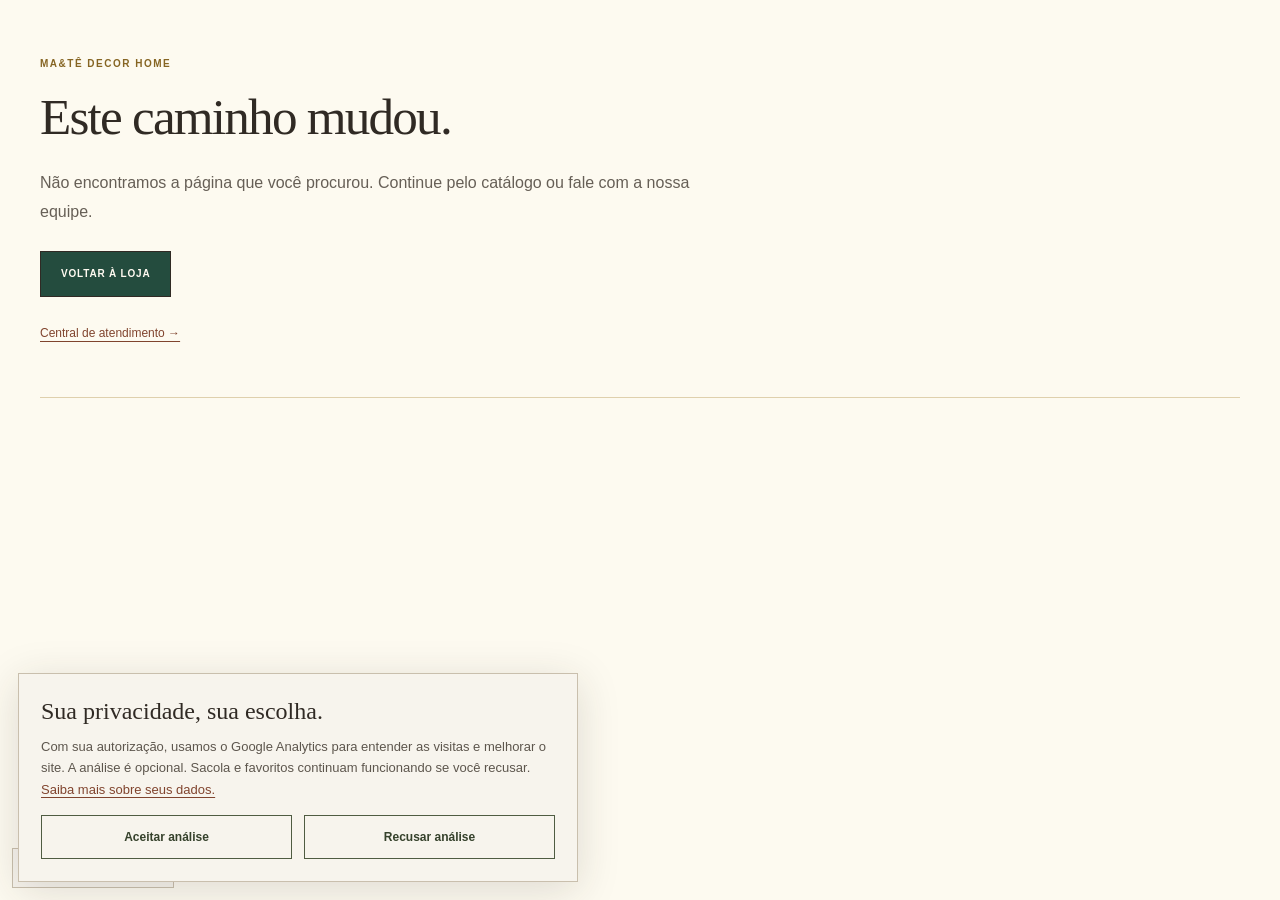
<file: index.html>
<!DOCTYPE html>
<html lang="pt-BR">
  <head>
    <meta charset="UTF-8" /><meta data-maite-security http-equiv="Content-Security-Policy" content="default-src 'none'; base-uri 'none'; object-src 'none'; script-src 'self' https://www.googletagmanager.com 'sha256-iSr/itVgN2VJolRhP+VGfr6XA/EVnQy/4GSOBbuICT0='; style-src 'self' 'unsafe-inline' https://fonts.googleapis.com; font-src 'self' https://fonts.gstatic.com; img-src 'self' data: https:; connect-src 'self' https://rqnrah-hd.myshopify.com https://*.google-analytics.com https://*.analytics.google.com https://www.googletagmanager.com; frame-src 'none'; form-action 'self'; upgrade-insecure-requests"><meta data-maite-security name="referrer" content="strict-origin-when-cross-origin">
    <meta name="viewport" content="width=device-width, initial-scale=1.0" />
    <meta name="theme-color" content="#244c3e" />
    <link rel="canonical" href="https://maitedecor.com.br/" />
    <link rel="preconnect" href="https://fonts.googleapis.com" />
    <link rel="preconnect" href="https://fonts.gstatic.com" crossorigin />
    <title>MA&amp;TÊ DECOR HOME | Peças para a casa</title>
    <meta name="description" content="Descubra peças decorativas para compor sua casa. Consulte disponibilidade, preços e opções de entrega para o seu CEP." />
    <meta property="og:title" content="MA&amp;TÊ DECOR HOME | Peças para a casa" />
    <meta property="og:description" content="Peças decorativas para compor ambientes com personalidade. Consulte disponibilidade, preços e opções de entrega." />
    <meta property="og:site_name" content="MA&amp;TÊ DECOR HOME" />
    <meta property="og:type" content="website" />
    <meta property="og:url" content="https://maitedecor.com.br/" />
    <meta property="og:locale" content="pt_BR" />
    <meta property="og:image" content="https://maitedecor.com.br/og-maite.jpg" />
    <meta property="og:image:width" content="1200" />
    <meta property="og:image:height" content="630" />
    <meta property="og:image:alt" content="Ambiente de decoração em tons naturais da MA&amp;TÊ" />
    <meta name="twitter:card" content="summary_large_image" />
    <meta name="twitter:title" content="MA&amp;TÊ DECOR HOME | Peças para a casa" />
    <meta name="twitter:description" content="Peças decorativas para compor ambientes com personalidade. Consulte disponibilidade, preços e opções de entrega." />
    <meta name="twitter:image" content="https://maitedecor.com.br/og-maite.jpg" />
    <link rel="icon" type="image/png" href="./maite-monogram.png" />
    <script type="application/ld+json">
      {
        "@context": "https://schema.org",
        "@type": "WebSite",
        "name": "MA&TÊ DECOR HOME",
        "url": "https://maitedecor.com.br/",
        "inLanguage": "pt-BR",
        "description": "Peças decorativas para compor ambientes com personalidade."
      }
    </script>
    <script type="module" crossorigin src="/assets/index-BuE-H9vJ.js"></script>
    <link rel="stylesheet" crossorigin href="/assets/index-BylXJQKy.css">
  </head>
  <body>
    <div id="root">
      <main>
        <h1>MA&amp;TÊ DECOR HOME</h1>
        <p>Carregando a loja...</p>
      </main>
    </div>
    <noscript><p style="padding:24px;font-family:Arial,sans-serif">Ative o JavaScript para explorar o catálogo e a sacola. Você também pode consultar nossas <a href="/politicas/">políticas de compra</a> ou escrever para <a href="mailto:contato.maitedecor@gmail.com">contato.maitedecor@gmail.com</a>.</p></noscript>
  <script defer src="/analytics.js"></script></body>
</html>
</file>
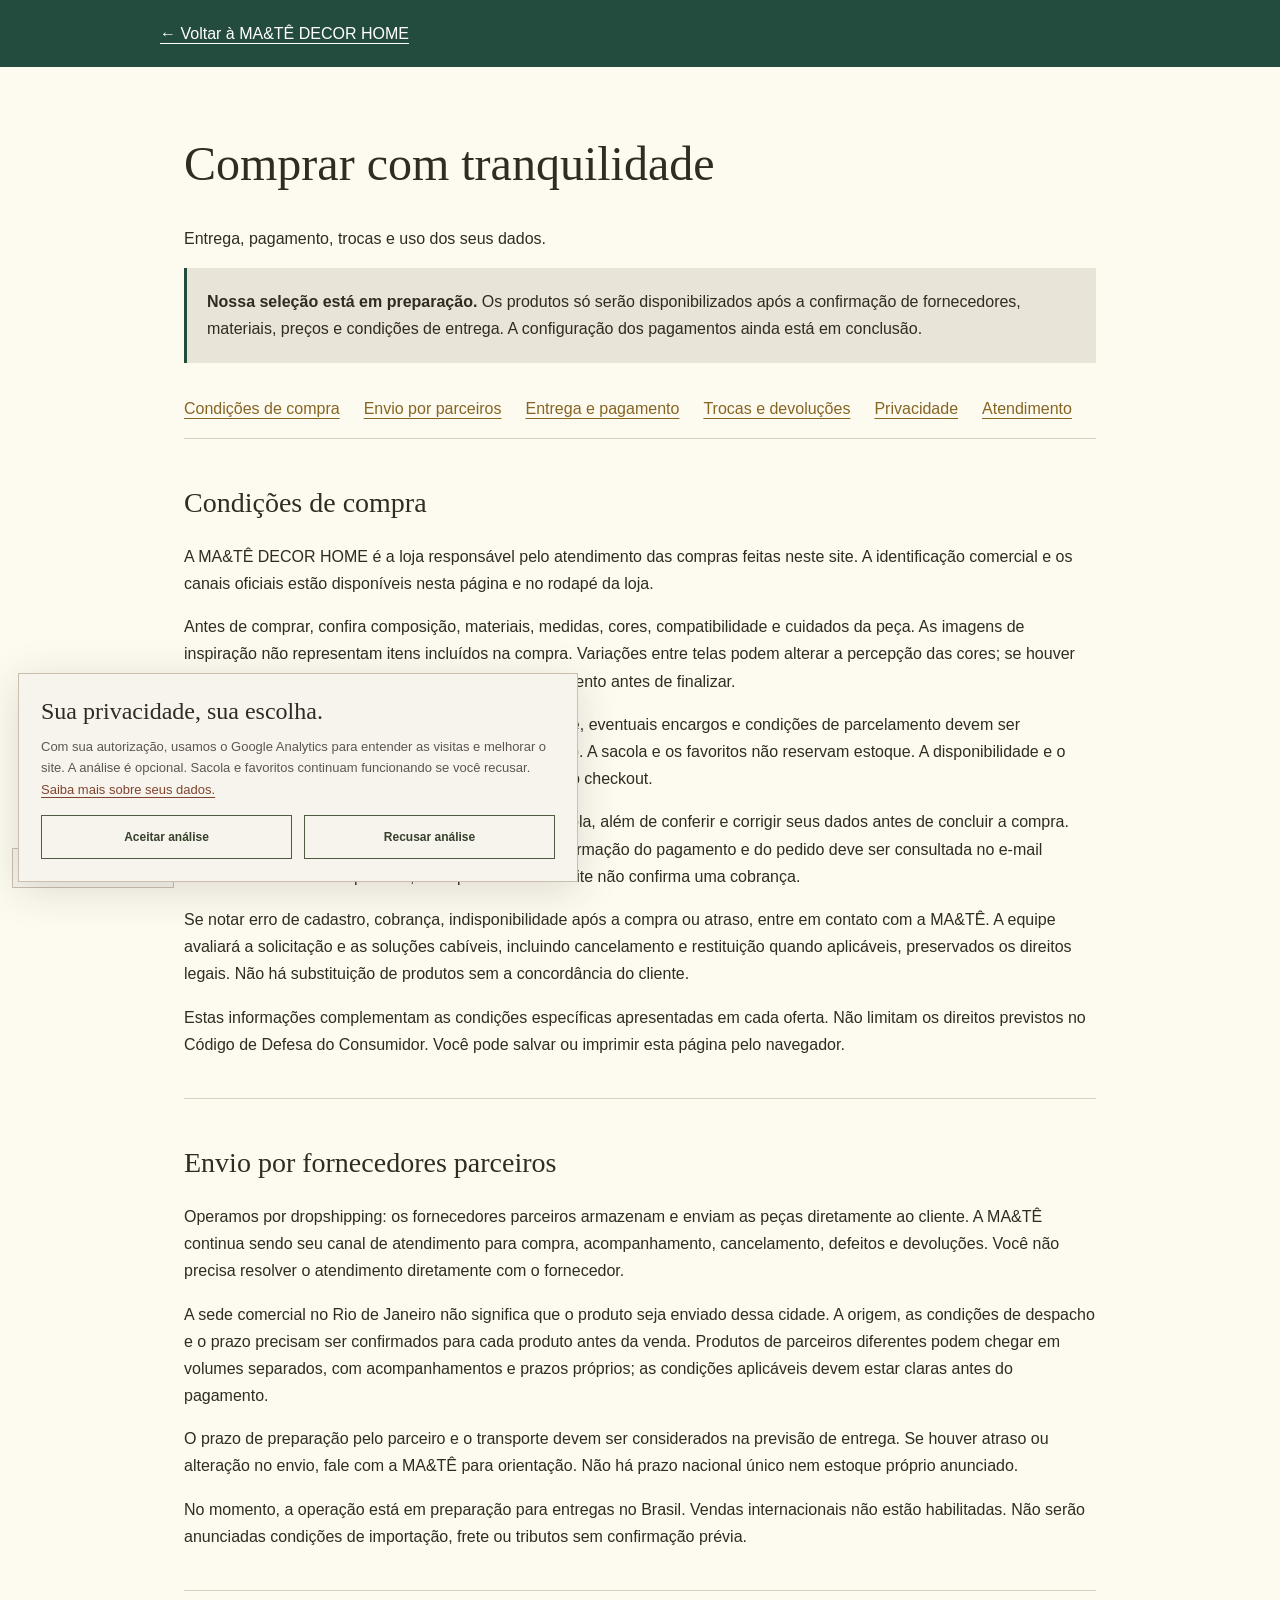
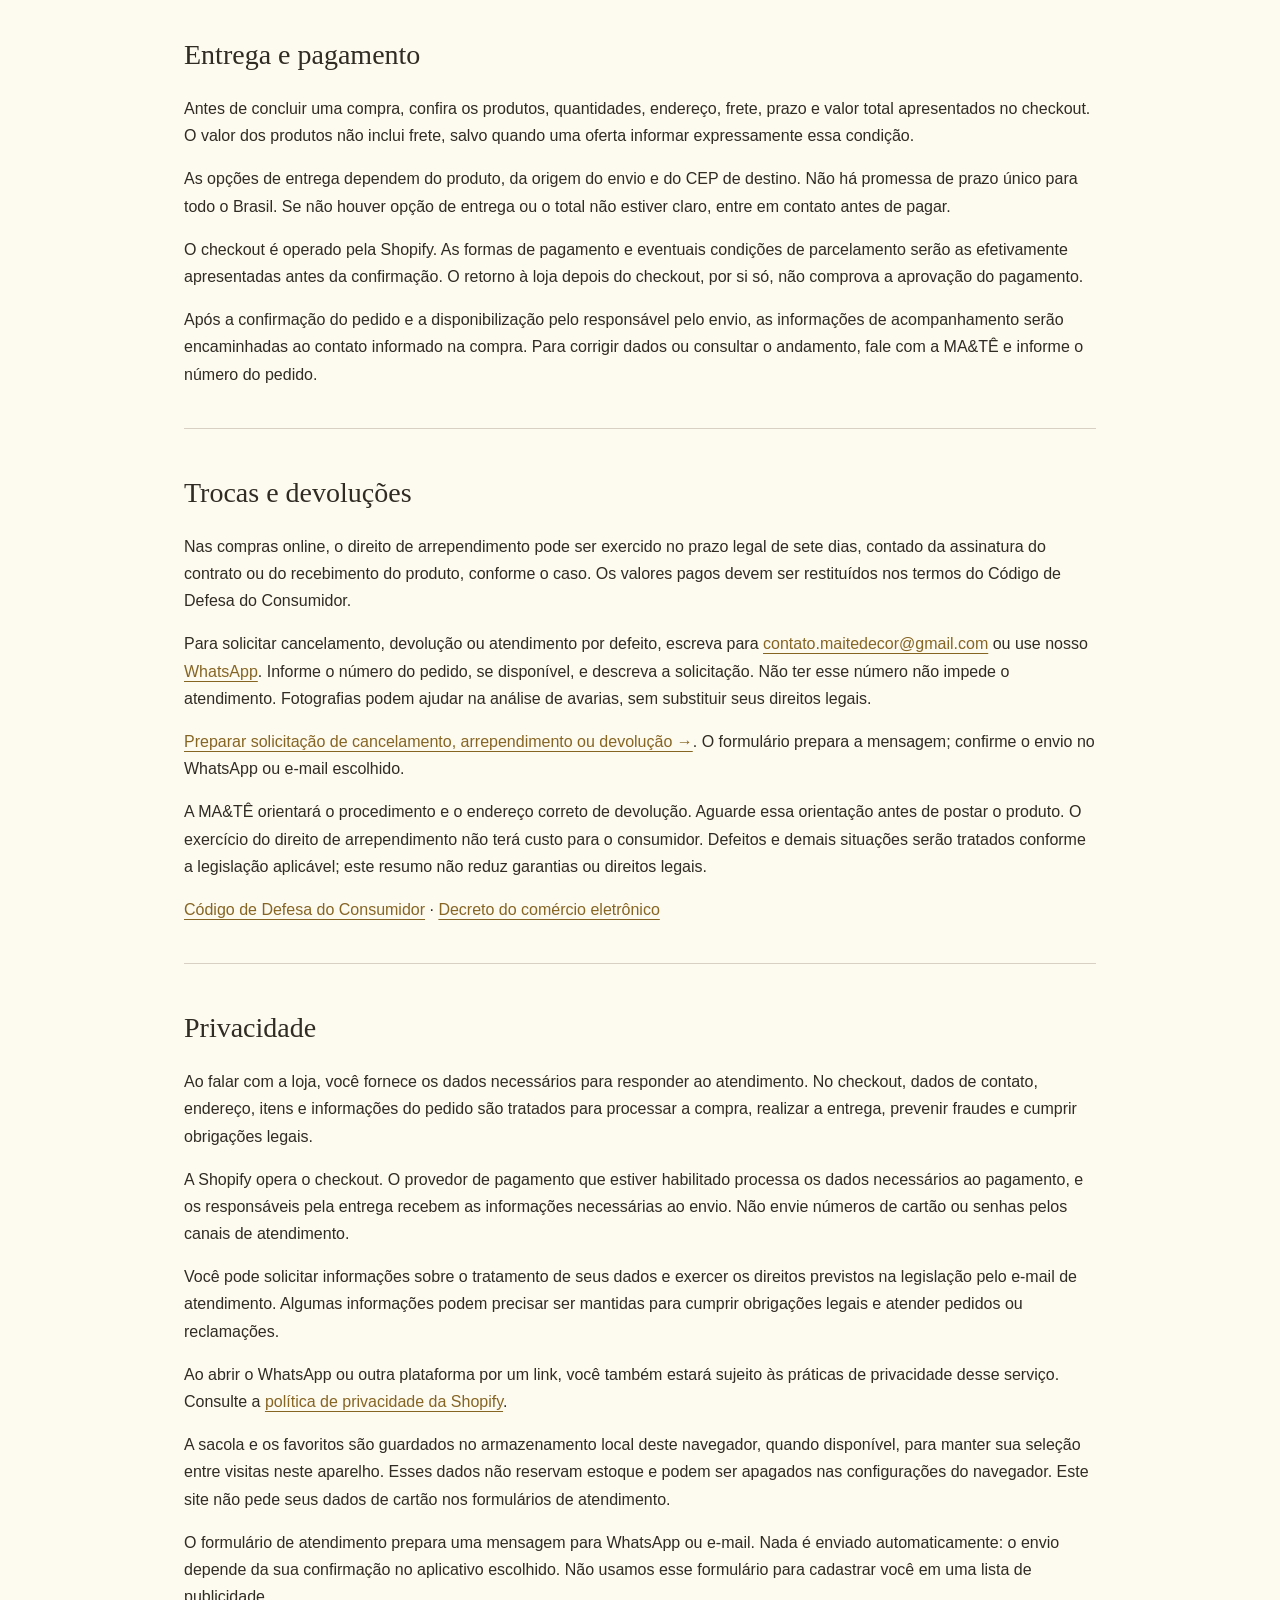
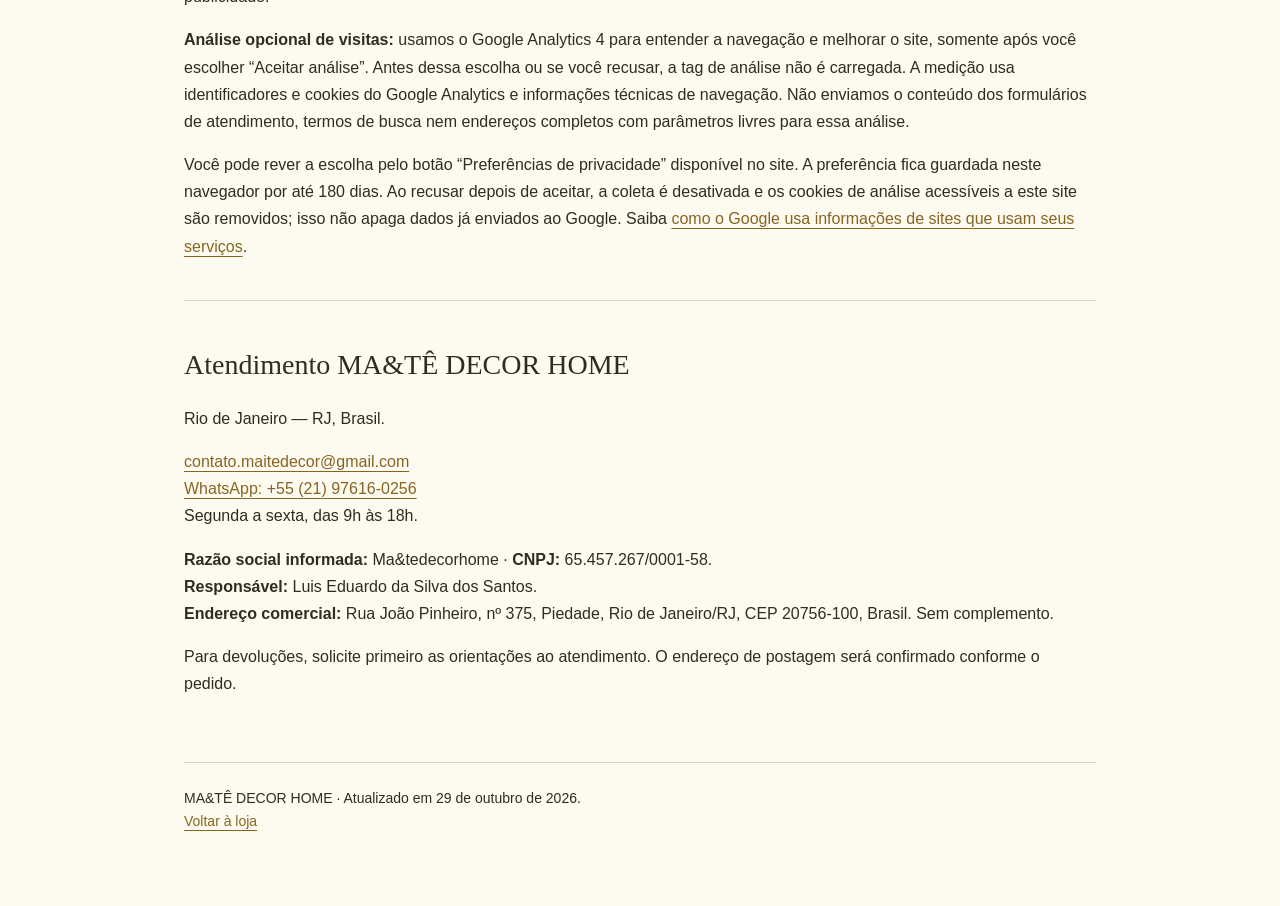
<file: politicas/index.html>
<!doctype html>
<html lang="pt-BR">
<head>
  <meta charset="utf-8"><meta data-maite-security http-equiv="Content-Security-Policy" content="default-src 'none'; base-uri 'none'; object-src 'none'; script-src 'self' https://www.googletagmanager.com ; style-src 'self' 'unsafe-inline' https://fonts.googleapis.com; font-src 'self' https://fonts.gstatic.com; img-src 'self' data: https:; connect-src 'self' https://rqnrah-hd.myshopify.com https://*.google-analytics.com https://*.analytics.google.com https://www.googletagmanager.com; frame-src 'none'; form-action 'self'; upgrade-insecure-requests"><meta data-maite-security name="referrer" content="strict-origin-when-cross-origin"><meta name="viewport" content="width=device-width, initial-scale=1">
  <link rel="icon" type="image/png" href="/maite-monogram.png"><meta name="theme-color" content="#244c3e"><title>Entrega, trocas e privacidade | MA&TÊ DECOR HOME</title>
  <meta name="description" content="Informações de compra, entrega, devolução, privacidade e atendimento da MA&TÊ DECOR HOME.">
  <link rel="canonical" href="https://maitedecor.com.br/politicas/">
  <style>
    :root{color-scheme:light}*{box-sizing:border-box}body{margin:0;background:#fdfaf0;color:#302b23;font:16px/1.7 Arial,sans-serif}header{background:#244c3e;color:#fff;padding:20px max(24px,calc((100% - 960px)/2))}header a{color:inherit}main{max-width:960px;margin:auto;padding:36px 24px 72px}h1,h2{font-family:Georgia,serif;font-weight:400;line-height:1.2}h1{font-size:clamp(32px,6vw,48px)}h2{font-size:28px}a{color:#866523;text-underline-offset:4px}a:focus-visible{outline:3px solid #866523;outline-offset:4px}nav{display:flex;flex-wrap:wrap;gap:12px 24px;padding:16px 0}section{border-top:1px solid #d7d0c3;padding:24px 0;scroll-margin-top:24px}.notice{background:#e9e4d8;padding:20px;border-left:3px solid #244c3e}footer{border-top:1px solid #d7d0c3;margin-top:24px;padding-top:24px;font-size:14px}@media(max-width:480px){main{padding:24px 20px 48px}nav{display:grid;gap:10px}}
  </style>
</head>
<body>
  <header><a href="/">← Voltar à MA&TÊ DECOR HOME</a></header>
  <main>
    <h1>Comprar com tranquilidade</h1>
    <p>Entrega, pagamento, trocas e uso dos seus dados.</p>
    <p class="notice"><strong>Nossa seleção está em preparação.</strong> Os produtos só serão disponibilizados após a confirmação de fornecedores, materiais, preços e condições de entrega. A configuração dos pagamentos ainda está em conclusão.</p>
    <nav aria-label="Seções das políticas"><a href="#condicoes">Condições de compra</a><a href="#dropshipping">Envio por parceiros</a><a href="#entrega">Entrega e pagamento</a><a href="#trocas">Trocas e devoluções</a><a href="#privacidade">Privacidade</a><a href="#atendimento">Atendimento</a></nav>
    <section id="condicoes">
      <h2>Condições de compra</h2>
      <p>A MA&amp;TÊ DECOR HOME é a loja responsável pelo atendimento das compras feitas neste site. A identificação comercial e os canais oficiais estão disponíveis nesta página e no rodapé da loja.</p>
      <p>Antes de comprar, confira composição, materiais, medidas, cores, compatibilidade e cuidados da peça. As imagens de inspiração não representam itens incluídos na compra. Variações entre telas podem alterar a percepção das cores; se houver dúvida sobre alguma característica, consulte o atendimento antes de finalizar.</p>
      <p>Os preços são apresentados em reais. Descontos, frete, eventuais encargos e condições de parcelamento devem ser conferidos no resumo do checkout antes do pagamento. A sacola e os favoritos não reservam estoque. A disponibilidade e o preço são consultados novamente antes da abertura do checkout.</p>
      <p>Você pode revisar quantidades e remover itens da sacola, além de conferir e corrigir seus dados antes de concluir a compra. Não é obrigatório criar uma conta para comprar. A confirmação do pagamento e do pedido deve ser consultada no e-mail informado e na área de pedidos; o simples retorno ao site não confirma uma cobrança.</p>
      <p>Se notar erro de cadastro, cobrança, indisponibilidade após a compra ou atraso, entre em contato com a MA&amp;TÊ. A equipe avaliará a solicitação e as soluções cabíveis, incluindo cancelamento e restituição quando aplicáveis, preservados os direitos legais. Não há substituição de produtos sem a concordância do cliente.</p>
      <p>Estas informações complementam as condições específicas apresentadas em cada oferta. Não limitam os direitos previstos no Código de Defesa do Consumidor. Você pode salvar ou imprimir esta página pelo navegador.</p>
    </section>
    <section id="dropshipping">
      <h2>Envio por fornecedores parceiros</h2>
      <p>Operamos por dropshipping: os fornecedores parceiros armazenam e enviam as peças diretamente ao cliente. A MA&amp;TÊ continua sendo seu canal de atendimento para compra, acompanhamento, cancelamento, defeitos e devoluções. Você não precisa resolver o atendimento diretamente com o fornecedor.</p>
      <p>A sede comercial no Rio de Janeiro não significa que o produto seja enviado dessa cidade. A origem, as condições de despacho e o prazo precisam ser confirmados para cada produto antes da venda. Produtos de parceiros diferentes podem chegar em volumes separados, com acompanhamentos e prazos próprios; as condições aplicáveis devem estar claras antes do pagamento.</p>
      <p>O prazo de preparação pelo parceiro e o transporte devem ser considerados na previsão de entrega. Se houver atraso ou alteração no envio, fale com a MA&amp;TÊ para orientação. Não há prazo nacional único nem estoque próprio anunciado.</p>
      <p>No momento, a operação está em preparação para entregas no Brasil. Vendas internacionais não estão habilitadas. Não serão anunciadas condições de importação, frete ou tributos sem confirmação prévia.</p>
    </section>
    <section id="entrega">
      <h2>Entrega e pagamento</h2>
      <p>Antes de concluir uma compra, confira os produtos, quantidades, endereço, frete, prazo e valor total apresentados no checkout. O valor dos produtos não inclui frete, salvo quando uma oferta informar expressamente essa condição.</p>
      <p>As opções de entrega dependem do produto, da origem do envio e do CEP de destino. Não há promessa de prazo único para todo o Brasil. Se não houver opção de entrega ou o total não estiver claro, entre em contato antes de pagar.</p>
      <p>O checkout é operado pela Shopify. As formas de pagamento e eventuais condições de parcelamento serão as efetivamente apresentadas antes da confirmação. O retorno à loja depois do checkout, por si só, não comprova a aprovação do pagamento.</p>
      <p>Após a confirmação do pedido e a disponibilização pelo responsável pelo envio, as informações de acompanhamento serão encaminhadas ao contato informado na compra. Para corrigir dados ou consultar o andamento, fale com a MA&TÊ e informe o número do pedido.</p>
    </section>
    <section id="trocas">
      <h2>Trocas e devoluções</h2>
      <p>Nas compras online, o direito de arrependimento pode ser exercido no prazo legal de sete dias, contado da assinatura do contrato ou do recebimento do produto, conforme o caso. Os valores pagos devem ser restituídos nos termos do Código de Defesa do Consumidor.</p>
      <p>Para solicitar cancelamento, devolução ou atendimento por defeito, escreva para <a href="mailto:contato.maitedecor@gmail.com">contato.maitedecor@gmail.com</a> ou use nosso <a href="https://wa.me/5521976160256">WhatsApp</a>. Informe o número do pedido, se disponível, e descreva a solicitação. Não ter esse número não impede o atendimento. Fotografias podem ajudar na análise de avarias, sem substituir seus direitos legais.</p>
      <p><a href="/?pagina=atendimento">Preparar solicitação de cancelamento, arrependimento ou devolução →</a>. O formulário prepara a mensagem; confirme o envio no WhatsApp ou e-mail escolhido.</p>
      <p>A MA&TÊ orientará o procedimento e o endereço correto de devolução. Aguarde essa orientação antes de postar o produto. O exercício do direito de arrependimento não terá custo para o consumidor. Defeitos e demais situações serão tratados conforme a legislação aplicável; este resumo não reduz garantias ou direitos legais.</p>
      <p><a href="https://www.planalto.gov.br/ccivil_03/leis/l8078compilado.htm">Código de Defesa do Consumidor</a> · <a href="https://www.planalto.gov.br/ccivil_03/_ato2011-2014/2013/decreto/d7962.htm">Decreto do comércio eletrônico</a></p>
    </section>
    <section id="privacidade">
      <h2>Privacidade</h2>
      <p>Ao falar com a loja, você fornece os dados necessários para responder ao atendimento. No checkout, dados de contato, endereço, itens e informações do pedido são tratados para processar a compra, realizar a entrega, prevenir fraudes e cumprir obrigações legais.</p>
      <p>A Shopify opera o checkout. O provedor de pagamento que estiver habilitado processa os dados necessários ao pagamento, e os responsáveis pela entrega recebem as informações necessárias ao envio. Não envie números de cartão ou senhas pelos canais de atendimento.</p>
      <p>Você pode solicitar informações sobre o tratamento de seus dados e exercer os direitos previstos na legislação pelo e-mail de atendimento. Algumas informações podem precisar ser mantidas para cumprir obrigações legais e atender pedidos ou reclamações.</p>
      <p>Ao abrir o WhatsApp ou outra plataforma por um link, você também estará sujeito às práticas de privacidade desse serviço. Consulte a <a href="https://www.shopify.com/br/legal/privacidade">política de privacidade da Shopify</a>.</p>
      <p>A sacola e os favoritos são guardados no armazenamento local deste navegador, quando disponível, para manter sua seleção entre visitas neste aparelho. Esses dados não reservam estoque e podem ser apagados nas configurações do navegador. Este site não pede seus dados de cartão nos formulários de atendimento.</p>
      <p>O formulário de atendimento prepara uma mensagem para WhatsApp ou e-mail. Nada é enviado automaticamente: o envio depende da sua confirmação no aplicativo escolhido. Não usamos esse formulário para cadastrar você em uma lista de publicidade.</p>
      <p><strong>Análise opcional de visitas:</strong> usamos o Google Analytics 4 para entender a navegação e melhorar o site, somente após você escolher “Aceitar análise”. Antes dessa escolha ou se você recusar, a tag de análise não é carregada. A medição usa identificadores e cookies do Google Analytics e informações técnicas de navegação. Não enviamos o conteúdo dos formulários de atendimento, termos de busca nem endereços completos com parâmetros livres para essa análise.</p>
      <p>Você pode rever a escolha pelo botão “Preferências de privacidade” disponível no site. A preferência fica guardada neste navegador por até 180 dias. Ao recusar depois de aceitar, a coleta é desativada e os cookies de análise acessíveis a este site são removidos; isso não apaga dados já enviados ao Google. Saiba <a href="https://policies.google.com/technologies/partner-sites?hl=pt-BR">como o Google usa informações de sites que usam seus serviços</a>.</p>
    </section>
    <section id="atendimento">
      <h2>Atendimento MA&TÊ DECOR HOME</h2><p>Rio de Janeiro — RJ, Brasil.</p>
      <p><a href="mailto:contato.maitedecor@gmail.com">contato.maitedecor@gmail.com</a><br><a href="https://wa.me/5521976160256">WhatsApp: +55 (21) 97616-0256</a><br>Segunda a sexta, das 9h às 18h.</p>
      <p><strong>Razão social informada:</strong> Ma&amp;tedecorhome · <strong>CNPJ:</strong> 65.457.267/0001-58.<br><strong>Responsável:</strong> Luis Eduardo da Silva dos Santos.<br><strong>Endereço comercial:</strong> Rua João Pinheiro, nº 375, Piedade, Rio de Janeiro/RJ, CEP 20756-100, Brasil. Sem complemento.</p>
      <p>Para devoluções, solicite primeiro as orientações ao atendimento. O endereço de postagem será confirmado conforme o pedido.</p>
    </section>
    <footer>MA&TÊ DECOR HOME · Atualizado em 29 de outubro de 2026.<br><a href="/">Voltar à loja</a></footer>
  </main>
<script defer src="/analytics.js"></script></body>
</html>
</file>
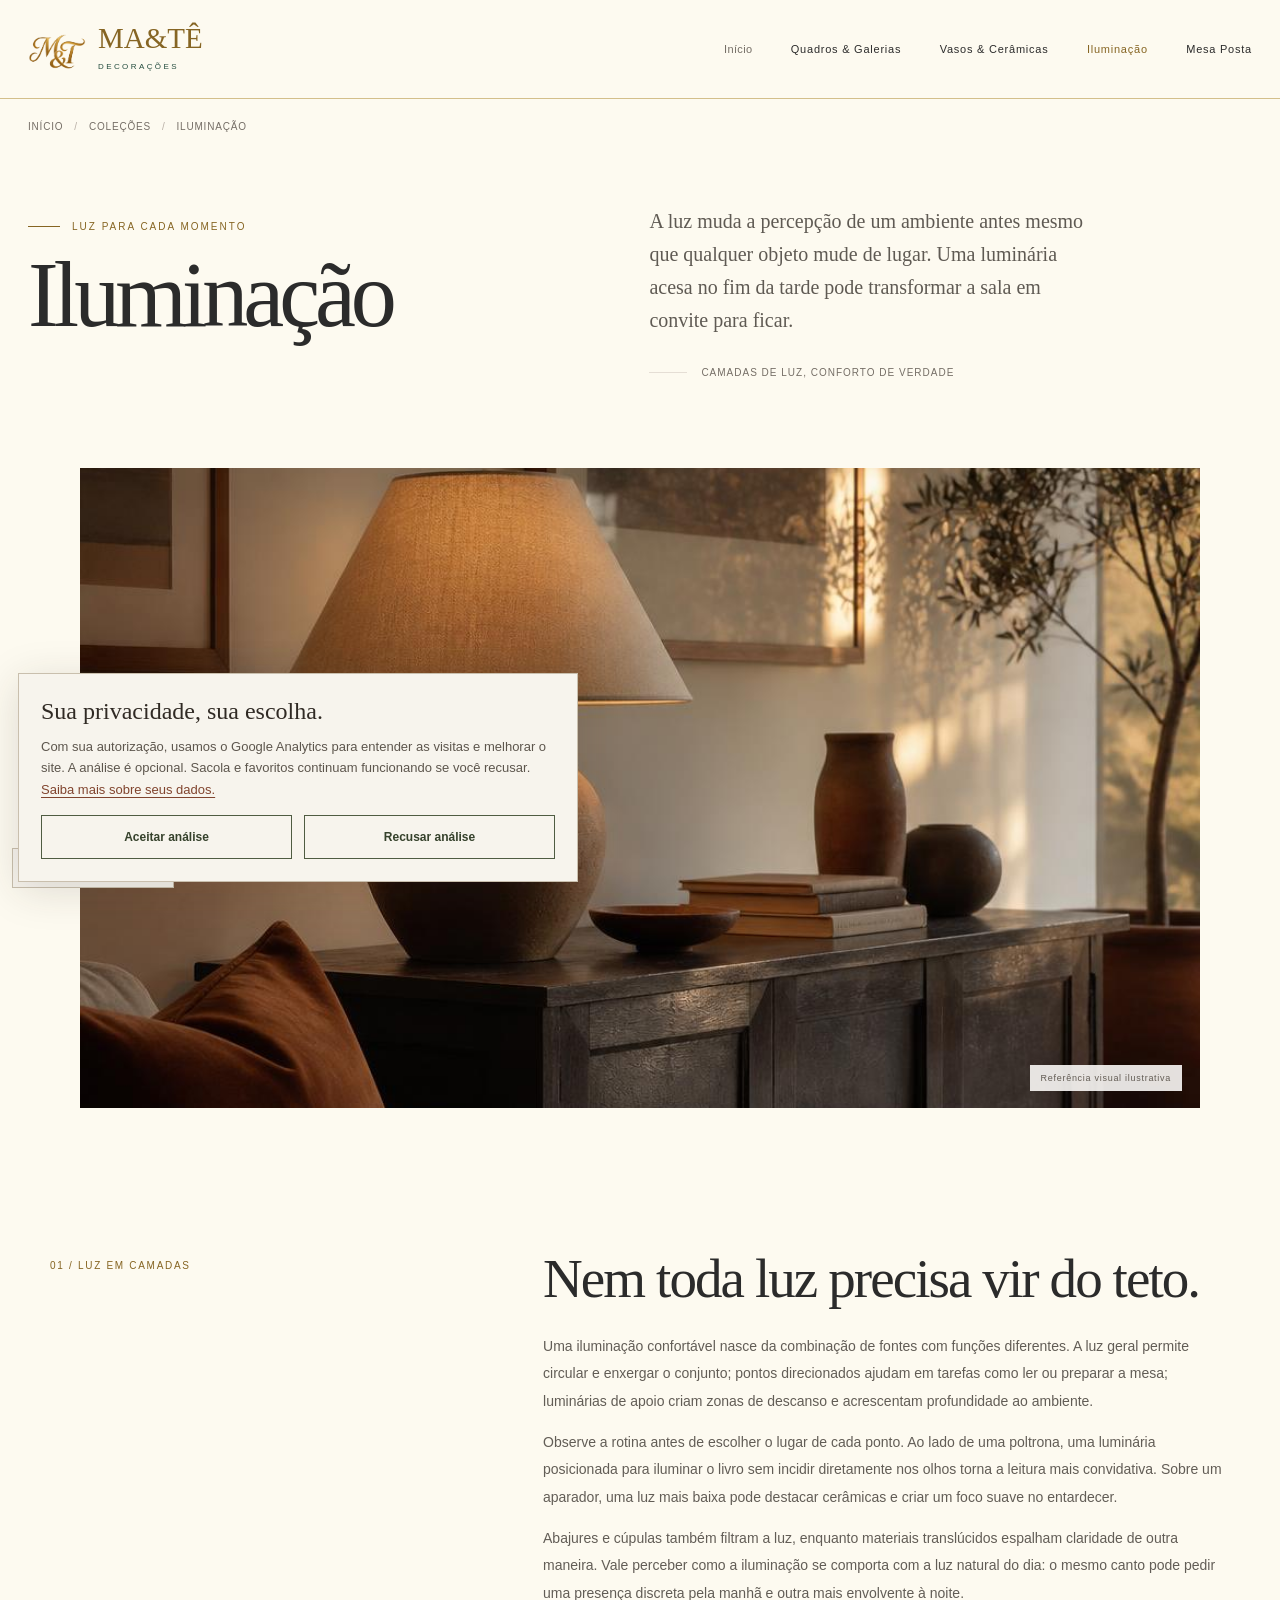
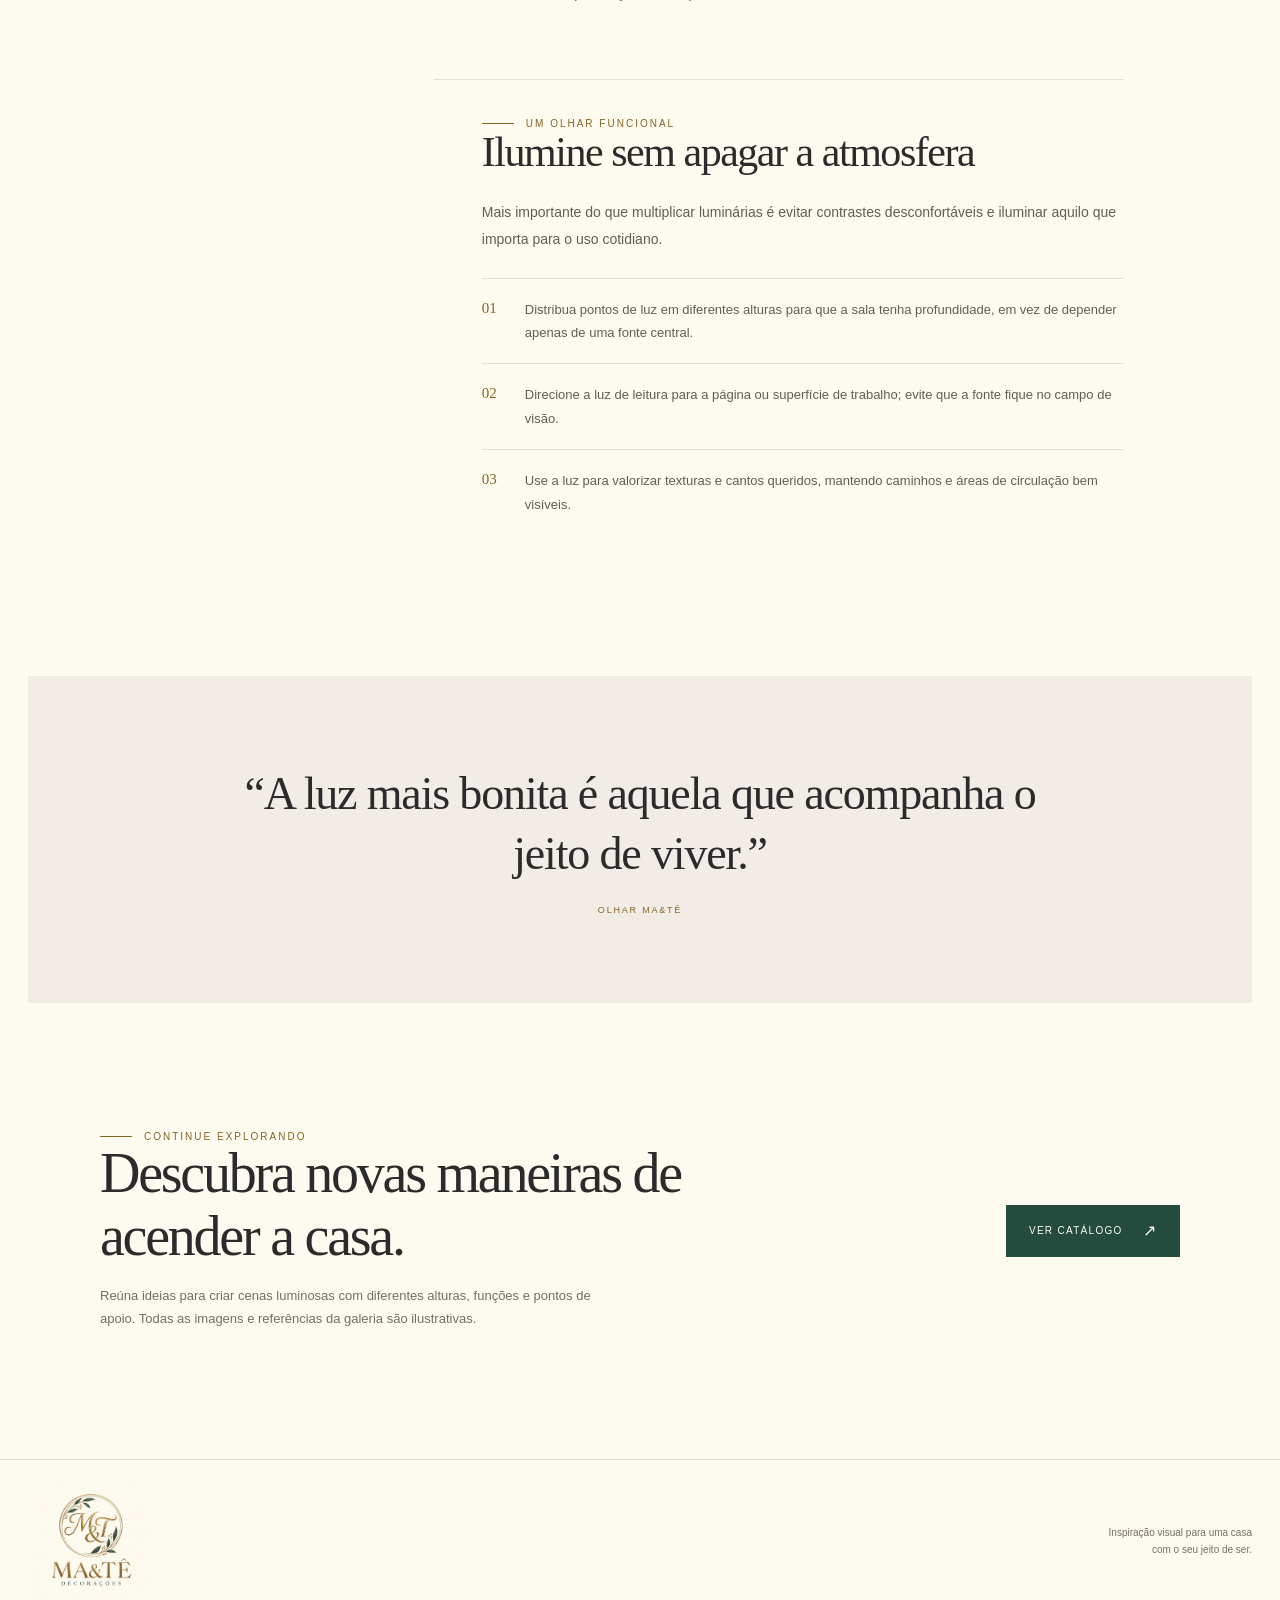
<file: colecoes/iluminacao/index.html>
<!doctype html>
<html lang="pt-BR">
<head>
  <meta charset="utf-8"><meta data-maite-security http-equiv="Content-Security-Policy" content="default-src 'none'; base-uri 'none'; object-src 'none'; script-src 'self' https://www.googletagmanager.com 'sha256-XXg4m2V6cmgHSuGUczyeQzzWZSOD8FEWtL+Q1M3dRKI='; style-src 'self' 'unsafe-inline' https://fonts.googleapis.com; font-src 'self' https://fonts.gstatic.com; img-src 'self' data: https:; connect-src 'self' https://rqnrah-hd.myshopify.com https://*.google-analytics.com https://*.analytics.google.com https://www.googletagmanager.com; frame-src 'none'; form-action 'self'; upgrade-insecure-requests"><meta data-maite-security name="referrer" content="strict-origin-when-cross-origin">
  <meta name="viewport" content="width=device-width, initial-scale=1">
  
  <link rel="icon" type="image/png" href="../../maite-monogram.png">
  <title>Iluminação para criar clima e aconchego | MA&amp;TÊ DECOR HOME</title>
  <meta name="description" content="Veja como combinar luz ambiente, pontos de leitura e luminárias para criar conforto visual. Ideias de iluminação que acompanham os ritmos da casa em cada canto.">
  <link rel="canonical" href="https://maitedecor.com.br/colecoes/iluminacao/">
  <meta property="og:type" content="website"><meta property="og:locale" content="pt_BR">
  <meta property="og:title" content="Iluminação para criar clima e aconchego | MA&amp;TÊ DECOR HOME">
  <meta property="og:description" content="Veja como combinar luz ambiente, pontos de leitura e luminárias para criar conforto visual. Ideias de iluminação que acompanham os ritmos da casa em cada canto.">
  <meta property="og:url" content="https://maitedecor.com.br/colecoes/iluminacao/">
  <meta property="og:image" content="https://maitedecor.com.br/iluminacao-ambiente.jpg">
  <meta name="twitter:card" content="summary_large_image"><meta name="twitter:title" content="Iluminação para criar clima e aconchego | MA&amp;TÊ DECOR HOME">
  <meta name="twitter:description" content="Veja como combinar luz ambiente, pontos de leitura e luminárias para criar conforto visual. Ideias de iluminação que acompanham os ritmos da casa em cada canto.">
  <meta name="twitter:image" content="https://maitedecor.com.br/iluminacao-ambiente.jpg">
  <link rel="stylesheet" href="../collection-brand-20261028.css">
  <script type="application/ld+json">
  {"@context":"https://schema.org","@graph":[
    {"@type":"CollectionPage","name":"Iluminação","description":"Ideias para compor diferentes camadas de luz e criar conforto visual nos ambientes da casa.","url":"https://maitedecor.com.br/colecoes/iluminacao/","inLanguage":"pt-BR","image":"https://maitedecor.com.br/iluminacao-ambiente.jpg"},
    {"@type":"BreadcrumbList","itemListElement":[{"@type":"ListItem","position":1,"name":"Início","item":"https://maitedecor.com.br/"},{"@type":"ListItem","position":2,"name":"Coleções","item":"https://maitedecor.com.br/#colecoes"},{"@type":"ListItem","position":3,"name":"Iluminação","item":"https://maitedecor.com.br/colecoes/iluminacao/"}]}
  ]}
  </script>
</head>
<body class="guide-light">
  <a class="skip-link" href="#conteudo">Pular para o conteúdo</a>
   <header class="site-header"><div class="header-inner">
    <a class="brand" href="../../" aria-label="MA&TÊ — página inicial"><img src="../../maite-monogram.png" width="1254" height="1254" alt=""><span class="brand-signature">MA&TÊ<small>DECORAÇÕES</small></span></a>
     <nav class="main-nav" aria-label="Navegação das coleções. Em telas pequenas, deslize para ver todas as categorias."><a class="home-link" href="../../">Início</a><a href="../quadros-e-galerias/">Quadros &amp; Galerias</a><a href="../vasos-e-ceramicas/">Vasos &amp; Cerâmicas</a><a href="../iluminacao/" aria-current="page">Iluminação</a><a href="../mesa-posta-e-recepcao/">Mesa Posta</a></nav>
     <span class="nav-scroll-hint" aria-hidden="true">›</span>
  </div></header>
  <nav class="crumbs" aria-label="Você está em"><ol><li><a href="../../">Início</a></li><li><a href="../../#colecoes">Coleções</a></li><li aria-current="page">Iluminação</li></ol></nav>
  <main class="page-main" id="conteudo">
    <section class="intro"><div class="intro-grid">
      <div><div class="eyebrow">Luz para cada momento</div><h1>Iluminação</h1></div>
      <div><p class="lead">A luz muda a percepção de um ambiente antes mesmo que qualquer objeto mude de lugar. Uma luminária acesa no fim da tarde pode transformar a sala em convite para ficar.</p><div class="intro-meta">Camadas de luz, conforto de verdade</div></div>
    </div></section>
    <figure class="hero-frame"><img src="../../iluminacao-ambiente.jpg" alt="Luminária de mesa com cúpula de tecido acesa sobre aparador escuro, criando luz acolhedora no estar" width="1024" height="1024"><figcaption>Referência visual ilustrativa</figcaption></figure>
    <article class="story">
      <div class="story-lead">
        <div class="story-index">01 / Luz em camadas</div>
        <div class="story-copy">
          <h2>Nem toda luz precisa vir do teto.</h2>
          <p>Uma iluminação confortável nasce da combinação de fontes com funções diferentes. A luz geral permite circular e enxergar o conjunto; pontos direcionados ajudam em tarefas como ler ou preparar a mesa; luminárias de apoio criam zonas de descanso e acrescentam profundidade ao ambiente.</p>
          <p>Observe a rotina antes de escolher o lugar de cada ponto. Ao lado de uma poltrona, uma luminária posicionada para iluminar o livro sem incidir diretamente nos olhos torna a leitura mais convidativa. Sobre um aparador, uma luz mais baixa pode destacar cerâmicas e criar um foco suave no entardecer.</p>
          <p>Abajures e cúpulas também filtram a luz, enquanto materiais translúcidos espalham claridade de outra maneira. Vale perceber como a iluminação se comporta com a luz natural do dia: o mesmo canto pode pedir uma presença discreta pela manhã e outra mais envolvente à noite.</p>
        </div>
      </div>
      <section class="guide" aria-labelledby="guide-title">
        <div class="eyebrow">Um olhar funcional</div><h2>Ilumine sem apagar a atmosfera</h2>
        <p>Mais importante do que multiplicar luminárias é evitar contrastes desconfortáveis e iluminar aquilo que importa para o uso cotidiano.</p>
        <ol>
          <li>Distribua pontos de luz em diferentes alturas para que a sala tenha profundidade, em vez de depender apenas de uma fonte central.</li>
          <li>Direcione a luz de leitura para a página ou superfície de trabalho; evite que a fonte fique no campo de visão.</li>
          <li>Use a luz para valorizar texturas e cantos queridos, mantendo caminhos e áreas de circulação bem visíveis.</li>
        </ol>
      </section>
    </article>
    <aside class="pullquote"><p>“A luz mais bonita é aquela que acompanha o jeito de viver.”</p><span>Olhar MA&amp;TÊ</span></aside>
    <section class="closing"><div><div class="eyebrow">Continue explorando</div><h2>Descubra novas maneiras de acender a casa.</h2><p>Reúna ideias para criar cenas luminosas com diferentes alturas, funções e pontos de apoio. Todas as imagens e referências da galeria são ilustrativas.</p></div><a class="button" href="../../?pagina=catalogo">Ver catálogo <span aria-hidden="true">↗</span></a></section>
  </main>
  <footer class="site-footer"><div class="footer-inner"><a href="../../" aria-label="Voltar à página inicial"><img class="footer-logo" src="../../maite-logo-2026.png" width="1254" height="1254" alt="MA&TÊ DECOR HOME" loading="lazy"></a><p>Inspiração visual para uma casa<br>com o seu jeito de ser.</p></div></footer>
<script defer src="/analytics.js"></script></body>
</html>
</file>
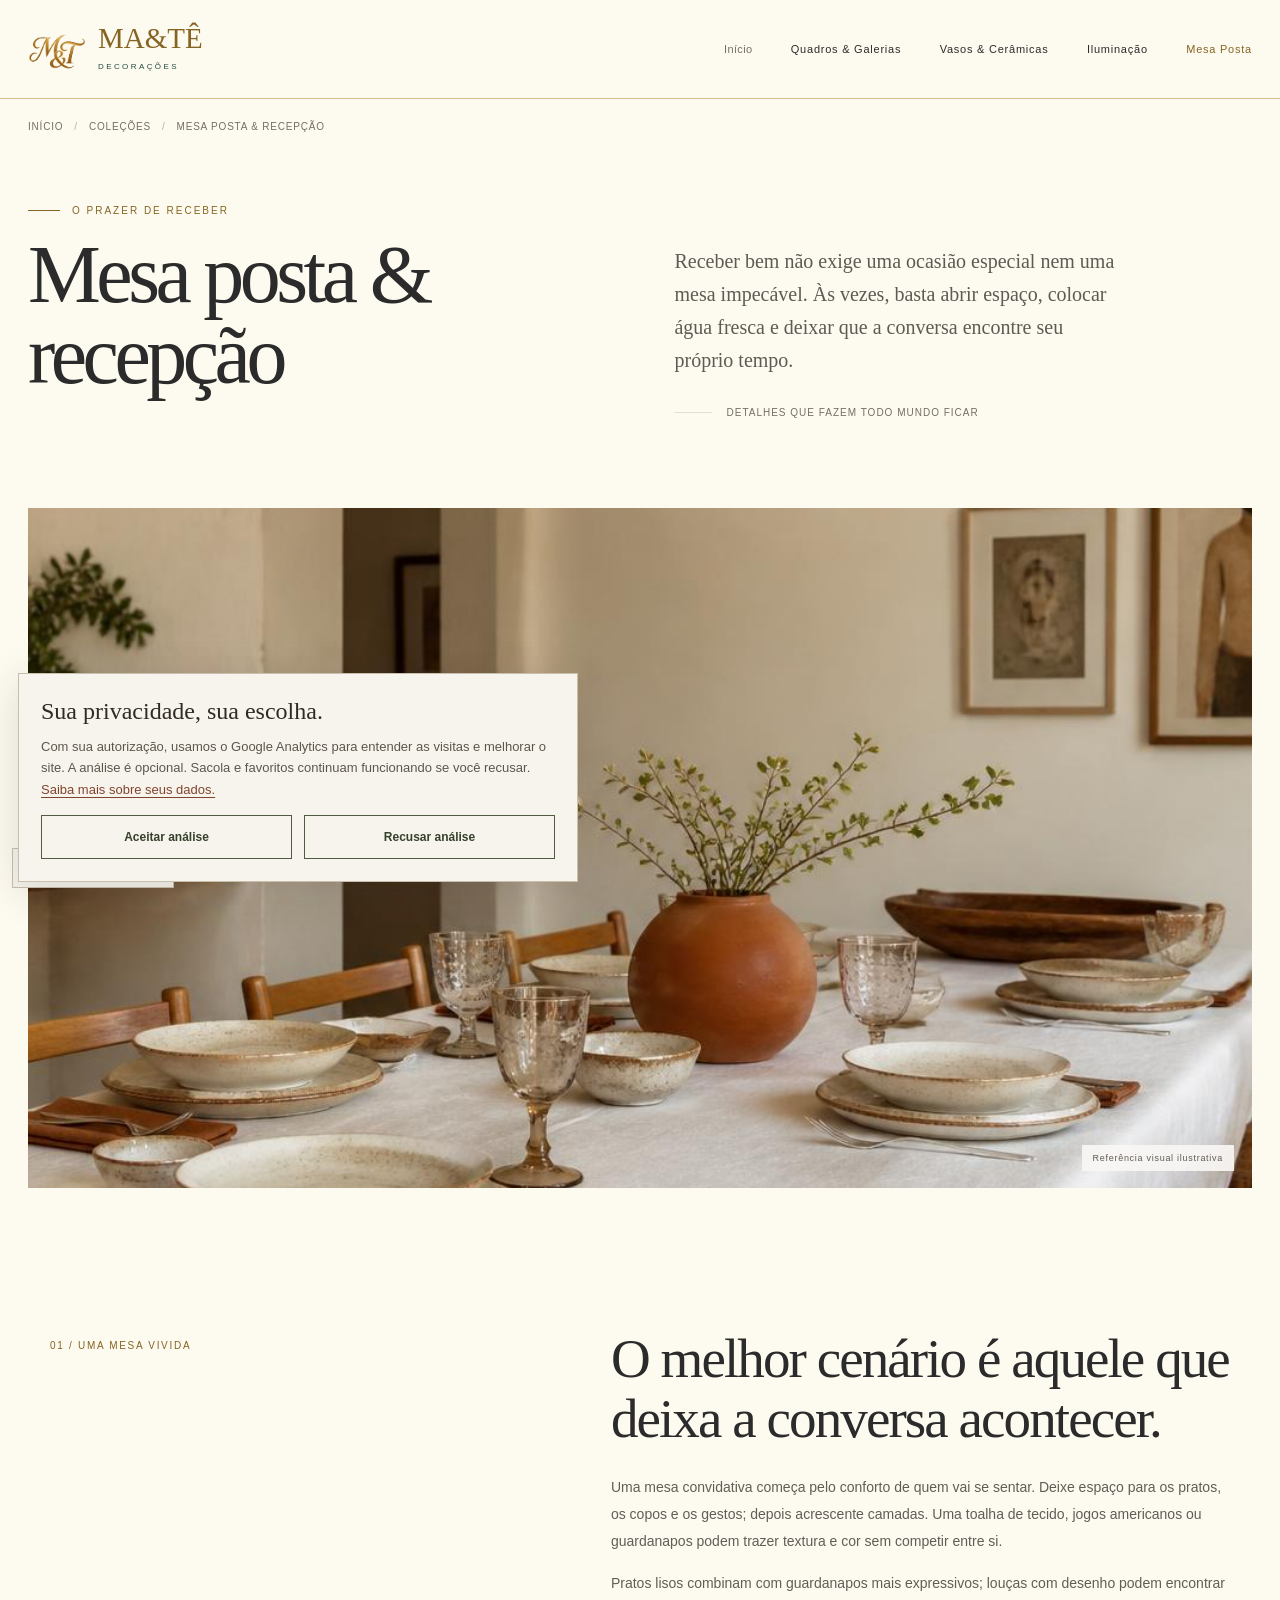
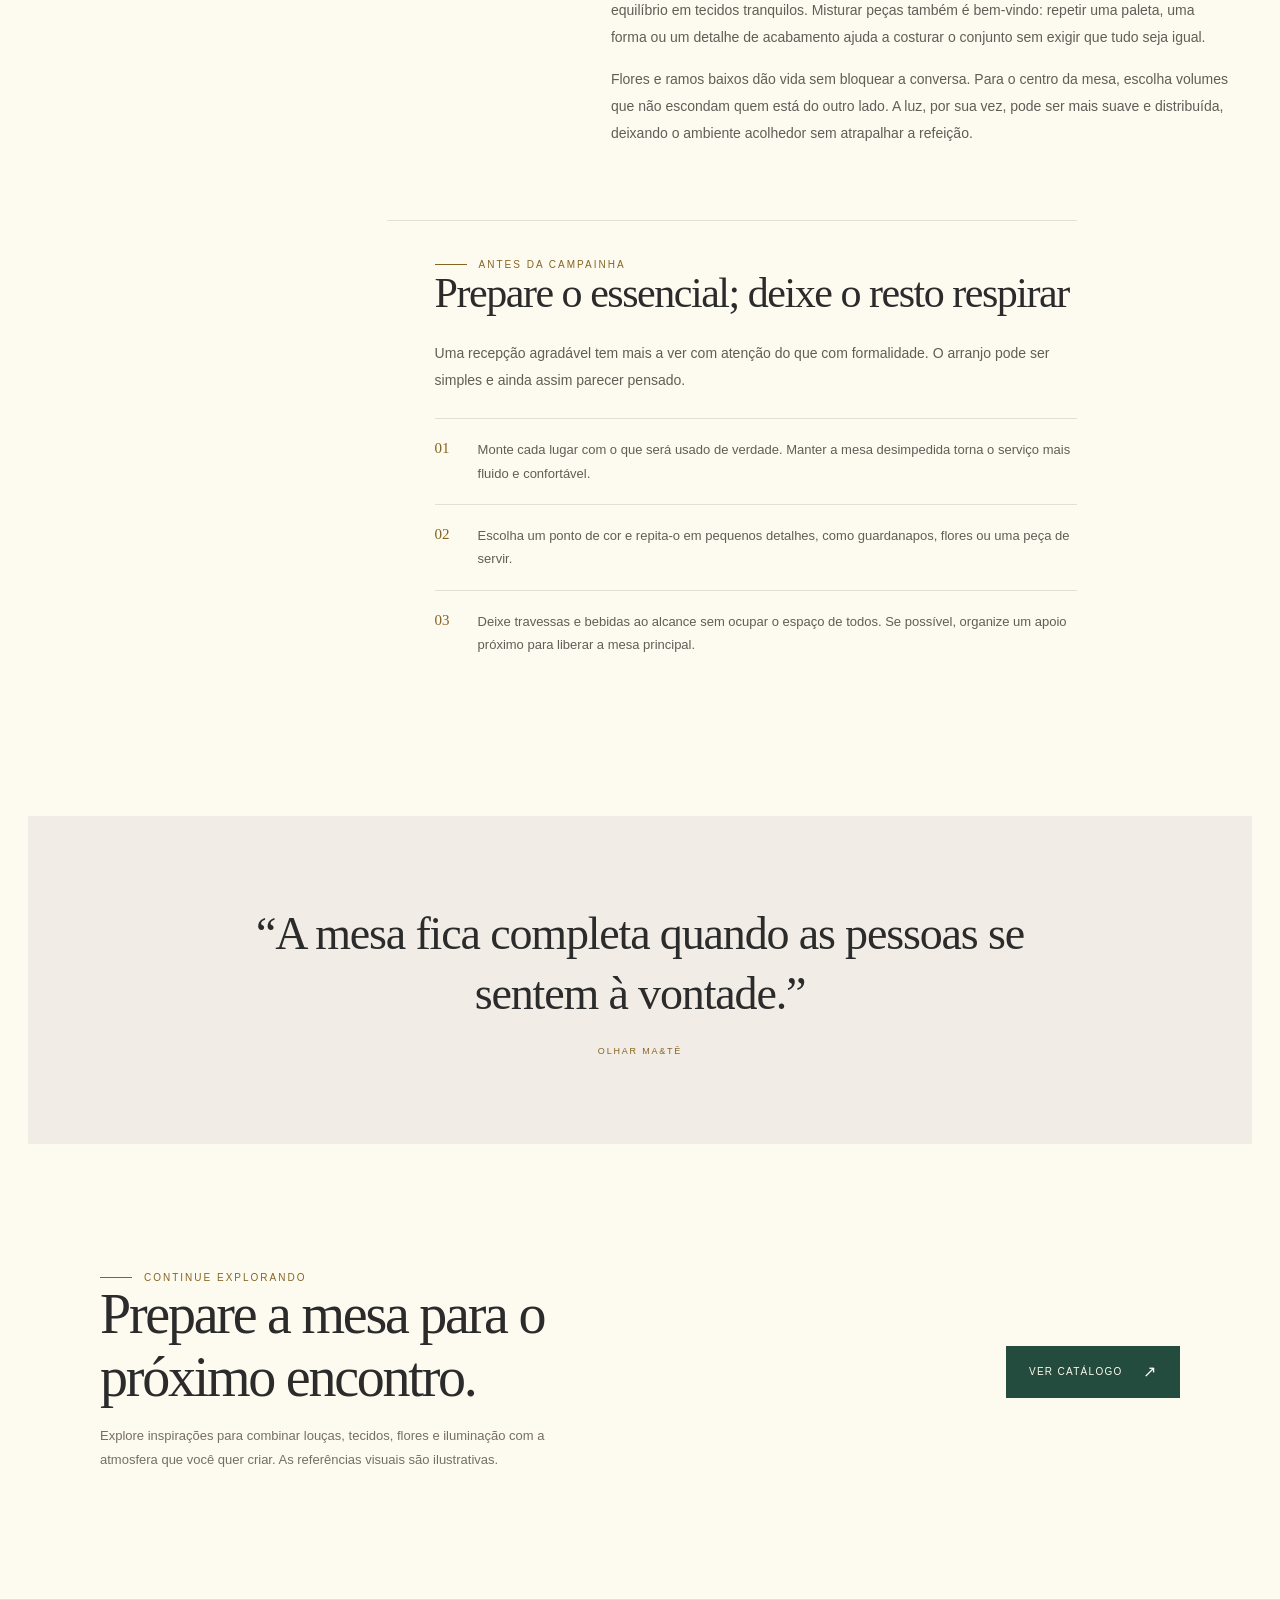
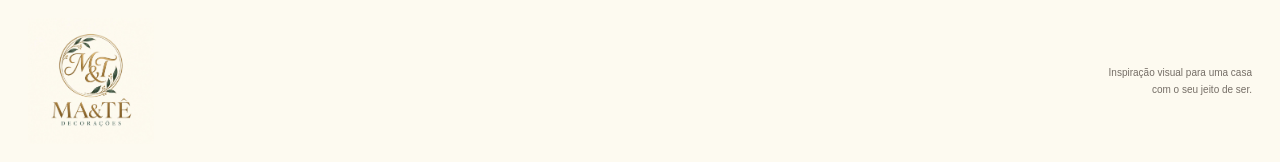
<file: colecoes/mesa-posta-e-recepcao/index.html>
<!doctype html>
<html lang="pt-BR">
<head>
  <meta charset="utf-8"><meta data-maite-security http-equiv="Content-Security-Policy" content="default-src 'none'; base-uri 'none'; object-src 'none'; script-src 'self' https://www.googletagmanager.com 'sha256-MF9Jg5SSQ+0My6h/It/g4JfBMnVAShikrU0oLMk6hmc='; style-src 'self' 'unsafe-inline' https://fonts.googleapis.com; font-src 'self' https://fonts.gstatic.com; img-src 'self' data: https:; connect-src 'self' https://rqnrah-hd.myshopify.com https://*.google-analytics.com https://*.analytics.google.com https://www.googletagmanager.com; frame-src 'none'; form-action 'self'; upgrade-insecure-requests"><meta data-maite-security name="referrer" content="strict-origin-when-cross-origin">
  <meta name="viewport" content="width=device-width, initial-scale=1">
  
  <link rel="icon" type="image/png" href="../../maite-monogram.png">
  <title>Mesa posta e recepção: receber com afeto | MA&amp;TÊ DECOR HOME</title>
  <meta name="description" content="Inspire-se para montar uma mesa posta acolhedora, com camadas, texturas e flores. Ideias práticas para receber bem sem transformar o encontro em cerimônia.">
  <link rel="canonical" href="https://maitedecor.com.br/colecoes/mesa-posta-e-recepcao/">
  <meta property="og:type" content="website"><meta property="og:locale" content="pt_BR">
  <meta property="og:title" content="Mesa posta e recepção: receber com afeto | MA&amp;TÊ DECOR HOME">
  <meta property="og:description" content="Inspire-se para montar uma mesa posta acolhedora, com camadas, texturas e flores. Ideias práticas para receber bem sem transformar o encontro em cerimônia.">
  <meta property="og:url" content="https://maitedecor.com.br/colecoes/mesa-posta-e-recepcao/">
  <meta property="og:image" content="https://maitedecor.com.br/mesa-posta-ambiente.jpg">
  <meta name="twitter:card" content="summary_large_image"><meta name="twitter:title" content="Mesa posta e recepção: receber com afeto | MA&amp;TÊ DECOR HOME">
  <meta name="twitter:description" content="Inspire-se para montar uma mesa posta acolhedora, com camadas, texturas e flores. Ideias práticas para receber bem sem transformar o encontro em cerimônia.">
  <meta name="twitter:image" content="https://maitedecor.com.br/mesa-posta-ambiente.jpg">
  <link rel="stylesheet" href="../collection-brand-20261028.css">
  <script type="application/ld+json">
  {"@context":"https://schema.org","@graph":[
    {"@type":"CollectionPage","name":"Mesa Posta & Recepção","description":"Inspiração para receber em casa com uma mesa acolhedora, camadas de textura e gestos simples.","url":"https://maitedecor.com.br/colecoes/mesa-posta-e-recepcao/","inLanguage":"pt-BR","image":"https://maitedecor.com.br/mesa-posta-ambiente.jpg"},
    {"@type":"BreadcrumbList","itemListElement":[{"@type":"ListItem","position":1,"name":"Início","item":"https://maitedecor.com.br/"},{"@type":"ListItem","position":2,"name":"Coleções","item":"https://maitedecor.com.br/#colecoes"},{"@type":"ListItem","position":3,"name":"Mesa Posta & Recepção","item":"https://maitedecor.com.br/colecoes/mesa-posta-e-recepcao/"}]}
  ]}
  </script>
</head>
<body class="guide-table">
  <a class="skip-link" href="#conteudo">Pular para o conteúdo</a>
  <header class="site-header"><div class="header-inner">
    <a class="brand" href="../../" aria-label="MA&TÊ — página inicial"><img src="../../maite-monogram.png" width="1254" height="1254" alt=""><span class="brand-signature">MA&TÊ<small>DECORAÇÕES</small></span></a>
    <nav class="main-nav" aria-label="Navegação das coleções. Em telas pequenas, deslize para ver todas as categorias."><a class="home-link" href="../../">Início</a><a href="../quadros-e-galerias/">Quadros &amp; Galerias</a><a href="../vasos-e-ceramicas/">Vasos &amp; Cerâmicas</a><a href="../iluminacao/">Iluminação</a><a href="../mesa-posta-e-recepcao/" aria-current="page">Mesa Posta</a></nav>
    <span class="nav-scroll-hint" aria-hidden="true">›</span>
  </div></header>
  <nav class="crumbs" aria-label="Você está em"><ol><li><a href="../../">Início</a></li><li><a href="../../#colecoes">Coleções</a></li><li aria-current="page">Mesa Posta &amp; Recepção</li></ol></nav>
  <main class="page-main" id="conteudo">
    <section class="intro"><div class="intro-grid">
      <div><div class="eyebrow">O prazer de receber</div><h1>Mesa posta &amp; recepção</h1></div>
      <div><p class="lead">Receber bem não exige uma ocasião especial nem uma mesa impecável. Às vezes, basta abrir espaço, colocar água fresca e deixar que a conversa encontre seu próprio tempo.</p><div class="intro-meta">Detalhes que fazem todo mundo ficar</div></div>
    </div></section>
    <figure class="hero-frame"><img src="../../mesa-posta-ambiente.jpg" alt="Mesa posta com toalha clara, pratos em camadas, copos de vidro e vaso de terracota sob uma luminária pendente" width="1024" height="1024"><figcaption>Referência visual ilustrativa</figcaption></figure>
    <article class="story">
      <div class="story-lead">
        <div class="story-index">01 / Uma mesa vivida</div>
        <div class="story-copy">
          <h2>O melhor cenário é aquele que deixa a conversa acontecer.</h2>
          <p>Uma mesa convidativa começa pelo conforto de quem vai se sentar. Deixe espaço para os pratos, os copos e os gestos; depois acrescente camadas. Uma toalha de tecido, jogos americanos ou guardanapos podem trazer textura e cor sem competir entre si.</p>
          <p>Pratos lisos combinam com guardanapos mais expressivos; louças com desenho podem encontrar equilíbrio em tecidos tranquilos. Misturar peças também é bem-vindo: repetir uma paleta, uma forma ou um detalhe de acabamento ajuda a costurar o conjunto sem exigir que tudo seja igual.</p>
          <p>Flores e ramos baixos dão vida sem bloquear a conversa. Para o centro da mesa, escolha volumes que não escondam quem está do outro lado. A luz, por sua vez, pode ser mais suave e distribuída, deixando o ambiente acolhedor sem atrapalhar a refeição.</p>
        </div>
      </div>
      <section class="guide" aria-labelledby="guide-title">
        <div class="eyebrow">Antes da campainha</div><h2>Prepare o essencial; deixe o resto respirar</h2>
        <p>Uma recepção agradável tem mais a ver com atenção do que com formalidade. O arranjo pode ser simples e ainda assim parecer pensado.</p>
        <ol>
          <li>Monte cada lugar com o que será usado de verdade. Manter a mesa desimpedida torna o serviço mais fluido e confortável.</li>
          <li>Escolha um ponto de cor e repita-o em pequenos detalhes, como guardanapos, flores ou uma peça de servir.</li>
          <li>Deixe travessas e bebidas ao alcance sem ocupar o espaço de todos. Se possível, organize um apoio próximo para liberar a mesa principal.</li>
        </ol>
      </section>
    </article>
    <aside class="pullquote"><p>“A mesa fica completa quando as pessoas se sentem à vontade.”</p><span>Olhar MA&amp;TÊ</span></aside>
    <section class="closing"><div><div class="eyebrow">Continue explorando</div><h2>Prepare a mesa para o próximo encontro.</h2><p>Explore inspirações para combinar louças, tecidos, flores e iluminação com a atmosfera que você quer criar. As referências visuais são ilustrativas.</p></div><a class="button" href="../../?pagina=catalogo">Ver catálogo <span aria-hidden="true">↗</span></a></section>
  </main>
  <footer class="site-footer"><div class="footer-inner"><a href="../../" aria-label="Voltar à página inicial"><img class="footer-logo" src="../../maite-logo-2026.png" width="1254" height="1254" alt="MA&TÊ DECOR HOME" loading="lazy"></a><p>Inspiração visual para uma casa<br>com o seu jeito de ser.</p></div></footer>
<script defer src="/analytics.js"></script></body>
</html>
</file>
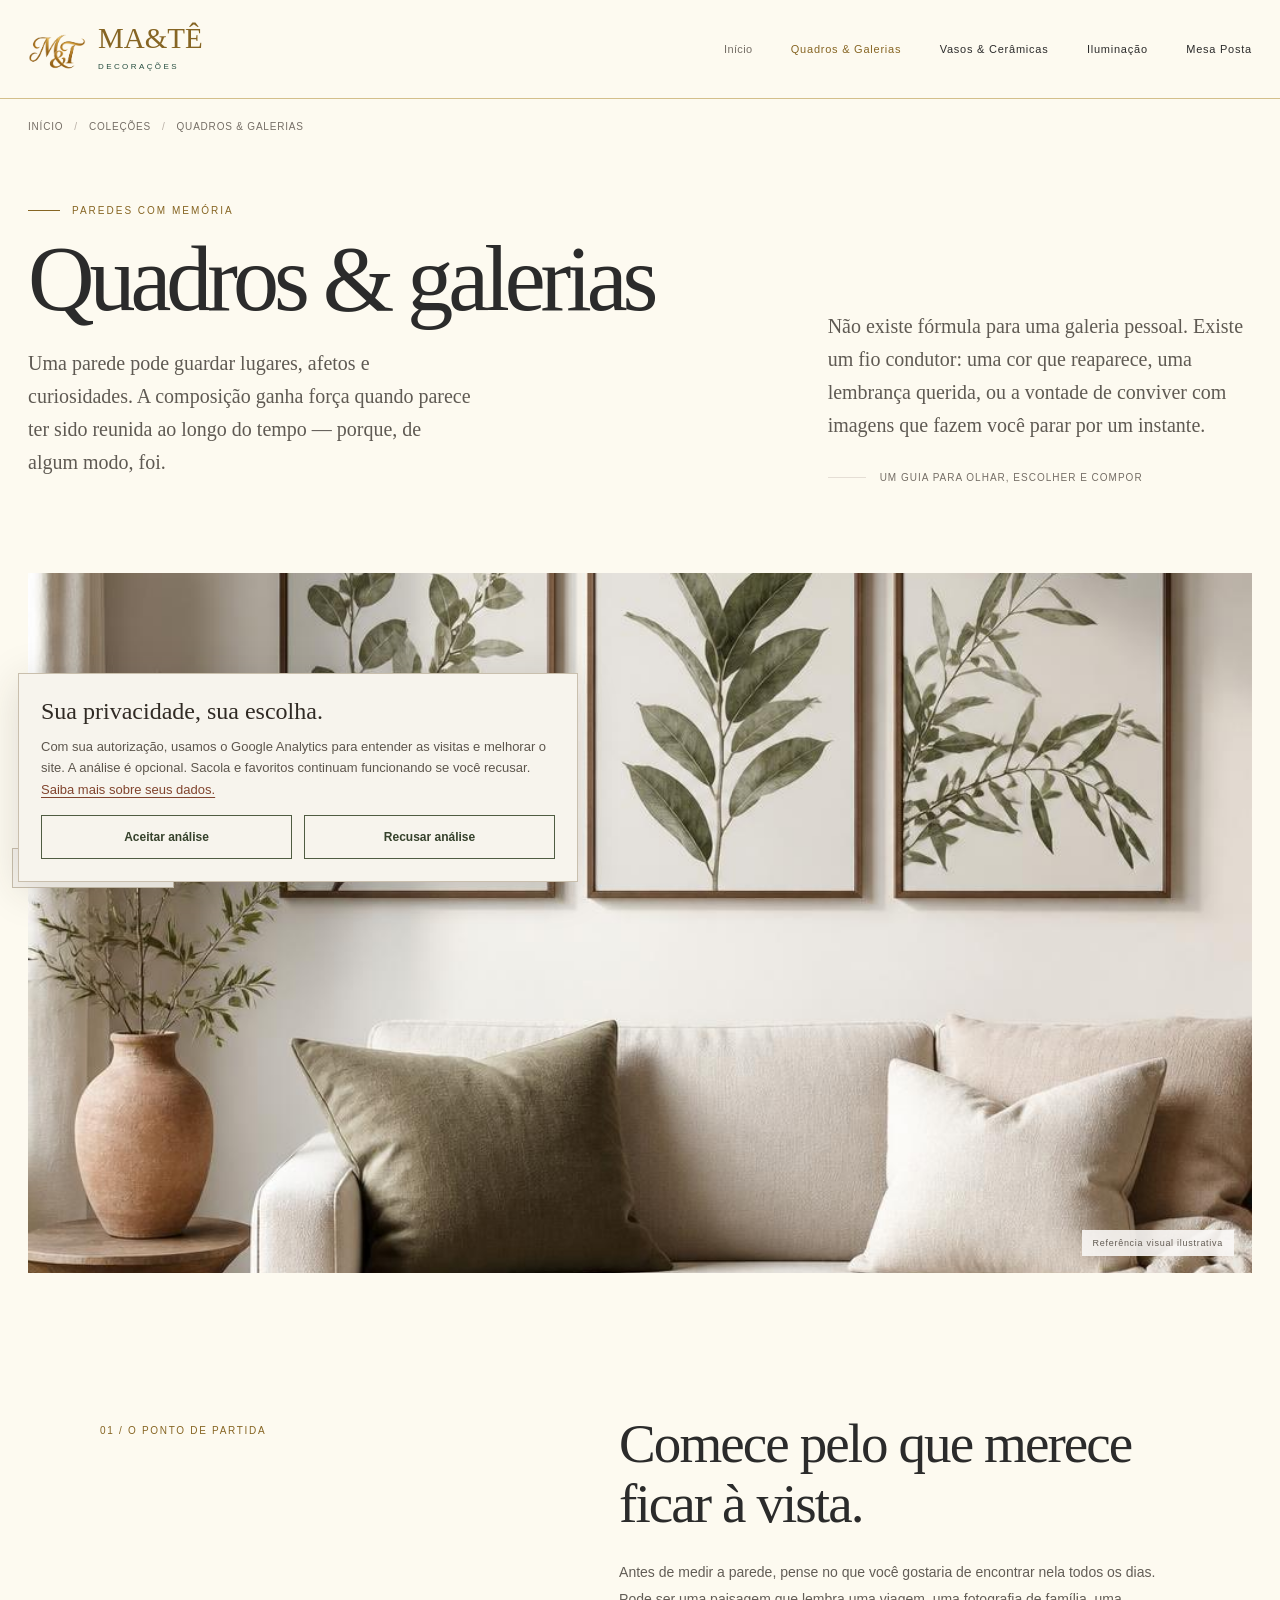
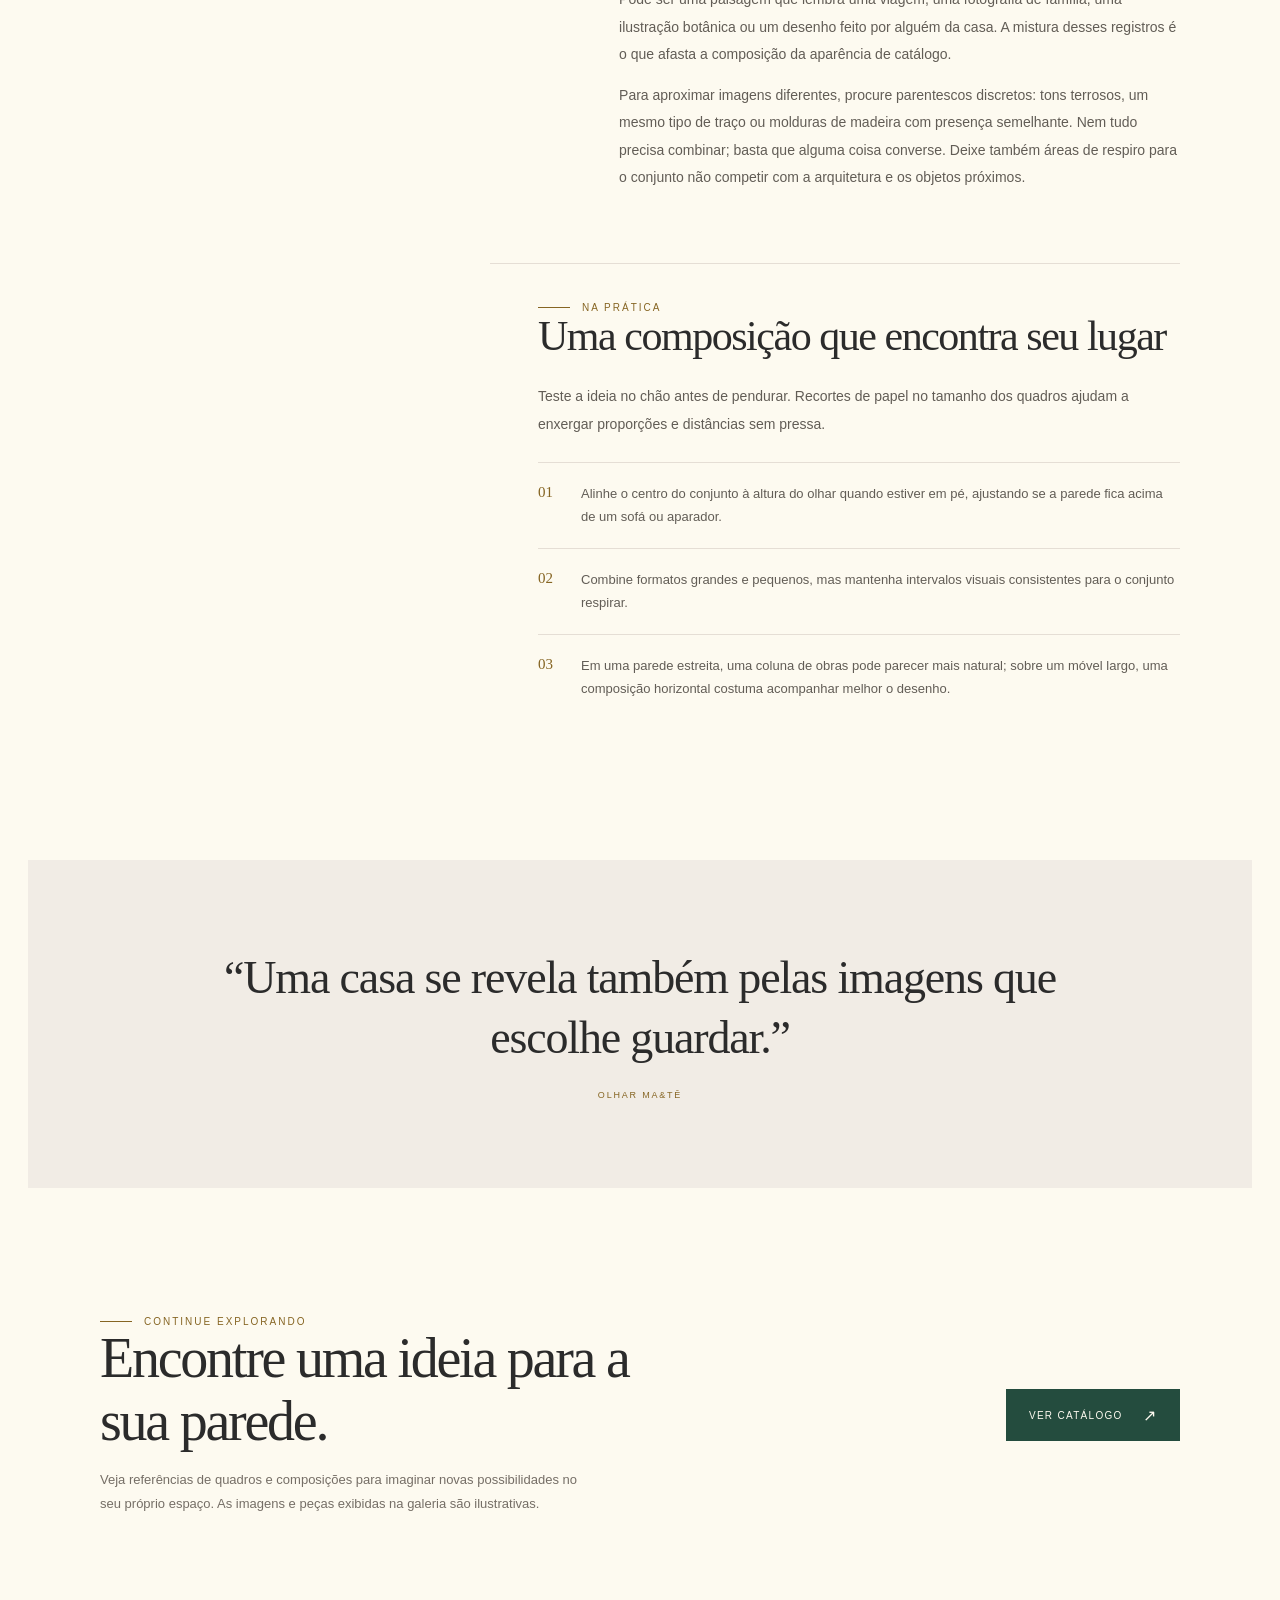
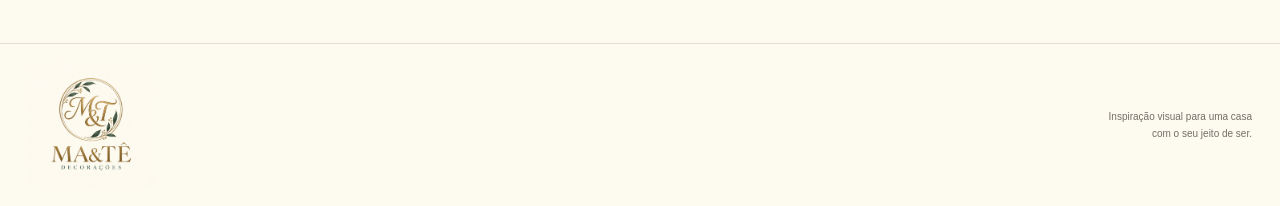
<file: colecoes/quadros-e-galerias/index.html>
<!doctype html>
<html lang="pt-BR">
<head>
  <meta charset="utf-8"><meta data-maite-security http-equiv="Content-Security-Policy" content="default-src 'none'; base-uri 'none'; object-src 'none'; script-src 'self' https://www.googletagmanager.com 'sha256-i4FYGpbB/zHv+u3jXV8rz5XaXdCf4eNffHlw0khzMUg='; style-src 'self' 'unsafe-inline' https://fonts.googleapis.com; font-src 'self' https://fonts.gstatic.com; img-src 'self' data: https:; connect-src 'self' https://rqnrah-hd.myshopify.com https://*.google-analytics.com https://*.analytics.google.com https://www.googletagmanager.com; frame-src 'none'; form-action 'self'; upgrade-insecure-requests"><meta data-maite-security name="referrer" content="strict-origin-when-cross-origin">
  <meta name="viewport" content="width=device-width, initial-scale=1">
  
  <link rel="icon" type="image/png" href="../../maite-monogram.png">
  <title>Quadros e galerias: arte que conta sua história | MA&TÊ</title>
  <meta name="description" content="Descubra como compor quadros e galerias com equilíbrio, memória e personalidade. Ideias práticas para transformar paredes em parte da sua história em casa.">
  <link rel="canonical" href="https://maitedecor.com.br/colecoes/quadros-e-galerias/">
  <meta property="og:type" content="website">
  <meta property="og:locale" content="pt_BR">
  <meta property="og:title" content="Quadros e galerias: arte que conta sua história | MA&TÊ">
  <meta property="og:description" content="Descubra como compor quadros e galerias com equilíbrio, memória e personalidade. Ideias práticas para transformar paredes em parte da sua história em casa.">
  <meta property="og:url" content="https://maitedecor.com.br/colecoes/quadros-e-galerias/">
  <meta property="og:image" content="https://maitedecor.com.br/quadro-botanico-ambiente.jpg">
  <meta name="twitter:card" content="summary_large_image">
  <meta name="twitter:title" content="Quadros e galerias: arte que conta sua história | MA&TÊ">
  <meta name="twitter:description" content="Descubra como compor quadros e galerias com equilíbrio, memória e personalidade. Ideias práticas para transformar paredes em parte da sua história em casa.">
  <meta name="twitter:image" content="https://maitedecor.com.br/quadro-botanico-ambiente.jpg">
  <link rel="stylesheet" href="../collection-brand-20261028.css">
  <script type="application/ld+json">
  {
    "@context":"https://schema.org",
    "@graph":[
      {"@type":"CollectionPage","name":"Quadros & Galerias","description":"Inspiração e orientação para compor arte nas paredes com equilíbrio, memória e personalidade.","url":"https://maitedecor.com.br/colecoes/quadros-e-galerias/","inLanguage":"pt-BR","image":"https://maitedecor.com.br/quadro-botanico-ambiente.jpg"},
      {"@type":"BreadcrumbList","itemListElement":[{"@type":"ListItem","position":1,"name":"Início","item":"https://maitedecor.com.br/"},{"@type":"ListItem","position":2,"name":"Coleções","item":"https://maitedecor.com.br/#colecoes"},{"@type":"ListItem","position":3,"name":"Quadros & Galerias","item":"https://maitedecor.com.br/colecoes/quadros-e-galerias/"}]}
    ]
  }
  </script>
</head>
<body class="guide-art">
  <a class="skip-link" href="#conteudo">Pular para o conteúdo</a>
  <header class="site-header">
    <div class="header-inner">
      <a class="brand" href="../../" aria-label="MA&TÊ — página inicial"><img src="../../maite-monogram.png" width="1254" height="1254" alt=""><span class="brand-signature">MA&TÊ<small>DECORAÇÕES</small></span></a>
      <nav class="main-nav" aria-label="Navegação das coleções. Em telas pequenas, deslize para ver todas as categorias.">
        <a class="home-link" href="../../">Início</a>
        <a href="../quadros-e-galerias/" aria-current="page">Quadros &amp; Galerias</a>
        <a href="../vasos-e-ceramicas/">Vasos &amp; Cerâmicas</a>
        <a href="../iluminacao/">Iluminação</a>
        <a href="../mesa-posta-e-recepcao/">Mesa Posta</a>
      </nav>
      <span class="nav-scroll-hint" aria-hidden="true">›</span>
    </div>
  </header>
  <nav class="crumbs" aria-label="Você está em">
    <ol><li><a href="../../">Início</a></li><li><a href="../../#colecoes">Coleções</a></li><li aria-current="page">Quadros &amp; Galerias</li></ol>
  </nav>
  <main class="page-main" id="conteudo">
    <section class="intro">
      <div class="intro-grid">
        <div><div class="eyebrow">Paredes com memória</div><h1>Quadros &amp; galerias</h1><p class="lead">Uma parede pode guardar lugares, afetos e curiosidades. A composição ganha força quando parece ter sido reunida ao longo do tempo — porque, de algum modo, foi.</p></div>
        <div><p class="lead">Não existe fórmula para uma galeria pessoal. Existe um fio condutor: uma cor que reaparece, uma lembrança querida, ou a vontade de conviver com imagens que fazem você parar por um instante.</p><div class="intro-meta">Um guia para olhar, escolher e compor</div></div>
      </div>
    </section>
    <figure class="hero-frame">
      <img src="../../quadro-botanico-ambiente.jpg" alt="Três gravuras botânicas em molduras de madeira sobre um sofá claro, compondo uma parede de estar serena" width="1024" height="1024">
      <figcaption>Referência visual ilustrativa</figcaption>
    </figure>
    <article class="story">
      <div class="story-lead">
        <div class="story-index">01 / O ponto de partida</div>
        <div class="story-copy">
          <h2>Comece pelo que merece ficar à vista.</h2>
          <p>Antes de medir a parede, pense no que você gostaria de encontrar nela todos os dias. Pode ser uma paisagem que lembra uma viagem, uma fotografia de família, uma ilustração botânica ou um desenho feito por alguém da casa. A mistura desses registros é o que afasta a composição da aparência de catálogo.</p>
          <p>Para aproximar imagens diferentes, procure parentescos discretos: tons terrosos, um mesmo tipo de traço ou molduras de madeira com presença semelhante. Nem tudo precisa combinar; basta que alguma coisa converse. Deixe também áreas de respiro para o conjunto não competir com a arquitetura e os objetos próximos.</p>
        </div>
      </div>
      <section class="guide" aria-labelledby="guide-title">
        <div class="eyebrow">Na prática</div>
        <h2 id="guide-title">Uma composição que encontra seu lugar</h2>
        <p>Teste a ideia no chão antes de pendurar. Recortes de papel no tamanho dos quadros ajudam a enxergar proporções e distâncias sem pressa.</p>
        <ol>
          <li>Alinhe o centro do conjunto à altura do olhar quando estiver em pé, ajustando se a parede fica acima de um sofá ou aparador.</li>
          <li>Combine formatos grandes e pequenos, mas mantenha intervalos visuais consistentes para o conjunto respirar.</li>
          <li>Em uma parede estreita, uma coluna de obras pode parecer mais natural; sobre um móvel largo, uma composição horizontal costuma acompanhar melhor o desenho.</li>
        </ol>
      </section>
    </article>
    <aside class="pullquote"><p>“Uma casa se revela também pelas imagens que escolhe guardar.”</p><span>Olhar MA&amp;TÊ</span></aside>
    <section class="closing">
      <div><div class="eyebrow">Continue explorando</div><h2>Encontre uma ideia para a sua parede.</h2><p>Veja referências de quadros e composições para imaginar novas possibilidades no seu próprio espaço. As imagens e peças exibidas na galeria são ilustrativas.</p></div>
      <a class="button" href="../../?pagina=catalogo">Ver catálogo <span aria-hidden="true">↗</span></a>
    </section>
  </main>
  <footer class="site-footer"><div class="footer-inner"><a href="../../" aria-label="Voltar à página inicial"><img class="footer-logo" src="../../maite-logo-2026.png" width="1254" height="1254" alt="MA&TÊ DECOR HOME" loading="lazy"></a><p>Inspiração visual para uma casa<br>com o seu jeito de ser.</p></div></footer>
<script defer src="/analytics.js"></script></body>
</html>
</file>
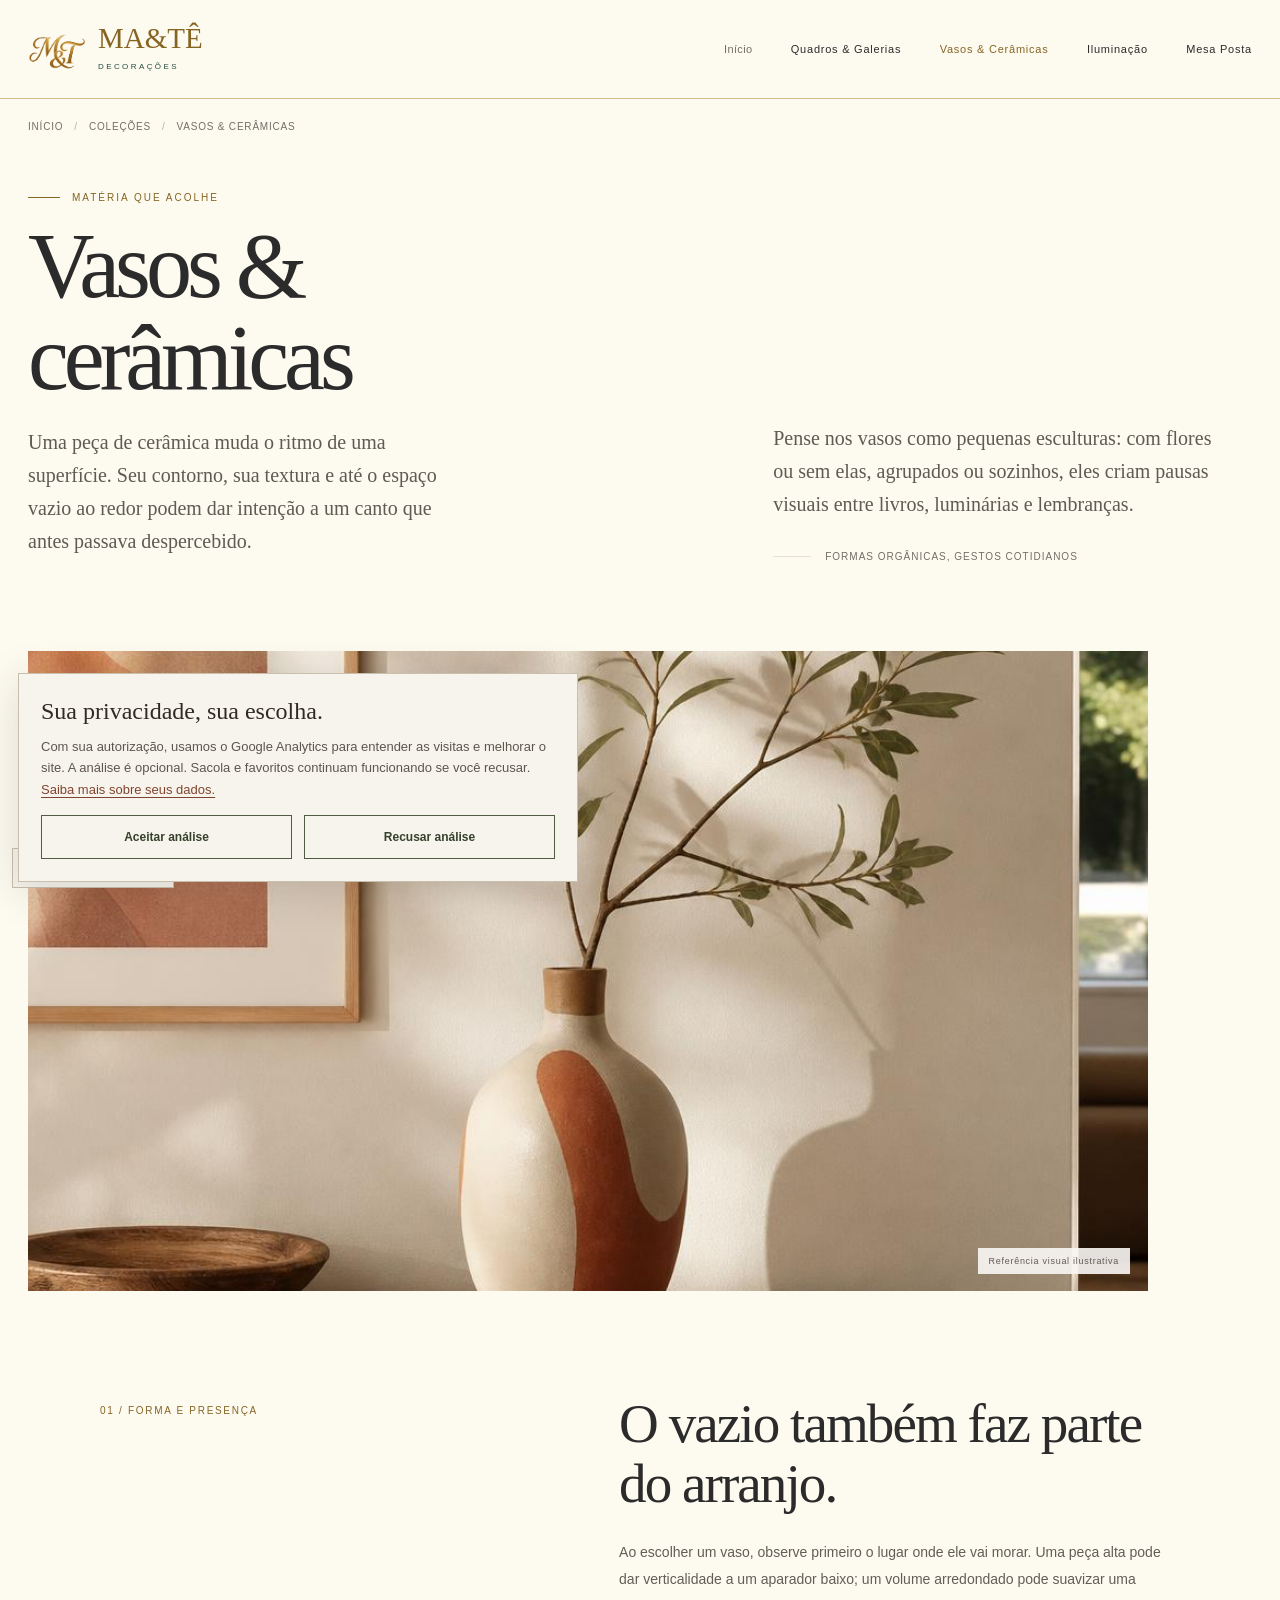
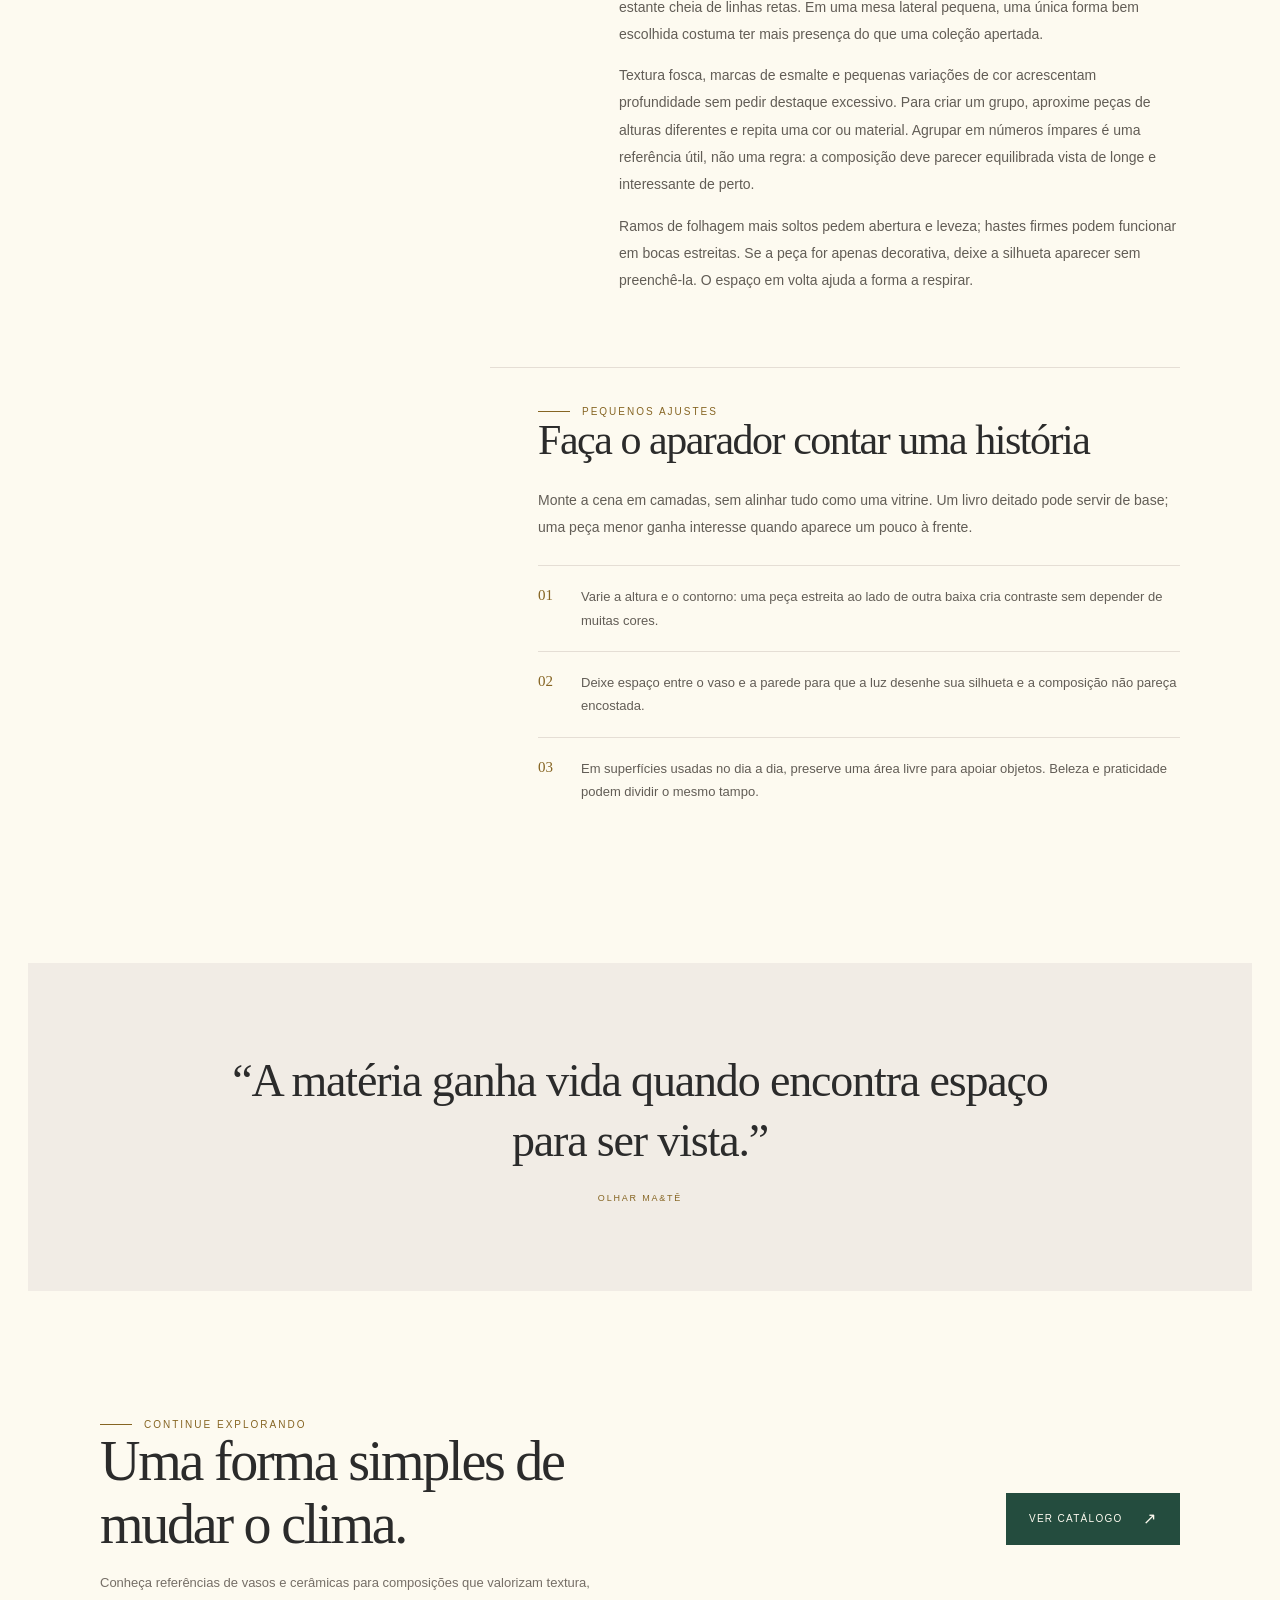
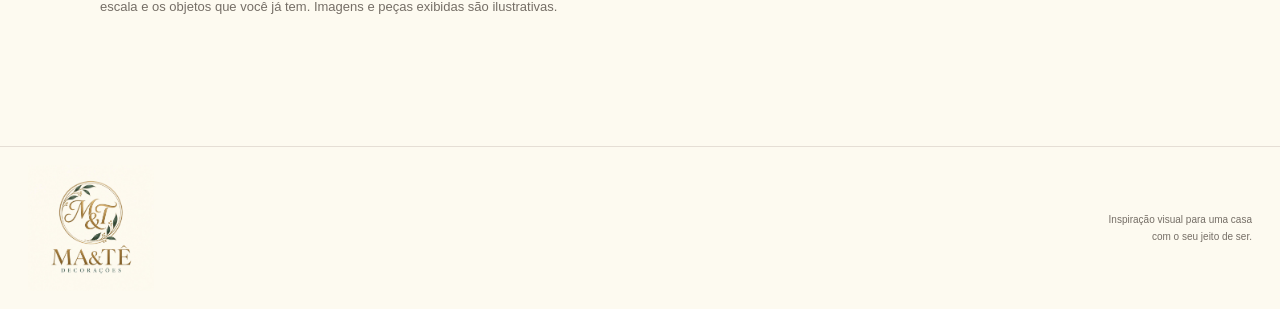
<file: colecoes/vasos-e-ceramicas/index.html>
<!doctype html>
<html lang="pt-BR">
<head>
  <meta charset="utf-8"><meta data-maite-security http-equiv="Content-Security-Policy" content="default-src 'none'; base-uri 'none'; object-src 'none'; script-src 'self' https://www.googletagmanager.com 'sha256-4dUwVuDAh1cOHpqr11LMg7VEAnqdB0YMypGmUFLDyXs='; style-src 'self' 'unsafe-inline' https://fonts.googleapis.com; font-src 'self' https://fonts.gstatic.com; img-src 'self' data: https:; connect-src 'self' https://rqnrah-hd.myshopify.com https://*.google-analytics.com https://*.analytics.google.com https://www.googletagmanager.com; frame-src 'none'; form-action 'self'; upgrade-insecure-requests"><meta data-maite-security name="referrer" content="strict-origin-when-cross-origin">
  <meta name="viewport" content="width=device-width, initial-scale=1">
  
  <link rel="icon" type="image/png" href="../../maite-monogram.png">
  <title>Vasos e cerâmicas: formas para a casa | MA&amp;TÊ DECOR HOME</title>
  <meta name="description" content="Aprenda a escolher vasos e cerâmicas pelo volume, textura e lugar na casa. Inspiração para criar pequenos pontos de pausa com beleza, intenção e afeto.">
  <link rel="canonical" href="https://maitedecor.com.br/colecoes/vasos-e-ceramicas/">
  <meta property="og:type" content="website"><meta property="og:locale" content="pt_BR">
  <meta property="og:title" content="Vasos e cerâmicas: formas para a casa | MA&amp;TÊ DECOR HOME">
  <meta property="og:description" content="Aprenda a escolher vasos e cerâmicas pelo volume, textura e lugar na casa. Inspiração para criar pequenos pontos de pausa com beleza, intenção e afeto.">
  <meta property="og:url" content="https://maitedecor.com.br/colecoes/vasos-e-ceramicas/">
  <meta property="og:image" content="https://maitedecor.com.br/vaso-ceramica-ambiente.jpg">
  <meta name="twitter:card" content="summary_large_image"><meta name="twitter:title" content="Vasos e cerâmicas: formas para a casa | MA&amp;TÊ DECOR HOME">
  <meta name="twitter:description" content="Aprenda a escolher vasos e cerâmicas pelo volume, textura e lugar na casa. Inspiração para criar pequenos pontos de pausa com beleza, intenção e afeto.">
  <meta name="twitter:image" content="https://maitedecor.com.br/vaso-ceramica-ambiente.jpg">
  <link rel="stylesheet" href="../collection-brand-20261028.css">
  <script type="application/ld+json">
  {"@context":"https://schema.org","@graph":[
    {"@type":"CollectionPage","name":"Vasos & Cerâmicas","description":"Inspiração para usar vasos e cerâmicas em composições com forma, textura e personalidade.","url":"https://maitedecor.com.br/colecoes/vasos-e-ceramicas/","inLanguage":"pt-BR","image":"https://maitedecor.com.br/vaso-ceramica-ambiente.jpg"},
    {"@type":"BreadcrumbList","itemListElement":[{"@type":"ListItem","position":1,"name":"Início","item":"https://maitedecor.com.br/"},{"@type":"ListItem","position":2,"name":"Coleções","item":"https://maitedecor.com.br/#colecoes"},{"@type":"ListItem","position":3,"name":"Vasos & Cerâmicas","item":"https://maitedecor.com.br/colecoes/vasos-e-ceramicas/"}]}
  ]}
  </script>
</head>
<body class="guide-vases">
  <a class="skip-link" href="#conteudo">Pular para o conteúdo</a>
  <header class="site-header"><div class="header-inner">
    <a class="brand" href="../../" aria-label="MA&TÊ — página inicial"><img src="../../maite-monogram.png" width="1254" height="1254" alt=""><span class="brand-signature">MA&TÊ<small>DECORAÇÕES</small></span></a>
    <nav class="main-nav" aria-label="Navegação das coleções. Em telas pequenas, deslize para ver todas as categorias."><a class="home-link" href="../../">Início</a><a href="../quadros-e-galerias/">Quadros &amp; Galerias</a><a href="../vasos-e-ceramicas/" aria-current="page">Vasos &amp; Cerâmicas</a><a href="../iluminacao/">Iluminação</a><a href="../mesa-posta-e-recepcao/">Mesa Posta</a></nav>
    <span class="nav-scroll-hint" aria-hidden="true">›</span>
  </div></header>
  <nav class="crumbs" aria-label="Você está em"><ol><li><a href="../../">Início</a></li><li><a href="../../#colecoes">Coleções</a></li><li aria-current="page">Vasos &amp; Cerâmicas</li></ol></nav>
  <main class="page-main" id="conteudo">
    <section class="intro"><div class="intro-grid">
      <div><div class="eyebrow">Matéria que acolhe</div><h1>Vasos &amp; cerâmicas</h1><p class="lead">Uma peça de cerâmica muda o ritmo de uma superfície. Seu contorno, sua textura e até o espaço vazio ao redor podem dar intenção a um canto que antes passava despercebido.</p></div>
      <div><p class="lead">Pense nos vasos como pequenas esculturas: com flores ou sem elas, agrupados ou sozinhos, eles criam pausas visuais entre livros, luminárias e lembranças.</p><div class="intro-meta">Formas orgânicas, gestos cotidianos</div></div>
    </div></section>
    <figure class="hero-frame"><img src="../../vaso-ceramica-ambiente.jpg" alt="Vaso cerâmico de forma orgânica e acabamento em terracota sobre um aparador de madeira, com ramo verde" width="1024" height="1024"><figcaption>Referência visual ilustrativa</figcaption></figure>
    <article class="story">
      <div class="story-lead">
        <div class="story-index">01 / Forma e presença</div>
        <div class="story-copy">
          <h2>O vazio também faz parte do arranjo.</h2>
          <p>Ao escolher um vaso, observe primeiro o lugar onde ele vai morar. Uma peça alta pode dar verticalidade a um aparador baixo; um volume arredondado pode suavizar uma estante cheia de linhas retas. Em uma mesa lateral pequena, uma única forma bem escolhida costuma ter mais presença do que uma coleção apertada.</p>
          <p>Textura fosca, marcas de esmalte e pequenas variações de cor acrescentam profundidade sem pedir destaque excessivo. Para criar um grupo, aproxime peças de alturas diferentes e repita uma cor ou material. Agrupar em números ímpares é uma referência útil, não uma regra: a composição deve parecer equilibrada vista de longe e interessante de perto.</p>
          <p>Ramos de folhagem mais soltos pedem abertura e leveza; hastes firmes podem funcionar em bocas estreitas. Se a peça for apenas decorativa, deixe a silhueta aparecer sem preenchê-la. O espaço em volta ajuda a forma a respirar.</p>
        </div>
      </div>
      <section class="guide" aria-labelledby="guide-title">
        <div class="eyebrow">Pequenos ajustes</div><h2>Faça o aparador contar uma história</h2>
        <p>Monte a cena em camadas, sem alinhar tudo como uma vitrine. Um livro deitado pode servir de base; uma peça menor ganha interesse quando aparece um pouco à frente.</p>
        <ol>
          <li>Varie a altura e o contorno: uma peça estreita ao lado de outra baixa cria contraste sem depender de muitas cores.</li>
          <li>Deixe espaço entre o vaso e a parede para que a luz desenhe sua silhueta e a composição não pareça encostada.</li>
          <li>Em superfícies usadas no dia a dia, preserve uma área livre para apoiar objetos. Beleza e praticidade podem dividir o mesmo tampo.</li>
        </ol>
      </section>
    </article>
    <aside class="pullquote"><p>“A matéria ganha vida quando encontra espaço para ser vista.”</p><span>Olhar MA&amp;TÊ</span></aside>
    <section class="closing"><div><div class="eyebrow">Continue explorando</div><h2>Uma forma simples de mudar o clima.</h2><p>Conheça referências de vasos e cerâmicas para composições que valorizam textura, escala e os objetos que você já tem. Imagens e peças exibidas são ilustrativas.</p></div><a class="button" href="../../?pagina=catalogo">Ver catálogo <span aria-hidden="true">↗</span></a></section>
  </main>
  <footer class="site-footer"><div class="footer-inner"><a href="../../" aria-label="Voltar à página inicial"><img class="footer-logo" src="../../maite-logo-2026.png" width="1254" height="1254" alt="MA&TÊ DECOR HOME" loading="lazy"></a><p>Inspiração visual para uma casa<br>com o seu jeito de ser.</p></div></footer>
<script defer src="/analytics.js"></script></body>
</html>
</file>
<file: assets/index-BylXJQKy.css>
@import"https://fonts.googleapis.com/css2?family=DM+Sans:wght@400;500;600;700&family=Playfair+Display:wght@400;500;600&display=swap";@layer components;@layer properties{@supports (((-webkit-hyphens:none)) and (not (margin-trim:inline))) or ((-moz-orient:inline) and (not (color:rgb(from red r g b)))){*,:before,:after,::backdrop{--tw-translate-x:0;--tw-translate-y:0;--tw-translate-z:0;--tw-rotate-x:initial;--tw-rotate-y:initial;--tw-rotate-z:initial;--tw-skew-x:initial;--tw-skew-y:initial;--tw-space-y-reverse:0;--tw-space-x-reverse:0;--tw-border-style:solid;--tw-leading:initial;--tw-font-weight:initial;--tw-tracking:initial;--tw-ordinal:initial;--tw-slashed-zero:initial;--tw-numeric-figure:initial;--tw-numeric-spacing:initial;--tw-numeric-fraction:initial;--tw-shadow:0 0 #0000;--tw-shadow-color:initial;--tw-shadow-alpha:100%;--tw-inset-shadow:0 0 #0000;--tw-inset-shadow-color:initial;--tw-inset-shadow-alpha:100%;--tw-ring-color:initial;--tw-ring-shadow:0 0 #0000;--tw-inset-ring-color:initial;--tw-inset-ring-shadow:0 0 #0000;--tw-ring-inset:initial;--tw-ring-offset-width:0px;--tw-ring-offset-color:#fff;--tw-ring-offset-shadow:0 0 #0000;--tw-outline-style:solid;--tw-duration:initial;--tw-ease:initial;--tw-content:"";--tw-animation-delay:0s;--tw-animation-direction:normal;--tw-animation-duration:initial;--tw-animation-fill-mode:none;--tw-animation-iteration-count:1;--tw-enter-blur:0;--tw-enter-opacity:1;--tw-enter-rotate:0;--tw-enter-scale:1;--tw-enter-translate-x:0;--tw-enter-translate-y:0;--tw-exit-blur:0;--tw-exit-opacity:1;--tw-exit-rotate:0;--tw-exit-scale:1;--tw-exit-translate-x:0;--tw-exit-translate-y:0}}}@layer theme{:root,:host{--font-sans:-apple-system, BlinkMacSystemFont, "Segoe UI", Roboto, "Helvetica Neue", "Noto Sans", Arial, sans-serif, "Apple Color Emoji", "Segoe UI Emoji", "Segoe UI Symbol", "Noto Color Emoji";--font-mono:ui-monospace, SFMono-Regular, Menlo, Monaco, Consolas, "Liberation Mono", "Courier New", monospace;--color-red-50:oklch(97.1% .013 17.38);--color-red-300:oklch(80.8% .114 19.571);--color-red-400:oklch(70.4% .191 22.216);--color-red-600:oklch(57.7% .245 27.325);--color-gray-50:oklch(98.5% .002 247.839);--color-gray-100:oklch(96.7% .003 264.542);--color-gray-600:oklch(44.6% .03 256.802);--color-gray-700:oklch(37.3% .034 259.733);--color-gray-800:oklch(27.8% .033 256.848);--color-gray-900:oklch(21% .034 264.665);--color-black:#000;--color-white:#fff;--spacing:.25rem;--container-sm:24rem;--container-lg:32rem;--text-xs:.75rem;--text-xs--line-height:calc(1 / .75);--text-sm:.875rem;--text-sm--line-height:calc(1.25 / .875);--text-base:1rem;--text-base--line-height: 1.5 ;--text-lg:1.125rem;--text-lg--line-height:calc(1.75 / 1.125);--text-xl:1.25rem;--text-xl--line-height:calc(1.75 / 1.25);--font-weight-normal:400;--font-weight-medium:500;--font-weight-semibold:600;--tracking-tight:-.025em;--tracking-widest:.1em;--leading-snug:1.375;--leading-normal:1.5;--leading-relaxed:1.625;--radius-sm:.25rem;--radius-md:.375rem;--radius-lg:.5rem;--radius-xl:.75rem;--ease-in-out:cubic-bezier(.4, 0, .2, 1);--animate-spin:spin 1s linear infinite;--animate-pulse:pulse 2s cubic-bezier(.4, 0, .6, 1) infinite;--aspect-video:16 / 9;--default-transition-duration:.15s;--default-transition-timing-function:cubic-bezier(.4, 0, .2, 1);--default-font-family:var(--font-sans);--default-mono-font-family:var(--font-mono)}}@layer base{*,:after,:before,::backdrop{box-sizing:border-box;border:0 solid;margin:0;padding:0}::file-selector-button{box-sizing:border-box;border:0 solid;margin:0;padding:0}html,:host{-webkit-text-size-adjust:100%;tab-size:4;line-height:1.5;font-family:var(--default-font-family,-apple-system, BlinkMacSystemFont, "Segoe UI", Roboto, "Helvetica Neue", "Noto Sans", Arial, sans-serif, "Apple Color Emoji", "Segoe UI Emoji", "Segoe UI Symbol", "Noto Color Emoji");font-feature-settings:var(--default-font-feature-settings,normal);font-variation-settings:var(--default-font-variation-settings,normal);-webkit-tap-highlight-color:transparent}hr{height:0;color:inherit;border-top-width:1px}abbr:where([title]){-webkit-text-decoration:underline dotted;text-decoration:underline dotted}h1,h2,h3,h4,h5,h6{font-size:inherit;font-weight:inherit}a{color:inherit;-webkit-text-decoration:inherit;text-decoration:inherit}b,strong{font-weight:bolder}code,kbd,samp,pre{font-family:var(--default-mono-font-family,ui-monospace, SFMono-Regular, Menlo, Monaco, Consolas, "Liberation Mono", "Courier New", monospace);font-feature-settings:var(--default-mono-font-feature-settings,normal);font-variation-settings:var(--default-mono-font-variation-settings,normal);font-size:1em}small{font-size:80%}sub,sup{vertical-align:baseline;font-size:75%;line-height:0;position:relative}sub{bottom:-.25em}sup{top:-.5em}table{text-indent:0;border-color:inherit;border-collapse:collapse}:-moz-focusring:where(:not(iframe)){outline:auto}progress{vertical-align:baseline}summary{display:list-item}ol,ul,menu{list-style:none}img,svg,video,canvas,audio,iframe,embed,object{vertical-align:middle;display:block}img,video{max-width:100%;height:auto}button,input,select,optgroup,textarea{font:inherit;font-feature-settings:inherit;font-variation-settings:inherit;letter-spacing:inherit;color:inherit;opacity:1;background-color:#0000;border-radius:0}::file-selector-button{font:inherit;font-feature-settings:inherit;font-variation-settings:inherit;letter-spacing:inherit;color:inherit;opacity:1;background-color:#0000;border-radius:0}:where(select:is([multiple],[size])) optgroup{font-weight:bolder}:where(select:is([multiple],[size])) optgroup option{padding-inline-start:20px}::file-selector-button{margin-inline-end:4px}::placeholder{opacity:1}@supports (not ((-webkit-appearance:-apple-pay-button))) or (contain-intrinsic-size:1px){::placeholder{color:currentColor}@supports (color:color-mix(in lab,red,red)){::placeholder{color:color-mix(in oklab,currentcolor 50%,transparent)}}}textarea{resize:vertical}::-webkit-search-decoration{-webkit-appearance:none}::-webkit-date-and-time-value{min-height:1lh;text-align:inherit}::-webkit-datetime-edit{display:inline-flex}::-webkit-datetime-edit-fields-wrapper{padding:0}::-webkit-datetime-edit{padding-block:0}::-webkit-datetime-edit-year-field{padding-block:0}::-webkit-datetime-edit-month-field{padding-block:0}::-webkit-datetime-edit-day-field{padding-block:0}::-webkit-datetime-edit-hour-field{padding-block:0}::-webkit-datetime-edit-minute-field{padding-block:0}::-webkit-datetime-edit-second-field{padding-block:0}::-webkit-datetime-edit-millisecond-field{padding-block:0}::-webkit-datetime-edit-meridiem-field{padding-block:0}::-webkit-calendar-picker-indicator{line-height:1}:-moz-ui-invalid{box-shadow:none}button,input:where([type=button],[type=reset],[type=submit]){appearance:button}::file-selector-button{appearance:button}::-webkit-inner-spin-button{height:auto}::-webkit-outer-spin-button{height:auto}[hidden]:where(:not([hidden=until-found])){display:none!important}}@layer utilities{.\@container\/field-group{container:field-group/inline-size}.pointer-events-auto{pointer-events:auto}.pointer-events-none{pointer-events:none}.invisible{visibility:hidden}.visible{visibility:visible}.sr-only{clip-path:inset(50%);white-space:nowrap;border-width:0;width:1px;height:1px;margin:-1px;padding:0;position:absolute;overflow:hidden}.absolute{position:absolute}.fixed{position:fixed}.relative{position:relative}.static{position:static}.inset-0{inset:0}.inset-x-0{inset-inline:0}.inset-y-0{inset-block:0}.-top-12{top:calc(var(--spacing) * -12)}.top-0{top:0}.top-1\.5{top:calc(var(--spacing) * 1.5)}.top-1\/2{top:50%}.top-2{top:calc(var(--spacing) * 2)}.top-3\.5{top:calc(var(--spacing) * 3.5)}.top-4{top:calc(var(--spacing) * 4)}.top-\[1px\]{top:1px}.top-\[50\%\]{top:50%}.top-\[60\%\]{top:60%}.top-full{top:100%}.-right-12{right:calc(var(--spacing) * -12)}.right-0{right:0}.right-1{right:var(--spacing)}.right-2{right:calc(var(--spacing) * 2)}.right-3{right:calc(var(--spacing) * 3)}.right-4{right:calc(var(--spacing) * 4)}.-bottom-12{bottom:calc(var(--spacing) * -12)}.bottom-0{bottom:0}.-left-12{left:calc(var(--spacing) * -12)}.left-0{left:0}.left-1\/2{left:50%}.left-2{left:calc(var(--spacing) * 2)}.left-\[50\%\]{left:50%}.z-10{z-index:10}.z-20{z-index:20}.z-50{z-index:50}.z-\[1\]{z-index:1}.z-\[100\]{z-index:100}.order-first{order:-9999}.order-last{order:9999}.\!m-0{margin:0!important}.-mx-1{margin-inline:calc(var(--spacing) * -1)}.mx-2{margin-inline:calc(var(--spacing) * 2)}.mx-3\.5{margin-inline:calc(var(--spacing) * 3.5)}.mx-auto{margin-inline:auto}.-my-2{margin-block:calc(var(--spacing) * -2)}.my-0{margin-block:0}.my-0\.5{margin-block:calc(var(--spacing) * .5)}.my-1{margin-block:var(--spacing)}.-mt-4{margin-top:calc(var(--spacing) * -4)}.mt-1\.5{margin-top:calc(var(--spacing) * 1.5)}.mt-2{margin-top:calc(var(--spacing) * 2)}.mt-4{margin-top:calc(var(--spacing) * 4)}.mt-24{margin-top:calc(var(--spacing) * 24)}.mt-auto{margin-top:auto}.mr-2{margin-right:calc(var(--spacing) * 2)}.mb-1{margin-bottom:var(--spacing)}.mb-2{margin-bottom:calc(var(--spacing) * 2)}.mb-3{margin-bottom:calc(var(--spacing) * 3)}.-ml-4{margin-left:calc(var(--spacing) * -4)}.ml-1{margin-left:var(--spacing)}.ml-4{margin-left:calc(var(--spacing) * 4)}.ml-auto{margin-left:auto}.line-clamp-2{-webkit-line-clamp:2;-webkit-box-orient:vertical;display:-webkit-box;overflow:hidden}.block{display:block}.flex{display:flex}.grid{display:grid}.hidden{display:none}.inline-flex{display:inline-flex}.table{display:table}.aspect-square{aspect-ratio:1}.aspect-video{aspect-ratio:var(--aspect-video)}.size-4{width:calc(var(--spacing) * 4);height:calc(var(--spacing) * 4)}.size-6{width:calc(var(--spacing) * 6);height:calc(var(--spacing) * 6)}.size-8{width:calc(var(--spacing) * 8);height:calc(var(--spacing) * 8)}.size-10{width:calc(var(--spacing) * 10);height:calc(var(--spacing) * 10)}.size-\[--cell-size\]{width:--cell-size;height:--cell-size}.h-1\.5{height:calc(var(--spacing) * 1.5)}.h-2{height:calc(var(--spacing) * 2)}.h-2\.5{height:calc(var(--spacing) * 2.5)}.h-3{height:calc(var(--spacing) * 3)}.h-3\.5{height:calc(var(--spacing) * 3.5)}.h-4{height:calc(var(--spacing) * 4)}.h-5{height:calc(var(--spacing) * 5)}.h-6{height:calc(var(--spacing) * 6)}.h-7{height:calc(var(--spacing) * 7)}.h-8{height:calc(var(--spacing) * 8)}.h-9{height:calc(var(--spacing) * 9)}.h-10{height:calc(var(--spacing) * 10)}.h-12{height:calc(var(--spacing) * 12)}.h-\[--cell-size\]{height:--cell-size}.h-\[1px\]{height:1px}.h-\[var\(--radix-navigation-menu-viewport-height\)\]{height:var(--radix-navigation-menu-viewport-height)}.h-\[var\(--radix-select-trigger-height\)\]{height:var(--radix-select-trigger-height)}.h-auto{height:auto}.h-full{height:100%}.h-px{height:1px}.h-svh{height:100svh}.max-h-\[--radix-context-menu-content-available-height\]{max-height:--radix-context-menu-content-available-height}.max-h-\[--radix-select-content-available-height\]{max-height:--radix-select-content-available-height}.max-h-\[85vh\]{max-height:85vh}.max-h-\[300px\]{max-height:300px}.max-h-\[var\(--radix-dropdown-menu-content-available-height\)\]{max-height:var(--radix-dropdown-menu-content-available-height)}.max-h-screen{max-height:100vh}.min-h-0{min-height:0}.min-h-8{min-height:calc(var(--spacing) * 8)}.min-h-9{min-height:calc(var(--spacing) * 9)}.min-h-10{min-height:calc(var(--spacing) * 10)}.min-h-\[60px\]{min-height:60px}.min-h-screen{min-height:100vh}.min-h-svh{min-height:100svh}.w-0{width:0}.w-1{width:var(--spacing)}.w-2{width:calc(var(--spacing) * 2)}.w-2\.5{width:calc(var(--spacing) * 2.5)}.w-3{width:calc(var(--spacing) * 3)}.w-3\.5{width:calc(var(--spacing) * 3.5)}.w-3\/4{width:75%}.w-4{width:calc(var(--spacing) * 4)}.w-5{width:calc(var(--spacing) * 5)}.w-7{width:calc(var(--spacing) * 7)}.w-8{width:calc(var(--spacing) * 8)}.w-9{width:calc(var(--spacing) * 9)}.w-10{width:calc(var(--spacing) * 10)}.w-64{width:calc(var(--spacing) * 64)}.w-72{width:calc(var(--spacing) * 72)}.w-\[--cell-size\]{width:--cell-size}.w-\[1px\]{width:1px}.w-\[100px\]{width:100px}.w-\[var\(--sidebar-width\)\]{width:var(--sidebar-width)}.w-auto{width:auto}.w-fit{width:fit-content}.w-full{width:100%}.w-max{width:max-content}.w-px{width:1px}.max-w-\[var\(--skeleton-width\)\]{max-width:var(--skeleton-width)}.max-w-lg{max-width:var(--container-lg)}.max-w-max{max-width:max-content}.max-w-sm{max-width:var(--container-sm)}.min-w-0{min-width:0}.min-w-5{min-width:calc(var(--spacing) * 5)}.min-w-8{min-width:calc(var(--spacing) * 8)}.min-w-9{min-width:calc(var(--spacing) * 9)}.min-w-10{min-width:calc(var(--spacing) * 10)}.min-w-\[--cell-size\]{min-width:--cell-size}.min-w-\[8rem\]{min-width:8rem}.min-w-\[12rem\]{min-width:12rem}.min-w-\[var\(--radix-select-trigger-width\)\]{min-width:var(--radix-select-trigger-width)}.flex-1{flex:1}.shrink-0{flex-shrink:0}.grow{flex-grow:1}.grow-0{flex-grow:0}.basis-full{flex-basis:100%}.caption-bottom{caption-side:bottom}.border-collapse{border-collapse:collapse}.origin-\[--radix-context-menu-content-transform-origin\]{transform-origin:--radix-context-menu-content-transform-origin}.origin-\[--radix-dropdown-menu-content-transform-origin\]{transform-origin:--radix-dropdown-menu-content-transform-origin}.origin-\[--radix-hover-card-content-transform-origin\]{transform-origin:--radix-hover-card-content-transform-origin}.origin-\[--radix-menubar-content-transform-origin\]{transform-origin:--radix-menubar-content-transform-origin}.origin-\[--radix-popover-content-transform-origin\]{transform-origin:--radix-popover-content-transform-origin}.origin-\[--radix-select-content-transform-origin\]{transform-origin:--radix-select-content-transform-origin}.origin-\[--radix-tooltip-content-transform-origin\]{transform-origin:--radix-tooltip-content-transform-origin}.-translate-x-1\/2{--tw-translate-x: -50% ;translate:var(--tw-translate-x) var(--tw-translate-y)}.-translate-x-px{--tw-translate-x:-1px;translate:var(--tw-translate-x) var(--tw-translate-y)}.translate-x-\[-50\%\]{--tw-translate-x:-50%;translate:var(--tw-translate-x) var(--tw-translate-y)}.translate-x-px{--tw-translate-x:1px;translate:var(--tw-translate-x) var(--tw-translate-y)}.-translate-y-1\/2{--tw-translate-y: -50% ;translate:var(--tw-translate-x) var(--tw-translate-y)}.translate-y-\[-50\%\]{--tw-translate-y:-50%;translate:var(--tw-translate-x) var(--tw-translate-y)}.rotate-45{rotate:45deg}.rotate-90{rotate:90deg}.transform{transform:var(--tw-rotate-x,) var(--tw-rotate-y,) var(--tw-rotate-z,) var(--tw-skew-x,) var(--tw-skew-y,)}.animate-caret-blink{animation:1.25s ease-out infinite caret-blink}.animate-in{animation:enter var(--tw-animation-duration,var(--tw-duration,.15s))var(--tw-ease,ease)var(--tw-animation-delay,0s)var(--tw-animation-iteration-count,1)var(--tw-animation-direction,normal)var(--tw-animation-fill-mode,none)}.animate-pulse{animation:var(--animate-pulse)}.animate-spin{animation:var(--animate-spin)}.cursor-default{cursor:default}.cursor-pointer{cursor:pointer}.cursor-text{cursor:text}.touch-none{touch-action:none}.resize-none{resize:none}.list-disc{list-style-type:disc}.list-none{list-style-type:none}.flex-col{flex-direction:column}.flex-col-reverse{flex-direction:column-reverse}.flex-row{flex-direction:row}.flex-wrap{flex-wrap:wrap}.place-content-center{place-content:center}.items-center{align-items:center}.items-end{align-items:flex-end}.items-start{align-items:flex-start}.items-stretch{align-items:stretch}.justify-between{justify-content:space-between}.justify-center{justify-content:center}.justify-start{justify-content:flex-start}.gap-1{gap:var(--spacing)}.gap-1\.5{gap:calc(var(--spacing) * 1.5)}.gap-2{gap:calc(var(--spacing) * 2)}.gap-2\.5{gap:calc(var(--spacing) * 2.5)}.gap-3{gap:calc(var(--spacing) * 3)}.gap-4{gap:calc(var(--spacing) * 4)}.gap-6{gap:calc(var(--spacing) * 6)}.gap-7{gap:calc(var(--spacing) * 7)}:where(.space-y-1\.5>:not(:last-child)){--tw-space-y-reverse:0;margin-block-start:calc(calc(var(--spacing) * 1.5) * var(--tw-space-y-reverse));margin-block-end:calc(calc(var(--spacing) * 1.5) * calc(1 - var(--tw-space-y-reverse)))}:where(.space-y-2>:not(:last-child)){--tw-space-y-reverse:0;margin-block-start:calc(calc(var(--spacing) * 2) * var(--tw-space-y-reverse));margin-block-end:calc(calc(var(--spacing) * 2) * calc(1 - var(--tw-space-y-reverse)))}:where(.space-x-1>:not(:last-child)){--tw-space-x-reverse:0;margin-inline-start:calc(var(--spacing) * var(--tw-space-x-reverse));margin-inline-end:calc(var(--spacing) * calc(1 - var(--tw-space-x-reverse)))}:where(.space-x-4>:not(:last-child)){--tw-space-x-reverse:0;margin-inline-start:calc(calc(var(--spacing) * 4) * var(--tw-space-x-reverse));margin-inline-end:calc(calc(var(--spacing) * 4) * calc(1 - var(--tw-space-x-reverse)))}.self-stretch{align-self:stretch}.overflow-auto{overflow:auto}.overflow-hidden{overflow:hidden}.overflow-x-auto{overflow-x:auto}.overflow-x-hidden{overflow-x:hidden}.overflow-y-auto{overflow-y:auto}.rounded{border-radius:.25rem}.rounded-\[2px\]{border-radius:2px}.rounded-\[calc\(var\(--radius\)-5px\)\]{border-radius:calc(var(--radius) - 5px)}.rounded-\[inherit\]{border-radius:inherit}.rounded-full{border-radius:3.40282e38px}.rounded-lg{border-radius:var(--radius-lg)}.rounded-md{border-radius:var(--radius-md)}.rounded-none{border-radius:0}.rounded-sm{border-radius:var(--radius-sm)}.rounded-xl{border-radius:var(--radius-xl)}.rounded-t-\[10px\]{border-top-left-radius:10px;border-top-right-radius:10px}.rounded-l-md{border-top-left-radius:var(--radius-md);border-bottom-left-radius:var(--radius-md)}.rounded-tl-sm{border-top-left-radius:var(--radius-sm)}.rounded-r-md{border-top-right-radius:var(--radius-md);border-bottom-right-radius:var(--radius-md)}.border{border-style:var(--tw-border-style);border-width:1px}.border-0{border-style:var(--tw-border-style);border-width:0}.border-2{border-style:var(--tw-border-style);border-width:2px}.border-\[1\.5px\]{border-style:var(--tw-border-style);border-width:1.5px}.border-y{border-block-style:var(--tw-border-style);border-block-width:1px}.border-t{border-top-style:var(--tw-border-style);border-top-width:1px}.border-r{border-right-style:var(--tw-border-style);border-right-width:1px}.border-b{border-bottom-style:var(--tw-border-style);border-bottom-width:1px}.border-l{border-left-style:var(--tw-border-style);border-left-width:1px}.border-dashed{--tw-border-style:dashed;border-style:dashed}.\[border-color\:var\(--badge-outline\)\]{border-color:var(--badge-outline)}.\[border-color\:var\(--button-outline\)\]{border-color:var(--button-outline)}.border-\[--color-border\]{border-color:--color-border}.border-transparent{border-color:#0000}.border-t-transparent{border-top-color:#0000}.border-l-transparent{border-left-color:#0000}.bg-\[--color-bg\]{background-color:--color-bg}.bg-black\/80{background-color:#000c}@supports (color:color-mix(in lab,red,red)){.bg-black\/80{background-color:color-mix(in oklab,var(--color-black) 80%,transparent)}}.bg-gray-50{background-color:var(--color-gray-50)}.bg-gray-100{background-color:var(--color-gray-100)}.bg-gray-900{background-color:var(--color-gray-900)}.bg-transparent{background-color:#0000}.fill-current{fill:currentColor}.p-0{padding:0}.p-1{padding:var(--spacing)}.p-2{padding:calc(var(--spacing) * 2)}.p-3{padding:calc(var(--spacing) * 3)}.p-4{padding:calc(var(--spacing) * 4)}.p-6{padding:calc(var(--spacing) * 6)}.p-\[1px\]{padding:1px}.px-1{padding-inline:var(--spacing)}.px-1\.5{padding-inline:calc(var(--spacing) * 1.5)}.px-2{padding-inline:calc(var(--spacing) * 2)}.px-2\.5{padding-inline:calc(var(--spacing) * 2.5)}.px-3{padding-inline:calc(var(--spacing) * 3)}.px-4{padding-inline:calc(var(--spacing) * 4)}.px-8{padding-inline:calc(var(--spacing) * 8)}.px-\[--cell-size\]{padding-inline:--cell-size}.py-0\.5{padding-block:calc(var(--spacing) * .5)}.py-1{padding-block:var(--spacing)}.py-1\.5{padding-block:calc(var(--spacing) * 1.5)}.py-2{padding-block:calc(var(--spacing) * 2)}.py-3{padding-block:calc(var(--spacing) * 3)}.py-4{padding-block:calc(var(--spacing) * 4)}.py-6{padding-block:calc(var(--spacing) * 6)}.pt-0{padding-top:0}.pt-3{padding-top:calc(var(--spacing) * 3)}.pt-4{padding-top:calc(var(--spacing) * 4)}.pr-1{padding-right:var(--spacing)}.pr-2{padding-right:calc(var(--spacing) * 2)}.pr-2\.5{padding-right:calc(var(--spacing) * 2.5)}.pr-3{padding-right:calc(var(--spacing) * 3)}.pr-8{padding-right:calc(var(--spacing) * 8)}.pb-3{padding-bottom:calc(var(--spacing) * 3)}.pb-4{padding-bottom:calc(var(--spacing) * 4)}.pl-2{padding-left:calc(var(--spacing) * 2)}.pl-2\.5{padding-left:calc(var(--spacing) * 2.5)}.pl-3{padding-left:calc(var(--spacing) * 3)}.pl-4{padding-left:calc(var(--spacing) * 4)}.pl-8{padding-left:calc(var(--spacing) * 8)}.text-center{text-align:center}.text-left{text-align:left}.align-middle{vertical-align:middle}.font-mono{font-family:var(--font-mono)}.font-sans{font-family:var(--font-sans)}.text-base{font-size:var(--text-base);line-height:var(--tw-leading,var(--text-base--line-height))}.text-lg{font-size:var(--text-lg);line-height:var(--tw-leading,var(--text-lg--line-height))}.text-sm{font-size:var(--text-sm);line-height:var(--tw-leading,var(--text-sm--line-height))}.text-sm\/relaxed{font-size:var(--text-sm);line-height:var(--leading-relaxed)}.text-xl{font-size:var(--text-xl);line-height:var(--tw-leading,var(--text-xl--line-height))}.text-xs{font-size:var(--text-xs);line-height:var(--tw-leading,var(--text-xs--line-height))}.text-\[0\.8rem\]{font-size:.8rem}.leading-none{--tw-leading:1;line-height:1}.leading-normal{--tw-leading:var(--leading-normal);line-height:var(--leading-normal)}.leading-snug{--tw-leading:var(--leading-snug);line-height:var(--leading-snug)}.font-medium{--tw-font-weight:var(--font-weight-medium);font-weight:var(--font-weight-medium)}.font-normal{--tw-font-weight:var(--font-weight-normal);font-weight:var(--font-weight-normal)}.font-semibold{--tw-font-weight:var(--font-weight-semibold);font-weight:var(--font-weight-semibold)}.tracking-tight{--tw-tracking:var(--tracking-tight);letter-spacing:var(--tracking-tight)}.tracking-widest{--tw-tracking:var(--tracking-widest);letter-spacing:var(--tracking-widest)}.text-balance{text-wrap:balance}.break-words{overflow-wrap:break-word}.whitespace-nowrap{white-space:nowrap}.text-current{color:currentColor}.text-gray-600{color:var(--color-gray-600)}.text-gray-800{color:var(--color-gray-800)}.text-gray-900{color:var(--color-gray-900)}.text-white{color:var(--color-white)}.tabular-nums{--tw-numeric-spacing:tabular-nums;font-variant-numeric:var(--tw-ordinal,) var(--tw-slashed-zero,) var(--tw-numeric-figure,) var(--tw-numeric-spacing,) var(--tw-numeric-fraction,)}.underline{text-decoration-line:underline}.underline-offset-4{text-underline-offset:4px}.opacity-0{opacity:0}.opacity-50{opacity:.5}.opacity-60{opacity:.6}.opacity-70{opacity:.7}.opacity-90{opacity:.9}.shadow{--tw-shadow:0 1px 3px 0 var(--tw-shadow-color,#0000001a), 0 1px 2px -1px var(--tw-shadow-color,#0000001a);box-shadow:var(--tw-inset-shadow),var(--tw-inset-ring-shadow),var(--tw-ring-offset-shadow),var(--tw-ring-shadow),var(--tw-shadow)}.shadow-\[0_0_0_1px_hsl\(var\(--sidebar-border\)\)\]{--tw-shadow:0 0 0 1px var(--tw-shadow-color,hsl(var(--sidebar-border)));box-shadow:var(--tw-inset-shadow),var(--tw-inset-ring-shadow),var(--tw-ring-offset-shadow),var(--tw-ring-shadow),var(--tw-shadow)}.shadow-lg{--tw-shadow:0 10px 15px -3px var(--tw-shadow-color,#0000001a), 0 4px 6px -4px var(--tw-shadow-color,#0000001a);box-shadow:var(--tw-inset-shadow),var(--tw-inset-ring-shadow),var(--tw-ring-offset-shadow),var(--tw-ring-shadow),var(--tw-shadow)}.shadow-md{--tw-shadow:0 4px 6px -1px var(--tw-shadow-color,#0000001a), 0 2px 4px -2px var(--tw-shadow-color,#0000001a);box-shadow:var(--tw-inset-shadow),var(--tw-inset-ring-shadow),var(--tw-ring-offset-shadow),var(--tw-ring-shadow),var(--tw-shadow)}.shadow-none{--tw-shadow:0 0 #0000;box-shadow:var(--tw-inset-shadow),var(--tw-inset-ring-shadow),var(--tw-ring-offset-shadow),var(--tw-ring-shadow),var(--tw-shadow)}.shadow-sm{--tw-shadow:0 1px 3px 0 var(--tw-shadow-color,#0000001a), 0 1px 2px -1px var(--tw-shadow-color,#0000001a);box-shadow:var(--tw-inset-shadow),var(--tw-inset-ring-shadow),var(--tw-ring-offset-shadow),var(--tw-ring-shadow),var(--tw-shadow)}.shadow-xl{--tw-shadow:0 20px 25px -5px var(--tw-shadow-color,#0000001a), 0 8px 10px -6px var(--tw-shadow-color,#0000001a);box-shadow:var(--tw-inset-shadow),var(--tw-inset-ring-shadow),var(--tw-ring-offset-shadow),var(--tw-ring-shadow),var(--tw-shadow)}.shadow-xs{--tw-shadow:0 1px 2px 0 var(--tw-shadow-color,#0000000d);box-shadow:var(--tw-inset-shadow),var(--tw-inset-ring-shadow),var(--tw-ring-offset-shadow),var(--tw-ring-shadow),var(--tw-shadow)}.ring-0{--tw-ring-shadow:var(--tw-ring-inset,) 0 0 0 calc(0px + var(--tw-ring-offset-width)) var(--tw-ring-color,currentcolor);box-shadow:var(--tw-inset-shadow),var(--tw-inset-ring-shadow),var(--tw-ring-offset-shadow),var(--tw-ring-shadow),var(--tw-shadow)}.ring-1{--tw-ring-shadow:var(--tw-ring-inset,) 0 0 0 calc(1px + var(--tw-ring-offset-width)) var(--tw-ring-color,currentcolor);box-shadow:var(--tw-inset-shadow),var(--tw-inset-ring-shadow),var(--tw-ring-offset-shadow),var(--tw-ring-shadow),var(--tw-shadow)}.outline-hidden{--tw-outline-style:none;outline-style:none}@media(forced-colors:active){.outline-hidden{outline-offset:2px;outline:2px solid #0000}}.outline{outline-style:var(--tw-outline-style);outline-width:1px}.outline-2{outline-style:var(--tw-outline-style);outline-width:2px}.outline-offset-2{outline-offset:2px}.outline-transparent{outline-color:#0000}.transition{transition-property:color,background-color,border-color,outline-color,text-decoration-color,fill,stroke,--tw-gradient-from,--tw-gradient-via,--tw-gradient-to,opacity,box-shadow,transform,translate,scale,rotate,filter,-webkit-backdrop-filter,backdrop-filter,display,content-visibility,overlay,pointer-events;transition-timing-function:var(--tw-ease,var(--default-transition-timing-function));transition-duration:var(--tw-duration,var(--default-transition-duration))}.transition-\[color\,box-shadow\]{transition-property:color,box-shadow;transition-timing-function:var(--tw-ease,var(--default-transition-timing-function));transition-duration:var(--tw-duration,var(--default-transition-duration))}.transition-\[left\,right\,width\]{transition-property:left,right,width;transition-timing-function:var(--tw-ease,var(--default-transition-timing-function));transition-duration:var(--tw-duration,var(--default-transition-duration))}.transition-\[margin\,opacity\]{transition-property:margin,opacity;transition-timing-function:var(--tw-ease,var(--default-transition-timing-function));transition-duration:var(--tw-duration,var(--default-transition-duration))}.transition-\[width\,height\,padding\]{transition-property:width,height,padding;transition-timing-function:var(--tw-ease,var(--default-transition-timing-function));transition-duration:var(--tw-duration,var(--default-transition-duration))}.transition-\[width\]{transition-property:width;transition-timing-function:var(--tw-ease,var(--default-transition-timing-function));transition-duration:var(--tw-duration,var(--default-transition-duration))}.transition-all{transition-property:all;transition-timing-function:var(--tw-ease,var(--default-transition-timing-function));transition-duration:var(--tw-duration,var(--default-transition-duration))}.transition-colors{transition-property:color,background-color,border-color,outline-color,text-decoration-color,fill,stroke,--tw-gradient-from,--tw-gradient-via,--tw-gradient-to;transition-timing-function:var(--tw-ease,var(--default-transition-timing-function));transition-duration:var(--tw-duration,var(--default-transition-duration))}.transition-opacity{transition-property:opacity;transition-timing-function:var(--tw-ease,var(--default-transition-timing-function));transition-duration:var(--tw-duration,var(--default-transition-duration))}.transition-transform{transition-property:transform,translate,scale,rotate;transition-timing-function:var(--tw-ease,var(--default-transition-timing-function));transition-duration:var(--tw-duration,var(--default-transition-duration))}.duration-100{--tw-duration:.1s;transition-duration:.1s}.duration-200{--tw-duration:.2s;transition-duration:.2s}.duration-300{--tw-duration:.3s;transition-duration:.3s}.duration-1000{--tw-duration:1s;transition-duration:1s}.ease-in-out{--tw-ease:var(--ease-in-out);transition-timing-function:var(--ease-in-out)}.ease-linear{--tw-ease:linear;transition-timing-function:linear}.fade-in-0{--tw-enter-opacity:0}.outline-none{--tw-outline-style:none;outline-style:none}.select-none{-webkit-user-select:none;user-select:none}.zoom-in-95{--tw-enter-scale:.95}.\[--cell-size\:2rem\]{--cell-size:2rem}.group-focus-within\/menu-item\:opacity-100:is(:where(.group\/menu-item):focus-within *){opacity:1}@media(hover:hover){.group-hover\:opacity-100:is(:where(.group):hover *),.group-hover\/menu-item\:opacity-100:is(:where(.group\/menu-item):hover *){opacity:1}}.group-has-data-\[sidebar\=menu-action\]\/menu-item\:pr-8:is(:where(.group\/menu-item):has([data-sidebar=menu-action]) *){padding-right:calc(var(--spacing) * 8)}.group-has-\[\[data-orientation\=horizontal\]\]\/field\:text-balance:is(:where(.group\/field):has([data-orientation=horizontal]) *){text-wrap:balance}.group-has-\[\[data-slot\=item-description\]\]\/item\:translate-y-0\.5:is(:where(.group\/item):has([data-slot=item-description]) *){--tw-translate-y:calc(var(--spacing) * .5);translate:var(--tw-translate-x) var(--tw-translate-y)}.group-has-\[\[data-slot\=item-description\]\]\/item\:self-start:is(:where(.group\/item):has([data-slot=item-description]) *){align-self:flex-start}.group-has-\[\>input\]\/input-group\:pt-2\.5:is(:where(.group\/input-group):has(>input) *){padding-top:calc(var(--spacing) * 2.5)}.group-has-\[\>input\]\/input-group\:pb-2\.5:is(:where(.group\/input-group):has(>input) *){padding-bottom:calc(var(--spacing) * 2.5)}.group-data-\[collapsible\=icon\]\:-mt-8:is(:where(.group)[data-collapsible=icon] *){margin-top:calc(var(--spacing) * -8)}.group-data-\[collapsible\=icon\]\:hidden:is(:where(.group)[data-collapsible=icon] *){display:none}.group-data-\[collapsible\=icon\]\:h-8\!:is(:where(.group)[data-collapsible=icon] *){height:calc(var(--spacing) * 8)!important}.group-data-\[collapsible\=icon\]\:w-8\!:is(:where(.group)[data-collapsible=icon] *){width:calc(var(--spacing) * 8)!important}.group-data-\[collapsible\=icon\]\:w-\[calc\(var\(--sidebar-width-icon\)\+var\(--spacing-4\)\)\]:is(:where(.group)[data-collapsible=icon] *){width:calc(var(--sidebar-width-icon) + var(--spacing-4))}.group-data-\[collapsible\=icon\]\:w-\[calc\(var\(--sidebar-width-icon\)\+var\(--spacing-4\)\+2px\)\]:is(:where(.group)[data-collapsible=icon] *){width:calc(var(--sidebar-width-icon) + var(--spacing-4) + 2px)}.group-data-\[collapsible\=icon\]\:w-\[var\(--sidebar-width-icon\)\]:is(:where(.group)[data-collapsible=icon] *){width:var(--sidebar-width-icon)}.group-data-\[collapsible\=icon\]\:overflow-hidden:is(:where(.group)[data-collapsible=icon] *){overflow:hidden}.group-data-\[collapsible\=icon\]\:p-0\!:is(:where(.group)[data-collapsible=icon] *){padding:0!important}.group-data-\[collapsible\=icon\]\:p-2\!:is(:where(.group)[data-collapsible=icon] *){padding:calc(var(--spacing) * 2)!important}.group-data-\[collapsible\=icon\]\:opacity-0:is(:where(.group)[data-collapsible=icon] *){opacity:0}.group-data-\[collapsible\=offcanvas\]\:right-\[calc\(var\(--sidebar-width\)\*-1\)\]:is(:where(.group)[data-collapsible=offcanvas] *){right:calc(var(--sidebar-width) * -1)}.group-data-\[collapsible\=offcanvas\]\:left-\[calc\(var\(--sidebar-width\)\*-1\)\]:is(:where(.group)[data-collapsible=offcanvas] *){left:calc(var(--sidebar-width) * -1)}.group-data-\[collapsible\=offcanvas\]\:w-0:is(:where(.group)[data-collapsible=offcanvas] *){width:0}.group-data-\[collapsible\=offcanvas\]\:translate-x-0:is(:where(.group)[data-collapsible=offcanvas] *){--tw-translate-x:0px;translate:var(--tw-translate-x) var(--tw-translate-y)}.group-data-\[disabled\=true\]\/field\:opacity-50:is(:where(.group\/field)[data-disabled=true] *),.group-data-\[disabled\=true\]\/input-group\:opacity-50:is(:where(.group\/input-group)[data-disabled=true] *){opacity:.5}.group-data-\[focused\=true\]\/day\:relative:is(:where(.group\/day)[data-focused=true] *){position:relative}.group-data-\[focused\=true\]\/day\:z-10:is(:where(.group\/day)[data-focused=true] *){z-index:10}.group-data-\[focused\=true\]\/day\:ring-\[3px\]:is(:where(.group\/day)[data-focused=true] *){--tw-ring-shadow:var(--tw-ring-inset,) 0 0 0 calc(3px + var(--tw-ring-offset-width)) var(--tw-ring-color,currentcolor);box-shadow:var(--tw-inset-shadow),var(--tw-inset-ring-shadow),var(--tw-ring-offset-shadow),var(--tw-ring-shadow),var(--tw-shadow)}.group-data-\[side\=left\]\:-right-4:is(:where(.group)[data-side=left] *){right:calc(var(--spacing) * -4)}.group-data-\[side\=left\]\:border-r:is(:where(.group)[data-side=left] *){border-right-style:var(--tw-border-style);border-right-width:1px}.group-data-\[side\=right\]\:left-0:is(:where(.group)[data-side=right] *){left:0}.group-data-\[side\=right\]\:rotate-180:is(:where(.group)[data-side=right] *){rotate:180deg}.group-data-\[side\=right\]\:border-l:is(:where(.group)[data-side=right] *){border-left-style:var(--tw-border-style);border-left-width:1px}.group-data-\[state\=open\]\:rotate-180:is(:where(.group)[data-state=open] *){rotate:180deg}.group-data-\[variant\=floating\]\:rounded-lg:is(:where(.group)[data-variant=floating] *){border-radius:var(--radius-lg)}.group-data-\[variant\=floating\]\:border:is(:where(.group)[data-variant=floating] *){border-style:var(--tw-border-style);border-width:1px}.group-data-\[variant\=floating\]\:shadow-sm:is(:where(.group)[data-variant=floating] *){--tw-shadow:0 1px 3px 0 var(--tw-shadow-color,#0000001a), 0 1px 2px -1px var(--tw-shadow-color,#0000001a);box-shadow:var(--tw-inset-shadow),var(--tw-inset-ring-shadow),var(--tw-ring-offset-shadow),var(--tw-ring-shadow),var(--tw-shadow)}.group-data-\[variant\=outline\]\/field-group\:-mb-2:is(:where(.group\/field-group)[data-variant=outline] *){margin-bottom:calc(var(--spacing) * -2)}.group-\[\.destructive\]\:text-red-300:is(:where(.group).destructive *){color:var(--color-red-300)}.group-\[\.toaster\]\:shadow-lg:is(:where(.group).toaster *){--tw-shadow:0 10px 15px -3px var(--tw-shadow-color,#0000001a), 0 4px 6px -4px var(--tw-shadow-color,#0000001a);box-shadow:var(--tw-inset-shadow),var(--tw-inset-ring-shadow),var(--tw-ring-offset-shadow),var(--tw-ring-shadow),var(--tw-shadow)}.peer-disabled\:cursor-not-allowed:is(:where(.peer):disabled~*){cursor:not-allowed}.peer-disabled\:opacity-70:is(:where(.peer):disabled~*){opacity:.7}.peer-data-\[size\=default\]\/menu-button\:top-1\.5:is(:where(.peer\/menu-button)[data-size=default]~*){top:calc(var(--spacing) * 1.5)}.peer-data-\[size\=lg\]\/menu-button\:top-2\.5:is(:where(.peer\/menu-button)[data-size=lg]~*){top:calc(var(--spacing) * 2.5)}.peer-data-\[size\=sm\]\/menu-button\:top-1:is(:where(.peer\/menu-button)[data-size=sm]~*){top:var(--spacing)}.file\:border-0::file-selector-button{border-style:var(--tw-border-style);border-width:0}.file\:bg-transparent::file-selector-button{background-color:#0000}.file\:text-sm::file-selector-button{font-size:var(--text-sm);line-height:var(--tw-leading,var(--text-sm--line-height))}.file\:font-medium::file-selector-button{--tw-font-weight:var(--font-weight-medium);font-weight:var(--font-weight-medium)}.after\:absolute:after{content:var(--tw-content);position:absolute}.after\:-inset-2:after{content:var(--tw-content);inset:calc(var(--spacing) * -2)}.after\:inset-y-0:after{content:var(--tw-content);inset-block:0}.after\:left-1\/2:after{content:var(--tw-content);left:50%}.after\:w-1:after{content:var(--tw-content);width:var(--spacing)}.after\:w-\[2px\]:after{content:var(--tw-content);width:2px}.after\:-translate-x-1\/2:after{content:var(--tw-content);--tw-translate-x: -50% ;translate:var(--tw-translate-x) var(--tw-translate-y)}.group-data-\[collapsible\=offcanvas\]\:after\:left-full:is(:where(.group)[data-collapsible=offcanvas] *):after{content:var(--tw-content);left:100%}.first\:rounded-l-md:first-child{border-top-left-radius:var(--radius-md);border-bottom-left-radius:var(--radius-md)}.first\:border-l:first-child{border-left-style:var(--tw-border-style);border-left-width:1px}.last\:mt-0:last-child{margin-top:0}.last\:rounded-r-md:last-child{border-top-right-radius:var(--radius-md);border-bottom-right-radius:var(--radius-md)}@media(hover:hover){.hover\:bg-gray-700:hover{background-color:var(--color-gray-700)}.hover\:underline:hover{text-decoration-line:underline}.hover\:opacity-100:hover{opacity:1}.hover\:shadow-\[0_0_0_1px_hsl\(var\(--sidebar-accent\)\)\]:hover{--tw-shadow:0 0 0 1px var(--tw-shadow-color,hsl(var(--sidebar-accent)));box-shadow:var(--tw-inset-shadow),var(--tw-inset-ring-shadow),var(--tw-ring-offset-shadow),var(--tw-ring-shadow),var(--tw-shadow)}.group-\[\.destructive\]\:hover\:text-red-50:is(:where(.group).destructive *):hover{color:var(--color-red-50)}}.focus\:opacity-100:focus{opacity:1}.focus\:ring-1:focus{--tw-ring-shadow:var(--tw-ring-inset,) 0 0 0 calc(1px + var(--tw-ring-offset-width)) var(--tw-ring-color,currentcolor);box-shadow:var(--tw-inset-shadow),var(--tw-inset-ring-shadow),var(--tw-ring-offset-shadow),var(--tw-ring-shadow),var(--tw-shadow)}.focus\:ring-2:focus{--tw-ring-shadow:var(--tw-ring-inset,) 0 0 0 calc(2px + var(--tw-ring-offset-width)) var(--tw-ring-color,currentcolor);box-shadow:var(--tw-inset-shadow),var(--tw-inset-ring-shadow),var(--tw-ring-offset-shadow),var(--tw-ring-shadow),var(--tw-shadow)}.focus\:ring-offset-2:focus{--tw-ring-offset-width:2px;--tw-ring-offset-shadow:var(--tw-ring-inset,) 0 0 0 var(--tw-ring-offset-width) var(--tw-ring-offset-color)}.focus\:outline-none:focus{--tw-outline-style:none;outline-style:none}.group-\[\.destructive\]\:focus\:ring-red-400:is(:where(.group).destructive *):focus{--tw-ring-color:var(--color-red-400)}.group-\[\.destructive\]\:focus\:ring-offset-red-600:is(:where(.group).destructive *):focus{--tw-ring-offset-color:var(--color-red-600)}.focus-visible\:ring-0:focus-visible{--tw-ring-shadow:var(--tw-ring-inset,) 0 0 0 calc(0px + var(--tw-ring-offset-width)) var(--tw-ring-color,currentcolor);box-shadow:var(--tw-inset-shadow),var(--tw-inset-ring-shadow),var(--tw-ring-offset-shadow),var(--tw-ring-shadow),var(--tw-shadow)}.focus-visible\:ring-1:focus-visible{--tw-ring-shadow:var(--tw-ring-inset,) 0 0 0 calc(1px + var(--tw-ring-offset-width)) var(--tw-ring-color,currentcolor);box-shadow:var(--tw-inset-shadow),var(--tw-inset-ring-shadow),var(--tw-ring-offset-shadow),var(--tw-ring-shadow),var(--tw-shadow)}.focus-visible\:ring-2:focus-visible{--tw-ring-shadow:var(--tw-ring-inset,) 0 0 0 calc(2px + var(--tw-ring-offset-width)) var(--tw-ring-color,currentcolor);box-shadow:var(--tw-inset-shadow),var(--tw-inset-ring-shadow),var(--tw-ring-offset-shadow),var(--tw-ring-shadow),var(--tw-shadow)}.focus-visible\:ring-\[3px\]:focus-visible{--tw-ring-shadow:var(--tw-ring-inset,) 0 0 0 calc(3px + var(--tw-ring-offset-width)) var(--tw-ring-color,currentcolor);box-shadow:var(--tw-inset-shadow),var(--tw-inset-ring-shadow),var(--tw-ring-offset-shadow),var(--tw-ring-shadow),var(--tw-shadow)}.focus-visible\:ring-offset-1:focus-visible{--tw-ring-offset-width:1px;--tw-ring-offset-shadow:var(--tw-ring-inset,) 0 0 0 var(--tw-ring-offset-width) var(--tw-ring-offset-color)}.focus-visible\:ring-offset-2:focus-visible{--tw-ring-offset-width:2px;--tw-ring-offset-shadow:var(--tw-ring-inset,) 0 0 0 var(--tw-ring-offset-width) var(--tw-ring-offset-color)}.focus-visible\:outline-none:focus-visible{--tw-outline-style:none;outline-style:none}.active\:shadow-none:active{--tw-shadow:0 0 #0000;box-shadow:var(--tw-inset-shadow),var(--tw-inset-ring-shadow),var(--tw-ring-offset-shadow),var(--tw-ring-shadow),var(--tw-shadow)}.disabled\:pointer-events-none:disabled{pointer-events:none}.disabled\:cursor-not-allowed:disabled{cursor:not-allowed}.disabled\:opacity-50:disabled{opacity:.5}:where([data-side=left]) .in-data-\[side\=left\]\:cursor-w-resize{cursor:w-resize}:where([data-side=right]) .in-data-\[side\=right\]\:cursor-e-resize{cursor:e-resize}.has-focus\:ring-\[3px\]:has(:focus){--tw-ring-shadow:var(--tw-ring-inset,) 0 0 0 calc(3px + var(--tw-ring-offset-width)) var(--tw-ring-color,currentcolor);box-shadow:var(--tw-inset-shadow),var(--tw-inset-ring-shadow),var(--tw-ring-offset-shadow),var(--tw-ring-shadow),var(--tw-shadow)}.has-\[\:disabled\]\:opacity-50:has(:disabled){opacity:.5}.has-\[\[data-slot\=input-group-control\]\:focus-visible\]\:ring-1:has([data-slot=input-group-control]:focus-visible){--tw-ring-shadow:var(--tw-ring-inset,) 0 0 0 calc(1px + var(--tw-ring-offset-width)) var(--tw-ring-color,currentcolor);box-shadow:var(--tw-inset-shadow),var(--tw-inset-ring-shadow),var(--tw-ring-offset-shadow),var(--tw-ring-shadow),var(--tw-shadow)}.has-\[\>\[data-align\=block-end\]\]\:h-auto:has(>[data-align=block-end]){height:auto}.has-\[\>\[data-align\=block-end\]\]\:flex-col:has(>[data-align=block-end]){flex-direction:column}.has-\[\>\[data-align\=block-start\]\]\:h-auto:has(>[data-align=block-start]){height:auto}.has-\[\>\[data-align\=block-start\]\]\:flex-col:has(>[data-align=block-start]){flex-direction:column}.has-\[\>\[data-slot\=button-group\]\]\:gap-2:has(>[data-slot=button-group]){gap:calc(var(--spacing) * 2)}.has-\[\>\[data-slot\=checkbox-group\]\]\:gap-3:has(>[data-slot=checkbox-group]){gap:calc(var(--spacing) * 3)}.has-\[\>\[data-slot\=field-content\]\]\:items-start:has(>[data-slot=field-content]){align-items:flex-start}.has-\[\>\[data-slot\=field\]\]\:w-full:has(>[data-slot=field]){width:100%}.has-\[\>\[data-slot\=field\]\]\:flex-col:has(>[data-slot=field]){flex-direction:column}.has-\[\>\[data-slot\=field\]\]\:rounded-md:has(>[data-slot=field]){border-radius:var(--radius-md)}.has-\[\>\[data-slot\=field\]\]\:border:has(>[data-slot=field]){border-style:var(--tw-border-style);border-width:1px}.has-\[\>\[data-slot\=radio-group\]\]\:gap-3:has(>[data-slot=radio-group]){gap:calc(var(--spacing) * 3)}.has-\[\>button\]\:mr-\[-0\.4rem\]:has(>button){margin-right:-.4rem}.has-\[\>button\]\:ml-\[-0\.45rem\]:has(>button){margin-left:-.45rem}.has-\[\>kbd\]\:mr-\[-0\.35rem\]:has(>kbd){margin-right:-.35rem}.has-\[\>kbd\]\:ml-\[-0\.35rem\]:has(>kbd){margin-left:-.35rem}.has-\[\>svg\]\:p-0:has(>svg){padding:0}.has-\[\>svg\]\:px-2:has(>svg){padding-inline:calc(var(--spacing) * 2)}.has-\[\>svg\]\:px-2\.5:has(>svg){padding-inline:calc(var(--spacing) * 2.5)}.has-\[\>textarea\]\:h-auto:has(>textarea){height:auto}.aria-disabled\:pointer-events-none[aria-disabled=true]{pointer-events:none}.aria-disabled\:opacity-50[aria-disabled=true]{opacity:.5}.data-\[active\=true\]\:font-medium[data-active=true]{--tw-font-weight:var(--font-weight-medium);font-weight:var(--font-weight-medium)}.data-\[disabled\]\:pointer-events-none[data-disabled]{pointer-events:none}.data-\[disabled\]\:opacity-50[data-disabled]{opacity:.5}.data-\[disabled\=true\]\:pointer-events-none[data-disabled=true]{pointer-events:none}.data-\[disabled\=true\]\:opacity-50[data-disabled=true]{opacity:.5}.data-\[motion\=from-end\]\:slide-in-from-right-52[data-motion=from-end]{--tw-enter-translate-x:calc(52*var(--spacing))}.data-\[motion\=from-start\]\:slide-in-from-left-52[data-motion=from-start]{--tw-enter-translate-x:calc(52*var(--spacing)*-1)}.data-\[motion\=to-end\]\:slide-out-to-right-52[data-motion=to-end]{--tw-exit-translate-x:calc(52*var(--spacing))}.data-\[motion\=to-start\]\:slide-out-to-left-52[data-motion=to-start]{--tw-exit-translate-x:calc(52*var(--spacing)*-1)}.data-\[motion\^\=from-\]\:animate-in[data-motion^=from-]{animation:enter var(--tw-animation-duration,var(--tw-duration,.15s))var(--tw-ease,ease)var(--tw-animation-delay,0s)var(--tw-animation-iteration-count,1)var(--tw-animation-direction,normal)var(--tw-animation-fill-mode,none)}.data-\[motion\^\=from-\]\:fade-in[data-motion^=from-]{--tw-enter-opacity:0}.data-\[motion\^\=to-\]\:animate-out[data-motion^=to-]{animation:exit var(--tw-animation-duration,var(--tw-duration,.15s))var(--tw-ease,ease)var(--tw-animation-delay,0s)var(--tw-animation-iteration-count,1)var(--tw-animation-direction,normal)var(--tw-animation-fill-mode,none)}.data-\[motion\^\=to-\]\:fade-out[data-motion^=to-]{--tw-exit-opacity:0}.data-\[orientation\=vertical\]\:h-auto[data-orientation=vertical]{height:auto}.data-\[panel-group-direction\=vertical\]\:h-px[data-panel-group-direction=vertical]{height:1px}.data-\[panel-group-direction\=vertical\]\:w-full[data-panel-group-direction=vertical]{width:100%}.data-\[panel-group-direction\=vertical\]\:flex-col[data-panel-group-direction=vertical]{flex-direction:column}.data-\[panel-group-direction\=vertical\]\:after\:left-0[data-panel-group-direction=vertical]:after{content:var(--tw-content);left:0}.data-\[panel-group-direction\=vertical\]\:after\:h-1[data-panel-group-direction=vertical]:after{content:var(--tw-content);height:var(--spacing)}.data-\[panel-group-direction\=vertical\]\:after\:w-full[data-panel-group-direction=vertical]:after{content:var(--tw-content);width:100%}.data-\[panel-group-direction\=vertical\]\:after\:translate-x-0[data-panel-group-direction=vertical]:after{content:var(--tw-content);--tw-translate-x:0px;translate:var(--tw-translate-x) var(--tw-translate-y)}.data-\[panel-group-direction\=vertical\]\:after\:-translate-y-1\/2[data-panel-group-direction=vertical]:after{content:var(--tw-content);--tw-translate-y: -50% ;translate:var(--tw-translate-x) var(--tw-translate-y)}.data-\[range-end\=true\]\:rounded-md[data-range-end=true]{border-radius:var(--radius-md)}.data-\[range-middle\=true\]\:rounded-none[data-range-middle=true]{border-radius:0}.data-\[range-start\=true\]\:rounded-md[data-range-start=true]{border-radius:var(--radius-md)}.data-\[selected\=true\]\:rounded-none[data-selected=true]{border-radius:0}.data-\[side\=bottom\]\:translate-y-1[data-side=bottom]{--tw-translate-y:var(--spacing);translate:var(--tw-translate-x) var(--tw-translate-y)}.data-\[side\=bottom\]\:slide-in-from-top-2[data-side=bottom]{--tw-enter-translate-y:calc(2*var(--spacing)*-1)}.data-\[side\=left\]\:-translate-x-1[data-side=left]{--tw-translate-x:calc(var(--spacing) * -1);translate:var(--tw-translate-x) var(--tw-translate-y)}.data-\[side\=left\]\:slide-in-from-right-2[data-side=left]{--tw-enter-translate-x:calc(2*var(--spacing))}.data-\[side\=right\]\:translate-x-1[data-side=right]{--tw-translate-x:var(--spacing);translate:var(--tw-translate-x) var(--tw-translate-y)}.data-\[side\=right\]\:slide-in-from-left-2[data-side=right]{--tw-enter-translate-x:calc(2*var(--spacing)*-1)}.data-\[side\=top\]\:-translate-y-1[data-side=top]{--tw-translate-y:calc(var(--spacing) * -1);translate:var(--tw-translate-x) var(--tw-translate-y)}.data-\[side\=top\]\:slide-in-from-bottom-2[data-side=top]{--tw-enter-translate-y:calc(2*var(--spacing))}.data-\[slot\=checkbox-group\]\:gap-3[data-slot=checkbox-group]{gap:calc(var(--spacing) * 3)}.data-\[state\=active\]\:shadow[data-state=active]{--tw-shadow:0 1px 3px 0 var(--tw-shadow-color,#0000001a), 0 1px 2px -1px var(--tw-shadow-color,#0000001a);box-shadow:var(--tw-inset-shadow),var(--tw-inset-ring-shadow),var(--tw-ring-offset-shadow),var(--tw-ring-shadow),var(--tw-shadow)}.data-\[state\=checked\]\:translate-x-4[data-state=checked]{--tw-translate-x:calc(var(--spacing) * 4);translate:var(--tw-translate-x) var(--tw-translate-y)}.data-\[state\=closed\]\:animate-accordion-up[data-state=closed]{animation:accordion-up var(--tw-animation-duration,var(--tw-duration,.2s))var(--tw-ease,ease-out)var(--tw-animation-delay,0s)var(--tw-animation-iteration-count,1)var(--tw-animation-direction,normal)var(--tw-animation-fill-mode,none)}.data-\[state\=closed\]\:animate-out[data-state=closed]{animation:exit var(--tw-animation-duration,var(--tw-duration,.15s))var(--tw-ease,ease)var(--tw-animation-delay,0s)var(--tw-animation-iteration-count,1)var(--tw-animation-direction,normal)var(--tw-animation-fill-mode,none)}.data-\[state\=closed\]\:duration-300[data-state=closed]{--tw-duration:.3s;transition-duration:.3s}.data-\[state\=closed\]\:fade-out-0[data-state=closed]{--tw-exit-opacity:0}.data-\[state\=closed\]\:fade-out-80[data-state=closed]{--tw-exit-opacity:.8}.data-\[state\=closed\]\:zoom-out-95[data-state=closed]{--tw-exit-scale:.95}.data-\[state\=closed\]\:slide-out-to-bottom[data-state=closed]{--tw-exit-translate-y:100%}.data-\[state\=closed\]\:slide-out-to-left[data-state=closed]{--tw-exit-translate-x:-100%}.data-\[state\=closed\]\:slide-out-to-left-1\/2[data-state=closed]{--tw-exit-translate-x: -50% }.data-\[state\=closed\]\:slide-out-to-right[data-state=closed]{--tw-exit-translate-x:100%}.data-\[state\=closed\]\:slide-out-to-right-full[data-state=closed]{--tw-exit-translate-x: 100% }.data-\[state\=closed\]\:slide-out-to-top[data-state=closed]{--tw-exit-translate-y:-100%}.data-\[state\=closed\]\:slide-out-to-top-\[48\%\][data-state=closed]{--tw-exit-translate-y: -48% }.data-\[state\=hidden\]\:animate-out[data-state=hidden]{animation:exit var(--tw-animation-duration,var(--tw-duration,.15s))var(--tw-ease,ease)var(--tw-animation-delay,0s)var(--tw-animation-iteration-count,1)var(--tw-animation-direction,normal)var(--tw-animation-fill-mode,none)}.data-\[state\=hidden\]\:fade-out[data-state=hidden]{--tw-exit-opacity:0}.data-\[state\=open\]\:animate-accordion-down[data-state=open]{animation:accordion-down var(--tw-animation-duration,var(--tw-duration,.2s))var(--tw-ease,ease-out)var(--tw-animation-delay,0s)var(--tw-animation-iteration-count,1)var(--tw-animation-direction,normal)var(--tw-animation-fill-mode,none)}.data-\[state\=open\]\:animate-in[data-state=open]{animation:enter var(--tw-animation-duration,var(--tw-duration,.15s))var(--tw-ease,ease)var(--tw-animation-delay,0s)var(--tw-animation-iteration-count,1)var(--tw-animation-direction,normal)var(--tw-animation-fill-mode,none)}.data-\[state\=open\]\:opacity-100[data-state=open]{opacity:1}.data-\[state\=open\]\:duration-500[data-state=open]{--tw-duration:.5s;transition-duration:.5s}.data-\[state\=open\]\:fade-in-0[data-state=open]{--tw-enter-opacity:0}.data-\[state\=open\]\:zoom-in-90[data-state=open]{--tw-enter-scale:.9}.data-\[state\=open\]\:zoom-in-95[data-state=open]{--tw-enter-scale:.95}.data-\[state\=open\]\:slide-in-from-bottom[data-state=open]{--tw-enter-translate-y:100%}.data-\[state\=open\]\:slide-in-from-left[data-state=open]{--tw-enter-translate-x:-100%}.data-\[state\=open\]\:slide-in-from-left-1\/2[data-state=open]{--tw-enter-translate-x: -50% }.data-\[state\=open\]\:slide-in-from-right[data-state=open]{--tw-enter-translate-x:100%}.data-\[state\=open\]\:slide-in-from-top[data-state=open]{--tw-enter-translate-y:-100%}.data-\[state\=open\]\:slide-in-from-top-\[48\%\][data-state=open]{--tw-enter-translate-y: -48% }.data-\[state\=open\]\:slide-in-from-top-full[data-state=open]{--tw-enter-translate-y: -100% }.data-\[state\=unchecked\]\:translate-x-0[data-state=unchecked]{--tw-translate-x:0px;translate:var(--tw-translate-x) var(--tw-translate-y)}.data-\[state\=visible\]\:animate-in[data-state=visible]{animation:enter var(--tw-animation-duration,var(--tw-duration,.15s))var(--tw-ease,ease)var(--tw-animation-delay,0s)var(--tw-animation-iteration-count,1)var(--tw-animation-direction,normal)var(--tw-animation-fill-mode,none)}.data-\[state\=visible\]\:fade-in[data-state=visible]{--tw-enter-opacity:0}.data-\[swipe\=cancel\]\:translate-x-0[data-swipe=cancel]{--tw-translate-x:0px;translate:var(--tw-translate-x) var(--tw-translate-y)}.data-\[swipe\=end\]\:translate-x-\[var\(--radix-toast-swipe-end-x\)\][data-swipe=end]{--tw-translate-x:var(--radix-toast-swipe-end-x);translate:var(--tw-translate-x) var(--tw-translate-y)}.data-\[swipe\=end\]\:animate-out[data-swipe=end]{animation:exit var(--tw-animation-duration,var(--tw-duration,.15s))var(--tw-ease,ease)var(--tw-animation-delay,0s)var(--tw-animation-iteration-count,1)var(--tw-animation-direction,normal)var(--tw-animation-fill-mode,none)}.data-\[swipe\=move\]\:translate-x-\[var\(--radix-toast-swipe-move-x\)\][data-swipe=move]{--tw-translate-x:var(--radix-toast-swipe-move-x);translate:var(--tw-translate-x) var(--tw-translate-y)}.data-\[swipe\=move\]\:transition-none[data-swipe=move]{transition-property:none}.data-\[variant\=label\]\:text-sm[data-variant=label]{font-size:var(--text-sm);line-height:var(--tw-leading,var(--text-sm--line-height))}.data-\[variant\=legend\]\:text-base[data-variant=legend]{font-size:var(--text-base);line-height:var(--tw-leading,var(--text-base--line-height))}.nth-last-2\:-mt-1:nth-last-child(2){margin-top:calc(var(--spacing) * -1)}@media(min-width:40rem){.sm\:top-auto{top:auto}.sm\:right-0{right:0}.sm\:bottom-0{bottom:0}.sm\:mt-0{margin-top:0}.sm\:flex{display:flex}.sm\:max-w-sm{max-width:var(--container-sm)}.sm\:flex-col{flex-direction:column}.sm\:flex-row{flex-direction:row}.sm\:justify-end{justify-content:flex-end}.sm\:gap-2\.5{gap:calc(var(--spacing) * 2.5)}:where(.sm\:space-x-2>:not(:last-child)){--tw-space-x-reverse:0;margin-inline-start:calc(calc(var(--spacing) * 2) * var(--tw-space-x-reverse));margin-inline-end:calc(calc(var(--spacing) * 2) * calc(1 - var(--tw-space-x-reverse)))}.sm\:rounded-lg{border-radius:var(--radius-lg)}.sm\:text-left{text-align:left}.data-\[state\=open\]\:sm\:slide-in-from-bottom-full[data-state=open]{--tw-enter-translate-y: 100% }}@media(min-width:48rem){.md\:absolute{position:absolute}.md\:block{display:block}.md\:flex{display:flex}.md\:w-\[var\(--radix-navigation-menu-viewport-width\)\]{width:var(--radix-navigation-menu-viewport-width)}.md\:w-auto{width:auto}.md\:max-w-\[420px\]{max-width:420px}.md\:flex-row{flex-direction:row}.md\:p-12{padding:calc(var(--spacing) * 12)}.md\:text-sm{font-size:var(--text-sm);line-height:var(--tw-leading,var(--text-sm--line-height))}.md\:opacity-0{opacity:0}.md\:peer-data-\[variant\=inset\]\:m-2:is(:where(.peer)[data-variant=inset]~*){margin:calc(var(--spacing) * 2)}.md\:peer-data-\[variant\=inset\]\:ml-0:is(:where(.peer)[data-variant=inset]~*){margin-left:0}.md\:peer-data-\[variant\=inset\]\:rounded-xl:is(:where(.peer)[data-variant=inset]~*){border-radius:var(--radius-xl)}.md\:peer-data-\[variant\=inset\]\:shadow-sm:is(:where(.peer)[data-variant=inset]~*){--tw-shadow:0 1px 3px 0 var(--tw-shadow-color,#0000001a), 0 1px 2px -1px var(--tw-shadow-color,#0000001a);box-shadow:var(--tw-inset-shadow),var(--tw-inset-ring-shadow),var(--tw-ring-offset-shadow),var(--tw-ring-shadow),var(--tw-shadow)}.md\:peer-data-\[variant\=inset\]\:peer-data-\[state\=collapsed\]\:ml-2:is(:where(.peer)[data-variant=inset]~*):is(:where(.peer)[data-state=collapsed]~*){margin-left:calc(var(--spacing) * 2)}.md\:after\:hidden:after{content:var(--tw-content);display:none}}@container field-group (min-width:28rem){.\@md\/field-group\:flex-row{flex-direction:row}.\@md\/field-group\:items-center{align-items:center}.\@md\/field-group\:has-\[\>\[data-slot\=field-content\]\]\:items-start:has(>[data-slot=field-content]){align-items:flex-start}}@media(prefers-color-scheme:dark){.dark\:bg-transparent{background-color:#0000}}.\[\&_\.recharts-dot\[stroke\=\'\#fff\'\]\]\:stroke-transparent .recharts-dot[stroke="#fff"]{stroke:#0000}.\[\&_\.recharts-layer\]\:outline-none .recharts-layer,.\[\&_\.recharts-sector\]\:outline-none .recharts-sector{--tw-outline-style:none;outline-style:none}.\[\&_\.recharts-sector\[stroke\=\'\#fff\'\]\]\:stroke-transparent .recharts-sector[stroke="#fff"]{stroke:#0000}.\[\&_\.recharts-surface\]\:outline-none .recharts-surface{--tw-outline-style:none;outline-style:none}.\[\&_\[cmdk-group-heading\]\]\:px-2 [cmdk-group-heading]{padding-inline:calc(var(--spacing) * 2)}.\[\&_\[cmdk-group-heading\]\]\:py-1\.5 [cmdk-group-heading]{padding-block:calc(var(--spacing) * 1.5)}.\[\&_\[cmdk-group-heading\]\]\:text-xs [cmdk-group-heading]{font-size:var(--text-xs);line-height:var(--tw-leading,var(--text-xs--line-height))}.\[\&_\[cmdk-group-heading\]\]\:font-medium [cmdk-group-heading]{--tw-font-weight:var(--font-weight-medium);font-weight:var(--font-weight-medium)}.\[\&_\[cmdk-group\]\]\:px-2 [cmdk-group]{padding-inline:calc(var(--spacing) * 2)}.\[\&_\[cmdk-group\]\:not\(\[hidden\]\)_\~\[cmdk-group\]\]\:pt-0 [cmdk-group]:not([hidden])~[cmdk-group]{padding-top:0}.\[\&_\[cmdk-input-wrapper\]_svg\]\:h-5 [cmdk-input-wrapper] svg{height:calc(var(--spacing) * 5)}.\[\&_\[cmdk-input-wrapper\]_svg\]\:w-5 [cmdk-input-wrapper] svg{width:calc(var(--spacing) * 5)}.\[\&_\[cmdk-input\]\]\:h-12 [cmdk-input]{height:calc(var(--spacing) * 12)}.\[\&_\[cmdk-item\]\]\:px-2 [cmdk-item]{padding-inline:calc(var(--spacing) * 2)}.\[\&_\[cmdk-item\]\]\:py-3 [cmdk-item]{padding-block:calc(var(--spacing) * 3)}.\[\&_\[cmdk-item\]_svg\]\:h-5 [cmdk-item] svg{height:calc(var(--spacing) * 5)}.\[\&_\[cmdk-item\]_svg\]\:w-5 [cmdk-item] svg{width:calc(var(--spacing) * 5)}.\[\&_img\]\:size-full img{width:100%;height:100%}.\[\&_img\]\:object-cover img{object-fit:cover}.\[\&_p\]\:leading-relaxed p{--tw-leading:var(--leading-relaxed);line-height:var(--leading-relaxed)}.\[\&_svg\]\:pointer-events-none svg{pointer-events:none}.\[\&_svg\]\:size-4 svg{width:calc(var(--spacing) * 4);height:calc(var(--spacing) * 4)}.\[\&_svg\]\:shrink-0 svg{flex-shrink:0}.\[\&_svg\:not\(\[class\*\=\'size-\'\]\)\]\:size-3 svg:not([class*=size-]){width:calc(var(--spacing) * 3);height:calc(var(--spacing) * 3)}.\[\&_svg\:not\(\[class\*\=\'size-\'\]\)\]\:size-4 svg:not([class*=size-]){width:calc(var(--spacing) * 4);height:calc(var(--spacing) * 4)}.\[\&_svg\:not\(\[class\*\=\'size-\'\]\)\]\:size-6 svg:not([class*=size-]){width:calc(var(--spacing) * 6);height:calc(var(--spacing) * 6)}.\[\&_tr\]\:border-b tr{border-bottom-style:var(--tw-border-style);border-bottom-width:1px}.\[\&_tr\:last-child\]\:border-0 tr:last-child{border-style:var(--tw-border-style);border-width:0}.\[\&\+\[data-slot\=item-content\]\]\:flex-none+[data-slot=item-content]{flex:none}.\[\&\:first-child\[data-selected\=true\]_button\]\:rounded-l-md:first-child[data-selected=true] button{border-top-left-radius:var(--radius-md);border-bottom-left-radius:var(--radius-md)}.\[\&\:has\(\[role\=checkbox\]\)\]\:pr-0:has([role=checkbox]){padding-right:0}.\[\.border-b\]\:pb-3.border-b{padding-bottom:calc(var(--spacing) * 3)}.\[\.border-t\]\:pt-3.border-t{padding-top:calc(var(--spacing) * 3)}:is(.rtl\:\*\*\:\[\.rdp-button\\_next\>svg\]\:rotate-180:where(:dir(rtl),[dir=rtl],[dir=rtl] *) *):is(.rdp-button_next>svg),:is(.rtl\:\*\*\:\[\.rdp-button\\_previous\>svg\]\:rotate-180:where(:dir(rtl),[dir=rtl],[dir=rtl] *) *):is(.rdp-button_previous>svg){rotate:180deg}.\[a\]\:transition-colors:is(a){transition-property:color,background-color,border-color,outline-color,text-decoration-color,fill,stroke,--tw-gradient-from,--tw-gradient-via,--tw-gradient-to;transition-timing-function:var(--tw-ease,var(--default-transition-timing-function));transition-duration:var(--tw-duration,var(--default-transition-duration))}.\[\&\:last-child\[data-selected\=true\]_button\]\:rounded-r-md:last-child[data-selected=true] button{border-top-right-radius:var(--radius-md);border-bottom-right-radius:var(--radius-md)}.\[\&\>\*\]\:w-full>*{width:100%}.\[\&\>\*\]\:focus-visible\:relative>:focus-visible{position:relative}.\[\&\>\*\]\:focus-visible\:z-10>:focus-visible{z-index:10}@container field-group (min-width:28rem){.\@md\/field-group\:\[\&\>\*\]\:w-auto>*{width:auto}}.\[\&\>\*\:not\(\:first-child\)\]\:rounded-t-none>:not(:first-child){border-top-left-radius:0;border-top-right-radius:0}.\[\&\>\*\:not\(\:first-child\)\]\:rounded-l-none>:not(:first-child){border-top-left-radius:0;border-bottom-left-radius:0}.\[\&\>\*\:not\(\:first-child\)\]\:border-t-0>:not(:first-child){border-top-style:var(--tw-border-style);border-top-width:0}.\[\&\>\*\:not\(\:first-child\)\]\:border-l-0>:not(:first-child){border-left-style:var(--tw-border-style);border-left-width:0}.\[\&\>\*\:not\(\:last-child\)\]\:rounded-r-none>:not(:last-child){border-top-right-radius:0;border-bottom-right-radius:0}.\[\&\>\*\:not\(\:last-child\)\]\:rounded-b-none>:not(:last-child){border-bottom-right-radius:0;border-bottom-left-radius:0}.\[\&\>\.sr-only\]\:w-auto>.sr-only{width:auto}.\[\&\>\[data-slot\=field-group\]\]\:gap-4>[data-slot=field-group]{gap:calc(var(--spacing) * 4)}.\[\&\>\[data-slot\=field-label\]\]\:flex-auto>[data-slot=field-label]{flex:auto}@container field-group (min-width:28rem){.\@md\/field-group\:\[\&\>\[data-slot\=field-label\]\]\:flex-auto>[data-slot=field-label]{flex:auto}}.\[\&\>\[data-slot\=field\]\]\:p-4>[data-slot=field]{padding:calc(var(--spacing) * 4)}.has-\[select\[aria-hidden\=true\]\:last-child\]\:\[\&\>\[data-slot\=select-trigger\]\:last-of-type\]\:rounded-r-md:has(:is(select[aria-hidden=true]:last-child))>[data-slot=select-trigger]:last-of-type{border-top-right-radius:var(--radius-md);border-bottom-right-radius:var(--radius-md)}.\[\&\>\[data-slot\=select-trigger\]\:not\(\[class\*\=\'w-\'\]\)\]\:w-fit>[data-slot=select-trigger]:not([class*=w-]){width:fit-content}.\[\&\>\[role\=checkbox\]\]\:translate-y-\[2px\]>[role=checkbox]{--tw-translate-y:2px;translate:var(--tw-translate-x) var(--tw-translate-y)}.has-\[\>\[data-slot\=field-content\]\]\:\[\&\>\[role\=checkbox\]\,\[role\=radio\]\]\:mt-px:has(>[data-slot=field-content])>[role=checkbox],.has-\[\>\[data-slot\=field-content\]\]\:\[\&\>\[role\=checkbox\]\,\[role\=radio\]\]\:mt-px:has(>[data-slot=field-content]) [role=radio]{margin-top:1px}@container field-group (min-width:28rem){.\@md\/field-group\:has-\[\>\[data-slot\=field-content\]\]\:\[\&\>\[role\=checkbox\]\,\[role\=radio\]\]\:mt-px:has(>[data-slot=field-content])>[role=checkbox],.\@md\/field-group\:has-\[\>\[data-slot\=field-content\]\]\:\[\&\>\[role\=checkbox\]\,\[role\=radio\]\]\:mt-px:has(>[data-slot=field-content]) [role=radio]{margin-top:1px}}.\[\&\>a\]\:underline>a{text-decoration-line:underline}.\[\&\>a\]\:underline-offset-4>a{text-underline-offset:4px}.\[\&\>button\]\:hidden>button{display:none}.\[\&\>input\]\:flex-1>input{flex:1}.has-\[\>\[data-align\=block-end\]\]\:\[\&\>input\]\:pt-3:has(>[data-align=block-end])>input{padding-top:calc(var(--spacing) * 3)}.has-\[\>\[data-align\=block-start\]\]\:\[\&\>input\]\:pb-3:has(>[data-align=block-start])>input{padding-bottom:calc(var(--spacing) * 3)}.has-\[\>\[data-align\=inline-end\]\]\:\[\&\>input\]\:pr-2:has(>[data-align=inline-end])>input{padding-right:calc(var(--spacing) * 2)}.has-\[\>\[data-align\=inline-start\]\]\:\[\&\>input\]\:pl-2:has(>[data-align=inline-start])>input{padding-left:calc(var(--spacing) * 2)}.\[\&\>kbd\]\:rounded-\[calc\(var\(--radius\)-5px\)\]>kbd{border-radius:calc(var(--radius) - 5px)}.\[\&\>span\]\:line-clamp-1>span{-webkit-line-clamp:1;-webkit-box-orient:vertical;display:-webkit-box;overflow:hidden}.\[\&\>span\]\:text-xs>span{font-size:var(--text-xs);line-height:var(--tw-leading,var(--text-xs--line-height))}.\[\&\>span\]\:opacity-70>span{opacity:.7}.\[\&\>span\:last-child\]\:truncate>span:last-child{text-overflow:ellipsis;white-space:nowrap;overflow:hidden}.\[\&\>svg\]\:absolute>svg{position:absolute}.\[\&\>svg\]\:top-4>svg{top:calc(var(--spacing) * 4)}.\[\&\>svg\]\:left-4>svg{left:calc(var(--spacing) * 4)}.\[\&\>svg\]\:size-3\.5>svg{width:calc(var(--spacing) * 3.5);height:calc(var(--spacing) * 3.5)}.\[\&\>svg\]\:size-4>svg{width:calc(var(--spacing) * 4);height:calc(var(--spacing) * 4)}.\[\&\>svg\]\:h-2\.5>svg{height:calc(var(--spacing) * 2.5)}.\[\&\>svg\]\:h-3>svg{height:calc(var(--spacing) * 3)}.\[\&\>svg\]\:h-3\.5>svg{height:calc(var(--spacing) * 3.5)}.\[\&\>svg\]\:h-4>svg{height:calc(var(--spacing) * 4)}.\[\&\>svg\]\:w-2\.5>svg{width:calc(var(--spacing) * 2.5)}.\[\&\>svg\]\:w-3>svg{width:calc(var(--spacing) * 3)}.\[\&\>svg\]\:w-3\.5>svg{width:calc(var(--spacing) * 3.5)}.\[\&\>svg\]\:w-4>svg{width:calc(var(--spacing) * 4)}.\[\&\>svg\]\:shrink-0>svg{flex-shrink:0}.\[\&\>svg\+div\]\:translate-y-\[-3px\]>svg+div{--tw-translate-y:-3px;translate:var(--tw-translate-x) var(--tw-translate-y)}.\[\&\>svg\:not\(\[class\*\=\'size-\'\]\)\]\:size-3\.5>svg:not([class*=size-]){width:calc(var(--spacing) * 3.5);height:calc(var(--spacing) * 3.5)}.\[\&\>svg\:not\(\[class\*\=\'size-\'\]\)\]\:size-4>svg:not([class*=size-]){width:calc(var(--spacing) * 4);height:calc(var(--spacing) * 4)}.\[\&\>svg\~\*\]\:pl-7>svg~*{padding-left:calc(var(--spacing) * 7)}.\[\&\>tr\]\:last\:border-b-0>tr:last-child{border-bottom-style:var(--tw-border-style);border-bottom-width:0}.\[\&\[data-panel-group-direction\=vertical\]\>div\]\:rotate-90[data-panel-group-direction=vertical]>div{rotate:90deg}.\[\&\[data-state\=open\]\>svg\]\:rotate-180[data-state=open]>svg{rotate:180deg}[data-side=left][data-collapsible=offcanvas] .\[\[data-side\=left\]\[data-collapsible\=offcanvas\]_\&\]\:-right-2{right:calc(var(--spacing) * -2)}[data-side=left][data-state=collapsed] .\[\[data-side\=left\]\[data-state\=collapsed\]_\&\]\:cursor-e-resize{cursor:e-resize}[data-side=right][data-collapsible=offcanvas] .\[\[data-side\=right\]\[data-collapsible\=offcanvas\]_\&\]\:-left-2{left:calc(var(--spacing) * -2)}[data-side=right][data-state=collapsed] .\[\[data-side\=right\]\[data-state\=collapsed\]_\&\]\:cursor-w-resize{cursor:w-resize}[data-slot=card-content] .\[\[data-slot\=card-content\]_\&\]\:bg-transparent,[data-slot=popover-content] .\[\[data-slot\=popover-content\]_\&\]\:bg-transparent{background-color:#0000}[data-variant=legend]+.\[\[data-variant\=legend\]\+\&\]\:-mt-1\.5{margin-top:calc(var(--spacing) * -1.5)}}@property --tw-animation-delay{syntax:"*";inherits:false;initial-value:0s}@property --tw-animation-direction{syntax:"*";inherits:false;initial-value:normal}@property --tw-animation-duration{syntax:"*";inherits:false}@property --tw-animation-fill-mode{syntax:"*";inherits:false;initial-value:none}@property --tw-animation-iteration-count{syntax:"*";inherits:false;initial-value:1}@property --tw-enter-blur{syntax:"*";inherits:false;initial-value:0}@property --tw-enter-opacity{syntax:"*";inherits:false;initial-value:1}@property --tw-enter-rotate{syntax:"*";inherits:false;initial-value:0}@property --tw-enter-scale{syntax:"*";inherits:false;initial-value:1}@property --tw-enter-translate-x{syntax:"*";inherits:false;initial-value:0}@property --tw-enter-translate-y{syntax:"*";inherits:false;initial-value:0}@property --tw-exit-blur{syntax:"*";inherits:false;initial-value:0}@property --tw-exit-opacity{syntax:"*";inherits:false;initial-value:1}@property --tw-exit-rotate{syntax:"*";inherits:false;initial-value:0}@property --tw-exit-scale{syntax:"*";inherits:false;initial-value:1}@property --tw-exit-translate-x{syntax:"*";inherits:false;initial-value:0}@property --tw-exit-translate-y{syntax:"*";inherits:false;initial-value:0}:root{--background:38 34% 96%;--foreground:24 20% 17%;--border:35 19% 85%;--input:35 19% 85%;--ring:17 42% 49%;--card:40 35% 98%;--card-foreground:24 20% 17%;--card-border:35 19% 85%;--popover:40 35% 98%;--popover-foreground:24 20% 17%;--popover-border:35 19% 85%;--primary:24 20% 17%;--primary-foreground:38 34% 96%;--secondary:37 24% 89%;--secondary-foreground:24 20% 17%;--muted:37 24% 89%;--muted-foreground:25 10% 42%;--accent:17 42% 49%;--accent-foreground:40 35% 98%;--destructive:0 62% 48%;--destructive-foreground:0 0% 100%;--chart-1:17 42% 49%;--chart-2:35 34% 61%;--chart-3:146 14% 43%;--chart-4:0 0% 36%;--chart-5:25 30% 77%;--sidebar:38 34% 96%;--sidebar-foreground:24 20% 17%;--sidebar-border:35 19% 85%;--sidebar-primary:24 20% 17%;--sidebar-primary-foreground:38 34% 96%;--sidebar-accent:37 24% 89%;--sidebar-accent-foreground:24 20% 17%;--sidebar-ring:17 42% 49%;--app-font-sans:"DM Sans", sans-serif;--app-font-serif:"Playfair Display", Georgia, serif;--app-font-mono:"DM Sans", monospace;--radius:.25rem;--shadow-sm:0 8px 26px #2b252014}.dark{--background:24 15% 13%;--foreground:38 34% 96%;--card:24 15% 16%;--card-foreground:38 34% 96%;--popover:24 15% 16%;--popover-foreground:38 34% 96%;--primary:38 34% 96%;--primary-foreground:24 15% 13%;--secondary:24 12% 23%;--secondary-foreground:38 34% 96%;--muted:24 12% 23%;--muted-foreground:35 12% 69%;--accent:17 42% 57%;--accent-foreground:24 15% 13%;--border:24 12% 28%;--input:24 12% 28%;--ring:17 42% 57%}*{box-sizing:border-box}html{scroll-behavior:smooth}body{color:#302a24;-webkit-font-smoothing:antialiased;background:#fdfaf0;margin:0;font-family:DM Sans,sans-serif}button,input{font:inherit}button{cursor:pointer}a{color:inherit;text-decoration:none}:where(a,button,input,select,textarea,[tabindex]):focus-visible{outline-offset:3px;outline:2px solid #866523}.skip-link{z-index:100;color:#fdfaf0;background:#302a24;padding:12px 16px;position:fixed;top:-60px;left:16px}.skip-link:focus{top:12px}.mate-store{--paper:#fdfaf0;--ink:#302a24;--muted:#777067;--line:#e4ddd2;--rust:#866523;--olive:#244c3e;--serif:"Playfair Display", Georgia, serif;color:var(--ink);background:var(--paper);min-height:100dvh}.mate-store *{box-sizing:border-box}.mate-store .wrap{width:min(100% - 56px,1380px);margin-inline:auto}.mate-store .announce{color:#fbf8f1;text-align:center;letter-spacing:.17em;background:#244c3e;padding:8px 14px;font-size:9px;font-weight:600}.mate-store .header{background:var(--paper);z-index:10;border-bottom:1px solid var(--line);position:relative}.mate-store .head-main{align-items:center;gap:34px;min-height:78px;display:flex}.mate-store .brand{flex:none;width:160px;display:flex}.mate-store .nav{white-space:nowrap;flex:1;justify-content:center;align-items:center;gap:clamp(13px,1.6vw,25px);display:flex}.mate-store .nav button{color:#504940;background:0 0;border:0;padding:10px 0;font-size:10px;transition:color .18s}.mate-store .nav button:hover,.mate-store .nav button.active{color:var(--rust)}.mate-store .actions{align-items:center;gap:15px;display:flex}.mate-store .icon-action{color:var(--ink);background:0 0;border:0;place-items:center;padding:7px;display:grid;position:relative}.mate-store .count{background:var(--rust);color:#fff;border-radius:50%;place-items:center;min-width:16px;height:16px;font-size:9px;display:grid;position:absolute;top:0;right:-2px}.mate-store .search{border-bottom:1px solid #cfc6b9;align-items:center;gap:7px;padding:6px 0;display:flex}.mate-store .search input{width:105px;color:var(--ink);background:0 0;border:0;outline:0;font-size:10px}.mate-store .mobile-search,.mate-store .mobile-nav{display:none}.mate-store .hero{background:#e7e0d4;grid-template-columns:.9fr 1.1fr;min-height:264px;max-height:320px;display:grid;overflow:hidden}.mate-store .hero-copy{flex-direction:column;justify-content:flex-start;align-items:flex-start;padding:20px 28px 20px max(28px,50vw - 690px);display:flex}.mate-store .eyebrow{letter-spacing:.19em;color:var(--olive);text-transform:uppercase;align-items:center;gap:9px;font-size:9px;font-weight:600;display:flex}.mate-store .eyebrow:before{content:"";background:var(--rust);width:26px;height:1px}.mate-store .hero h1{font:400 clamp(30px,3.1vw,40px)/1.05 var(--serif);letter-spacing:-.04em;max-width:490px;margin:10px 0 7px}.mate-store .hero p{color:#625a50;max-width:385px;margin:0 0 12px;font-size:12px;line-height:1.55}.mate-store .cta{background:var(--ink);border:1px solid var(--ink);color:#fffaf1;letter-spacing:.11em;align-items:center;gap:13px;min-height:42px;padding:0 17px;font-size:9px;font-weight:700;display:inline-flex}.mate-store .hero-art{min-height:264px;position:relative;overflow:hidden}.mate-store .hero-art img{object-fit:cover;object-position:center 56%;width:100%;height:100%;display:block}.mate-store .hero-tag{letter-spacing:.09em;text-transform:uppercase;background:#fdfaf0eb;padding:8px 12px;font-size:9px;position:absolute;bottom:18px;right:22px}.mate-store .catalog{padding:17px 0 48px;scroll-margin-top:12px}.mate-store .catalog-head{justify-content:space-between;align-items:end;gap:20px;margin-bottom:12px;display:flex}.mate-store .catalog-kicker{color:var(--rust);text-transform:uppercase;letter-spacing:.19em;font-size:9px;font-weight:600}.mate-store h2{font:400 clamp(27px,3vw,37px)/1.1 var(--serif);letter-spacing:-.025em;margin:6px 0 0}.mate-store .catalog-caption{color:var(--muted);text-align:right;margin:0;font-size:10px}.mate-store .filter-chips{flex-wrap:wrap;gap:7px;margin:0 0 12px;display:flex}.mate-store .filter-chip{color:#655d53;background:0 0;border:1px solid #dcd4c8;padding:7px 11px;font-size:9px}.mate-store .filter-chip.selected,.mate-store .filter-chip:hover{background:var(--olive);border-color:var(--olive);color:#fff}.mate-store .product-grid{grid-template-columns:repeat(4,minmax(0,1fr));gap:18px 15px;display:grid}.mate-store .product-card{min-width:0;position:relative}.mate-store .photo{aspect-ratio:1.08;background:#e7e1d7;position:relative;overflow:hidden}.mate-store .photo img{object-fit:cover;width:100%;height:100%;transition:transform .45s;display:block}.mate-store .product-card:hover .photo img{transform:scale(1.035)}.mate-store .badge{z-index:1;color:#5b6148;letter-spacing:.08em;text-transform:uppercase;background:#fdfaf0;padding:6px 8px;font-size:8px;font-weight:700;position:absolute;top:10px;left:10px}.mate-store .badge.sale{color:#fff;background:var(--rust);left:auto;right:10px}.mate-store .item-copy{padding:10px 1px 0}.mate-store .item-type{text-transform:uppercase;color:#867b6f;letter-spacing:.13em;font-size:8px}.mate-store .item-copy h3{font:400 17px/1.2 var(--serif);margin:4px 0 6px}.mate-store .product-description{color:#6f675e;min-height:3.9em;margin:0 0 7px;font-size:10px;line-height:1.4}.mate-store .price-line{align-items:baseline;gap:8px;display:flex}.mate-store .was{color:#8e867d;font-size:10px;text-decoration:line-through}.mate-store .price{color:#4a503c;font-size:14px;font-weight:700}.mate-store .installment{color:#777067;margin:4px 0 9px;font-size:9px}.mate-store .buy{border:1px solid var(--ink);width:100%;min-height:35px;color:var(--ink);letter-spacing:.1em;background:0 0;font-size:9px;font-weight:700}.mate-store .buy:hover{background:var(--ink);color:#fff}.mate-store .demo-catalog-notice{color:#414936;text-align:center;background:#eef0e8;border:1px solid #a5a991;margin:14px 0 12px;padding:11px 14px;font-size:10px;line-height:1.5}.mate-store .empty-results{text-align:center;color:var(--muted);border:1px dashed #cfc5b8;padding:40px 18px}.mate-store .empty-results h3{font:400 23px var(--serif);color:var(--ink)}.mate-store .benefits{color:#f8f4ea;background:#244c3e;padding:28px 0 30px}.mate-store .disclaimer-dark{text-align:center;color:#fff8e9;border:1px solid #c7cbb8;max-width:920px;margin:0 auto 22px;padding:10px 14px;font-size:10px;line-height:1.55}.mate-store .benefit-grid{grid-template-columns:repeat(4,1fr);display:grid}.mate-store .benefits-title{text-align:center;color:#fff8e9;font:400 25px/1.2 var(--serif);grid-column:1/-1;margin:0 0 14px}.mate-store .benefit{text-align:center;border-right:1px solid #ffffff3b;padding:7px 14px}.mate-store .benefit:last-child{border:0}.mate-store .benefit svg{color:#e6c9a6;width:20px;margin-bottom:7px}.mate-store .benefit strong{letter-spacing:.06em;font-size:10px;display:block}.mate-store .benefit span{color:#d7d6c9;margin-top:5px;font-size:9px;line-height:1.45;display:block}.mate-store .reviews{padding:52px 0 56px}.mate-store .review-head{text-align:center}.mate-store .review-head .catalog-kicker{display:block}.mate-store .review-empty{border:1px solid var(--line);text-align:center;max-width:850px;color:var(--muted);background:#f9f6ef;margin:22px auto 0;padding:24px;font-size:12px;line-height:1.6}.mate-store .fiction-label{color:#704939;text-transform:uppercase;letter-spacing:.12em;background:#f0e1d4;margin-top:9px;padding:6px 9px;font-size:8px;font-weight:700;display:inline-block}.mate-store .review-grid{grid-template-columns:1fr 1fr;gap:14px;max-width:850px;margin:22px auto 0;display:grid}.mate-store .review{border:1px solid var(--line);background:#f9f6ef;padding:19px}.mate-store .review-top{align-items:center;gap:11px;display:flex}.mate-store .initials{color:#555b46;width:34px;height:34px;font:14px var(--serif);background:#ded8ca;border-radius:50%;place-items:center;display:grid}.mate-store .review strong{font-size:10px;display:block}.mate-store .review small{color:#81786d;font-size:8px}.mate-store .review p{font:italic 15px/1.5 var(--serif);color:#625a50;margin:14px 0 0}.mate-store .footer{color:#f7f2e8;background:#193c31;padding:28px 0}.mate-store .footer-row{justify-content:space-between;align-items:center;gap:20px;display:flex}.mate-store .footer-brand{font:24px var(--serif);letter-spacing:.02em}.mate-store .footer-note{color:#d0cabe;text-align:right;max-width:650px;font-size:9px;line-height:1.6}.mate-store .footer-note p{margin:0 0 5px}.mate-store .footer-note a{color:#f7f2e8}.mate-store .backdrop{z-index:40;opacity:0;pointer-events:none;background:#25221e80;transition:opacity .22s;position:fixed;inset:0}.mate-store .backdrop.open{opacity:1;pointer-events:auto}.mate-store .drawer{z-index:41;background:var(--paper);flex-direction:column;width:min(440px,100%);transition:transform .28s;display:flex;position:fixed;top:0;bottom:0;right:0;transform:translate(100%)}.mate-store .drawer.open{transform:translate(0)}.mate-store .drawer-head{border-bottom:1px solid var(--line);justify-content:space-between;align-items:center;padding:20px 22px;display:flex}.mate-store .drawer-head h2{margin:0;font-size:26px}.mate-store .close{width:36px;height:36px;color:var(--ink);background:0 0;border:0;place-items:center;display:grid}.mate-store .drawer-content{flex:1;padding:18px 22px;overflow:auto}.mate-store .cart-disclaimer{color:#684c3b;background:#eee5d7;padding:10px;font-size:9px;line-height:1.5}.mate-store .cart-row{border-bottom:1px solid var(--line);grid-template-columns:68px 1fr auto;gap:12px;padding:15px 0;display:grid}.mate-store .cart-row img{object-fit:cover;width:68px;height:78px}.mate-store .cart-row h3{font:16px var(--serif);margin:4px 0 5px}.mate-store .cart-row small{color:var(--muted);font-size:9px}.mate-store .cart-price{white-space:nowrap;font-size:11px;font-weight:600}.mate-store .quantity{align-items:center;gap:10px;margin-top:10px;font-size:10px;display:flex}.mate-store .quantity button{border:1px solid var(--line);background:0 0;place-items:center;width:25px;height:25px;display:grid}.mate-store .remove{text-decoration:underline;border:0!important;width:auto!important}.mate-store .cart-footer{border-top:1px solid var(--line);padding:18px 22px 22px}.mate-store .subtotal{justify-content:space-between;margin-bottom:12px;font-size:12px;display:flex}.mate-store .checkout{background:var(--ink);border:1px solid var(--ink);color:#fff;letter-spacing:.1em;width:100%;min-height:44px;font-size:9px;font-weight:700}.mate-store .checkout:hover{background:var(--rust);border-color:var(--rust)}.mate-store .checkout-note{color:var(--muted);text-align:center;margin:9px 0 0;font-size:9px;line-height:1.5}.mate-store .cart-empty{text-align:center;color:var(--muted);padding:50px 12px}.mate-store .cart-empty h3{color:var(--ink);font:24px var(--serif)}.mate-store .modal-scrim{z-index:60;background:#25221e88;place-items:center;padding:18px;display:grid;position:fixed;inset:0}.mate-store .modal{background:var(--paper);width:min(470px,100%);padding:25px;position:relative;box-shadow:0 20px 60px #1a171333}.mate-store .modal:has(.checkout-form){max-height:90vh;overflow:auto}.mate-store .modal h2{margin:8px 0;font-size:31px}.mate-store .modal p{color:#655d53;font-size:11px;line-height:1.65}.mate-store .modal-actions{justify-content:flex-end;margin-top:18px;display:flex}.mate-store .account-form{gap:8px;margin-top:18px;display:grid}.mate-store .account-form label{font-size:10px}.mate-store .account-form input{border:1px solid var(--line);background:#fffdf8;width:100%;padding:11px}.mate-store .toast{z-index:30;color:#fff;background:#244c3e;padding:12px 16px;font-size:10px;position:fixed;bottom:20px;left:50%;transform:translate(-50%);box-shadow:0 5px 20px #302a2433}.mate-store .text-button{color:var(--rust);background:0 0;border:0;padding:7px;font-size:10px;text-decoration:underline}.mate-store .checkout-form{gap:12px;margin-top:17px;display:grid}.mate-store .checkout-form>label,.mate-store .checkout-address>label,.mate-store .checkout-cep>label{color:var(--muted);gap:5px;font-size:10px;display:grid}.mate-store .checkout-form input:not([type=radio]),.mate-store .checkout-address input{border:1px solid var(--line);width:100%;min-width:0;color:var(--ink);background:#fffdf8;padding:10px 11px}.mate-store .checkout-cep{align-items:end;gap:9px;display:flex}.mate-store .checkout-cep>label{flex:1}.mate-store .checkout-payment{border:1px solid var(--line);gap:9px;margin:3px 0;padding:12px;display:grid}.mate-store .checkout-payment legend{color:var(--muted);padding:0 5px;font-size:10px}.mate-store .checkout-payment label{color:var(--ink);grid-template-columns:16px 1fr;align-items:start;gap:7px;font-size:11px;display:grid}.mate-store .checkout-payment label small{color:var(--muted);grid-column:2;font-size:9px}.mate-store .shipping-option{border:1px solid var(--line);grid-template-columns:16px 1fr auto;align-items:start;gap:8px;padding:10px;font-size:10px;display:grid}.mate-store .shipping-option small{color:var(--muted);margin-top:3px;display:block}.mate-store .checkout-address{gap:9px;display:grid}.mate-store .checkout-total{color:var(--muted);justify-content:space-between;font-size:11px;display:flex}.mate-store .checkout-error{background:#f4e3dd;padding:10px;color:#743f31!important}.mate-store .checkout-form button:disabled{opacity:.5;cursor:not-allowed}@media(max-width:1050px){.mate-store .wrap{width:min(100% - 36px,1380px)}.mate-store .head-main{gap:16px}.mate-store .brand{width:125px}.mate-store .nav{gap:10px}.mate-store .nav button{font-size:9px}.mate-store .search input{width:75px}}@media(max-width:760px){.mate-store .wrap{width:calc(100% - 30px)}.mate-store .announce{letter-spacing:.09em;font-size:8px}.mate-store .head-main{justify-content:space-between;gap:9px;min-height:64px}.mate-store .brand{width:120px}.mate-store .brand img{height:47px}.mate-store .nav,.mate-store .search{display:none}.mate-store .mobile-search{margin:0 15px 10px;padding:5px 0;display:flex}.mate-store .mobile-search input{width:100%}.mate-store .actions{gap:10px}.mate-store .mobile-nav{scrollbar-width:none;gap:6px;padding:0 15px 10px;display:flex;overflow:auto}.mate-store .mobile-nav button{border:1px solid var(--line);color:#504940;background:0 0;flex:none;padding:7px 9px;font-size:9px}.mate-store .mobile-nav button.active{color:#fff;background:var(--olive);border-color:var(--olive)}.mate-store .hero{grid-template-columns:1fr 1fr;min-height:198px;max-height:226px}.mate-store .hero-copy{padding:18px 0 18px 18px}.mate-store .hero h1{margin:9px 0 6px;font-size:clamp(25px,6vw,37px)}.mate-store .hero p{margin-bottom:10px;font-size:10px;line-height:1.5}.mate-store .eyebrow{letter-spacing:.13em;font-size:7px}.mate-store .cta{letter-spacing:.07em;gap:7px;min-height:34px;padding:0 9px;font-size:7px}.mate-store .hero-art{min-height:198px}.mate-store .hero-tag{padding:6px;font-size:7px;bottom:8px;right:8px}.mate-store .catalog{padding:21px 0 35px}.mate-store .catalog-head{align-items:flex-start}.mate-store .catalog-caption{max-width:110px;line-height:1.5}.mate-store .filter-chips{scrollbar-width:none;flex-wrap:nowrap;overflow-x:auto}.mate-store .filter-chip{white-space:nowrap}.mate-store .product-grid{grid-template-columns:repeat(2,minmax(0,1fr));gap:19px 10px}.mate-store .photo{aspect-ratio:.82}.mate-store .badge{padding:5px;font-size:7px;top:7px;left:7px}.mate-store .badge.sale{right:7px}.mate-store .item-copy h3{min-height:36px;font-size:15px}.mate-store .price{font-size:13px}.mate-store .was{font-size:9px}.mate-store .buy{min-height:34px;font-size:8px}.mate-store .benefits{padding:22px 0}.mate-store .disclaimer-dark{font-size:9px}.mate-store .benefit-grid{grid-template-columns:1fr 1fr;gap:14px 0}.mate-store .benefit:nth-child(2){border-right:0}.mate-store .reviews{padding:38px 0}.mate-store .review-grid{grid-template-columns:1fr}.mate-store .footer-row{flex-direction:column;align-items:flex-start}.mate-store .footer-note{text-align:left}}@media(max-width:390px){.mate-store .hero{grid-template-columns:1.08fr .92fr}.mate-store .hero h1{font-size:24px}.mate-store .hero-copy{padding-left:13px}.mate-store .item-copy h3{font-size:14px}}@media(prefers-reduced-motion:reduce){html{scroll-behavior:auto}*,:before,:after{transition-duration:.01ms!important;animation-duration:.01ms!important;animation-iteration-count:1!important}}.mate-store{--gold:#866523;--olive:#244c3e;--rust:#866523;--paper:#fdfaf0}.mate-store .head-main{min-height:116px}.mate-store .brand{justify-content:center;align-items:center;width:124px}.mate-store .brand img{object-fit:contain;mix-blend-mode:multiply;width:110px;height:110px}.mate-store .header{border-bottom-color:#d3bf8b}.mate-store .footer-brand{color:#e6c887}.mate-store .price{color:#244c3e}.mate-store .hero{background:#eee8d8}.mate-store .cta{background:#244c3e;border-color:#244c3e}.mate-store .cta:hover{background:#193c31;border-color:#193c31}.mate-store .nav button.active{color:#866523;box-shadow:inset 0 -1px #866523}@media(max-width:700px){.mate-store .head-main{min-height:94px}.mate-store .brand{width:92px}.mate-store .brand img{width:88px;height:88px}}@property --tw-translate-x{syntax:"*";inherits:false;initial-value:0}@property --tw-translate-y{syntax:"*";inherits:false;initial-value:0}@property --tw-translate-z{syntax:"*";inherits:false;initial-value:0}@property --tw-rotate-x{syntax:"*";inherits:false}@property --tw-rotate-y{syntax:"*";inherits:false}@property --tw-rotate-z{syntax:"*";inherits:false}@property --tw-skew-x{syntax:"*";inherits:false}@property --tw-skew-y{syntax:"*";inherits:false}@property --tw-space-y-reverse{syntax:"*";inherits:false;initial-value:0}@property --tw-space-x-reverse{syntax:"*";inherits:false;initial-value:0}@property --tw-border-style{syntax:"*";inherits:false;initial-value:solid}@property --tw-leading{syntax:"*";inherits:false}@property --tw-font-weight{syntax:"*";inherits:false}@property --tw-tracking{syntax:"*";inherits:false}@property --tw-ordinal{syntax:"*";inherits:false}@property --tw-slashed-zero{syntax:"*";inherits:false}@property --tw-numeric-figure{syntax:"*";inherits:false}@property --tw-numeric-spacing{syntax:"*";inherits:false}@property --tw-numeric-fraction{syntax:"*";inherits:false}@property --tw-shadow{syntax:"*";inherits:false;initial-value:0 0 #0000}@property --tw-shadow-color{syntax:"*";inherits:false}@property --tw-shadow-alpha{syntax:"<percentage>";inherits:false;initial-value:100%}@property --tw-inset-shadow{syntax:"*";inherits:false;initial-value:0 0 #0000}@property --tw-inset-shadow-color{syntax:"*";inherits:false}@property --tw-inset-shadow-alpha{syntax:"<percentage>";inherits:false;initial-value:100%}@property --tw-ring-color{syntax:"*";inherits:false}@property --tw-ring-shadow{syntax:"*";inherits:false;initial-value:0 0 #0000}@property --tw-inset-ring-color{syntax:"*";inherits:false}@property --tw-inset-ring-shadow{syntax:"*";inherits:false;initial-value:0 0 #0000}@property --tw-ring-inset{syntax:"*";inherits:false}@property --tw-ring-offset-width{syntax:"<length>";inherits:false;initial-value:0}@property --tw-ring-offset-color{syntax:"*";inherits:false;initial-value:#fff}@property --tw-ring-offset-shadow{syntax:"*";inherits:false;initial-value:0 0 #0000}@property --tw-outline-style{syntax:"*";inherits:false;initial-value:solid}@property --tw-duration{syntax:"*";inherits:false}@property --tw-ease{syntax:"*";inherits:false}@property --tw-content{syntax:"*";inherits:false;initial-value:""}@keyframes pulse{50%{opacity:.5}}@keyframes enter{0%{opacity:var(--tw-enter-opacity,1);transform:translate3d(var(--tw-enter-translate-x,0),var(--tw-enter-translate-y,0),0)scale3d(var(--tw-enter-scale,1),var(--tw-enter-scale,1),var(--tw-enter-scale,1))rotate(var(--tw-enter-rotate,0));filter:blur(var(--tw-enter-blur,0))}}@keyframes exit{to{opacity:var(--tw-exit-opacity,1);transform:translate3d(var(--tw-exit-translate-x,0),var(--tw-exit-translate-y,0),0)scale3d(var(--tw-exit-scale,1),var(--tw-exit-scale,1),var(--tw-exit-scale,1))rotate(var(--tw-exit-rotate,0));filter:blur(var(--tw-exit-blur,0))}}@keyframes accordion-down{0%{height:0}to{height:var(--radix-accordion-content-height,var(--bits-accordion-content-height,var(--reka-accordion-content-height,var(--kb-accordion-content-height,var(--ngp-accordion-content-height,auto)))))}}@keyframes accordion-up{0%{height:var(--radix-accordion-content-height,var(--bits-accordion-content-height,var(--reka-accordion-content-height,var(--kb-accordion-content-height,var(--ngp-accordion-content-height,auto)))))}to{height:0}}@keyframes caret-blink{0%,70%,to{opacity:1}20%,50%{opacity:0}}.mate-store{--muted:#665f56;--line:#dcd4c7;--olive:#4f5c42;font-size:15px;line-height:1.65}.mate-store main:focus{outline:none}.mate-store .wrap{width:min(100% - 80px,1240px)}.mate-store .announce{font-size:10px;letter-spacing:.13em;padding:10px 18px}.mate-store .head-main{min-height:98px;gap:30px}.mate-store .brand{width:182px}.mate-store .brand img{height:68px;object-fit:contain}.mate-store .nav{gap:28px}.mate-store .nav a{font-size:13px;position:relative;padding:12px 0;color:#514b42}.mate-store .nav a:after{content:"";position:absolute;bottom:7px;left:0;width:0;height:1px;background:var(--rust);transition:width .2s}.mate-store .nav a.active:after,.mate-store .nav a:hover:after{width:100%}.mate-store .nav a.active{color:var(--rust)}.mate-store .icon-action{min-width:44px;min-height:44px;padding:10px}.mate-store .actions{gap:2px}.mate-store .menu-button,.mate-store .mobile-menu{display:none}.mate-store button:disabled{opacity:.45;cursor:not-allowed}.mate-store .hero{grid-template-columns:1fr 1.05fr;height:480px;min-height:0;max-height:none}.mate-store .hero-copy{padding:58px 45px 48px max(40px,calc((100vw - 1240px)/2));justify-content:center}.mate-store .eyebrow{font-size:10px;line-height:1.6;letter-spacing:.13em}.mate-store .hero h1{font-size:clamp(38px,4.2vw,58px);line-height:1.12;max-width:550px;margin:20px 0;letter-spacing:-.04em}.mate-store .hero p{font-size:15px;line-height:1.75;max-width:400px;margin:0 0 25px}.mate-store .hero-art{min-height:0;height:100%}.mate-store .hero-art img{object-position:center}.mate-store .hero-tag{font-size:10px;bottom:25px;right:25px;padding:11px 15px}.mate-store .cta,.mate-store .outline-button{display:inline-flex;align-items:center;justify-content:center;gap:12px;min-height:46px;padding:13px 20px;font-size:10px;font-weight:600;letter-spacing:.08em;line-height:1.5;text-align:center;text-decoration:none;border:1px solid var(--ink);transition:background .2s,color .2s}.mate-store .outline-button{color:var(--ink);background:transparent}.mate-store .outline-button:hover{background:var(--ink);color:#fff}.mate-store .hero-secondary{display:inline-flex;align-items:center;gap:12px;font-size:12px;margin-top:20px;border-bottom:1px solid #b8ae9e;padding-bottom:3px}.mate-store .catalog{padding:58px 0 64px}.mate-store h2{font-size:clamp(28px,3vw,38px);line-height:1.22}.mate-store .catalog-kicker{font-size:10px;line-height:1.6;letter-spacing:.15em}.mate-store .catalog-caption{font-size:12px;color:var(--muted)}.mate-store .catalog-head{margin-bottom:25px}.mate-store .catalog-toolbar{display:flex;gap:20px;align-items:center;justify-content:space-between;margin-bottom:20px}.mate-store .catalog-search{display:flex;align-items:center;gap:12px;border-bottom:1px solid #b8b09f;max-width:480px;width:100%;padding:8px 0;color:var(--muted)}.mate-store .catalog-search input{background:none;border:0;min-width:0;flex:1;font-size:13px;padding:6px;color:var(--ink)}.mate-store .catalog-search button{background:none;border:0;min-width:44px;min-height:44px;display:grid;place-items:center;color:var(--ink)}.mate-store .sort-label{display:flex;align-items:center;gap:8px;font-size:12px;white-space:nowrap}.mate-store select{font:inherit;color:var(--ink);background:#fffaf3;border:1px solid var(--line);border-radius:0;min-height:44px;padding:10px}.mate-store .sort-label select{background:transparent;border:0;max-width:185px}.mate-store .filter-chip{font-size:11px;padding:10px 15px;min-height:42px}.mate-store .filter-meta{display:flex;justify-content:space-between;gap:12px;align-items:center;margin:8px 0 24px;font-size:12px}.mate-store .filter-meta label{display:flex;align-items:center;gap:8px}.mate-store input[type=checkbox]{accent-color:var(--olive);width:17px;height:17px}.mate-store .product-grid{gap:32px 22px}.mate-store .photo{aspect-ratio:1;background:#e9e3d8}.mate-store .photo a{display:block;width:100%;height:100%}.mate-store .favorite-button{position:absolute;right:10px;bottom:10px;display:grid;place-items:center;width:42px;height:42px;background:#f9f6efef;border:1px solid #ffffff88;border-radius:50%;color:var(--ink)}.mate-store .favorite-button.selected{color:var(--rust)}.mate-store .badge{font-size:9px}.mate-store .item-copy{padding:16px 0 0}.mate-store .item-type{font-size:10px;color:var(--muted)}.mate-store .item-copy h3{font-size:21px;line-height:1.35;min-height:0;margin:7px 0}.mate-store .item-copy h3 a:hover{color:var(--rust)}.mate-store .product-description{font-size:12px;line-height:1.7;display:-webkit-box;-webkit-line-clamp:2;-webkit-box-orient:vertical;overflow:hidden;min-height:0;margin-bottom:12px}.mate-store .price{font-size:17px;color:#424d35}.mate-store .was{font-size:12px;color:#6b6257}.mate-store .shipping-caption{font-size:11px;color:var(--muted);margin:3px 0 13px}.mate-store .buy{min-height:44px;font-size:10px}.mate-store .catalog-welcome{background:#ede8dc;border:1px solid var(--line);display:grid;grid-template-columns:1.3fr .9fr;gap:55px;padding:40px}.mate-store .catalog-welcome h3{font:400 32px/1.25 var(--serif);margin:12px 0 14px;max-width:460px;letter-spacing:-.02em}.mate-store .catalog-welcome p{font-size:14px;line-height:1.8;color:#60594f;margin:0 0 22px;max-width:510px}.mate-store .welcome-actions{display:flex;gap:20px;align-items:center;flex-wrap:wrap}.mate-store .text-link{display:inline-flex;align-items:center;gap:8px;font-size:12px;font-weight:500;color:#80442e;border:0;background:none;text-decoration:underline;text-underline-offset:4px;padding:0;min-height:35px}.mate-store .curation-note{border-left:1px solid #c9c0af;padding-left:35px;align-self:center}.mate-store .curation-note>span{font-size:11px;text-transform:uppercase;letter-spacing:.11em;color:var(--olive);font-weight:600}.mate-store .curation-note ul{list-style:none;padding:0;display:grid;gap:14px;margin:22px 0}.mate-store .curation-note li{font-size:13px;display:flex;align-items:center;gap:10px}.mate-store .curation-note svg{color:var(--olive);flex-shrink:0}.mate-store .curation-note p{font-size:11px;margin:0}.mate-store .benefits{padding:30px 0}.mate-store .benefit{padding:6px 24px}.mate-store .benefit svg{width:25px;height:25px;margin:0 auto 10px;display:block}.mate-store .benefit strong{font-size:12px;letter-spacing:0;font-weight:500}.mate-store .benefit span{font-size:11px;color:#f0ecdf;line-height:1.7}.mate-store .benefit a{text-decoration:underline;text-underline-offset:3px}.mate-store .section-space{padding:70px 0}.mate-store .section-heading{display:flex;justify-content:space-between;align-items:end;gap:40px;margin-bottom:28px}.mate-store .section-heading p{max-width:320px;font-size:13px;color:var(--muted);margin:0}.mate-store .inspiration-grid{display:grid;grid-template-columns:repeat(2,1fr);gap:42px 26px}.mate-store .inspiration-grid.compact{grid-template-columns:repeat(4,1fr);gap:20px}.mate-store .inspiration-photo{position:relative;overflow:hidden;background:#e8dfd0;aspect-ratio:1.3}.mate-store .inspiration-photo img{width:100%;height:100%;object-fit:cover;display:block;transition:transform .45s}.mate-store .inspiration-card:hover img{transform:scale(1.035)}.mate-store .inspiration-photo>span{position:absolute;bottom:12px;left:12px;font-size:9px;padding:5px 9px;background:#f7f4edee;letter-spacing:.04em}.mate-store .inspiration-copy{padding:18px 0 0}.mate-store .inspiration-copy h3{font:400 25px/1.3 var(--serif);margin:5px 0 10px;display:flex;gap:10px;justify-content:space-between;align-items:start}.mate-store .inspiration-copy h3 svg{flex-shrink:0;margin-top:6px}.mate-store .inspiration-copy p{font-size:14px;color:var(--muted);line-height:1.8;margin:0 0 12px;max-width:510px}.mate-store .link-label{font-size:11px;color:#80442e;border-bottom:1px solid #ba9f8c;padding-bottom:3px}.mate-store .subtle-note{font-size:11px;color:var(--muted);line-height:1.8;margin-top:22px}.mate-store .subtle-note a{text-decoration:underline;text-underline-offset:3px}.mate-store .about-banner{display:flex;align-items:center;justify-content:space-between;gap:50px;padding-block:40px 65px}.mate-store .about-banner p{max-width:580px;font-size:14px;color:var(--muted);margin:12px 0 0}.mate-store .about-banner>.outline-button{flex-shrink:0}.mate-store .faq-section{background:#eee9de;border-top:1px solid var(--line)}.mate-store .faq-layout{display:grid;grid-template-columns:.8fr 1.2fr;gap:90px}.mate-store .faq-layout>div>p{font-size:14px;color:var(--muted);margin:20px 0}.mate-store .faq-list details{border-bottom:1px solid #cbc2b2}.mate-store .faq-list summary{display:flex;justify-content:space-between;align-items:center;gap:20px;font-size:14px;font-weight:500;padding:21px 0;cursor:pointer;list-style:none}.mate-store .faq-list summary::-webkit-details-marker{display:none}.mate-store .faq-list summary span{font-size:20px;font-weight:400;color:var(--olive)}.mate-store .faq-list details[open] summary span{transform:rotate(45deg)}.mate-store .faq-list details p{font-size:13px;line-height:1.85;color:#60594f;padding:0 25px 22px 0;margin:0}.mate-store .footer{padding:55px 0 20px}.mate-store .footer-grid{display:grid;grid-template-columns:1fr .8fr 1fr 1.25fr;gap:36px}.mate-store .footer h2{font:500 12px/1.5 DM Sans,sans-serif;letter-spacing:.04em;margin:0 0 18px;color:#fff7eb}.mate-store .footer-brand{display:block;font:30px/1 var(--serif);letter-spacing:.06em;color:#f2e4cb;margin-bottom:22px}.mate-store .footer-brand span{font:10px/1 DM Sans,sans-serif;letter-spacing:.28em}.mate-store .footer p{font-size:12px;color:#d0cabe;line-height:1.8}.mate-store .footer nav{display:grid;gap:11px}.mate-store .footer nav a,.mate-store .footer-contact{font-size:12px;color:#e1dacc}.mate-store .footer-contact{display:block;margin-bottom:12px;overflow-wrap:anywhere}.mate-store .footer a:hover{color:#fff;text-decoration:underline;text-underline-offset:4px}.mate-store .footer-bottom{margin-top:40px;border-top:1px solid #5e5b50;padding-top:20px;display:flex;justify-content:space-between;gap:20px;font-size:10px;color:#d0cabe}.mate-store .breadcrumbs{display:flex;align-items:center;gap:10px;font-size:11px;color:var(--muted);padding-top:23px;flex-wrap:wrap}.mate-store .breadcrumbs a{text-decoration:underline;text-underline-offset:3px}.mate-store .page-intro{padding-block:50px 45px;max-width:1240px}.mate-store .page-intro h1{font:400 clamp(35px,4vw,54px)/1.18 var(--serif);letter-spacing:-.035em;margin:12px 0 22px;max-width:800px}.mate-store .page-intro>p{font-size:16px;line-height:1.8;color:var(--muted);max-width:680px;margin:0}.mate-store .page-intro+.inspiration-section{padding-top:10px}.mate-store .about-layout{display:grid;grid-template-columns:1fr 1fr;gap:65px;align-items:center;padding-bottom:70px}.mate-store .about-layout>img{width:100%;height:500px;object-fit:cover}.mate-store .about-layout h2{font-size:35px;margin:0 0 20px}.mate-store .about-layout p{font-size:14px;line-height:1.9;color:var(--muted);margin:15px 0}.mate-store .about-layout .cta{margin-top:15px}.mate-store .values-section{background:#e8e1d4}.mate-store .values-grid{display:grid;grid-template-columns:repeat(3,1fr);gap:40px}.mate-store .values-grid article>span{font-size:13px;color:#80442e}.mate-store .values-grid h3{font:400 25px var(--serif);margin:15px 0}.mate-store .values-grid p{font-size:14px;color:var(--muted);line-height:1.8}.mate-store .contact-layout{display:grid;grid-template-columns:.8fr 1.2fr;gap:70px;padding-bottom:70px;align-items:start}.mate-store .contact-channels>a{display:block;border:1px solid var(--line);padding:25px 30px;margin-bottom:18px;background:#f0ebdf}.mate-store .contact-channels>a:hover{border-color:#847961}.mate-store .contact-channels>a>svg{color:var(--olive)}.mate-store .contact-channels h2{font-size:25px;margin:12px 0}.mate-store .contact-channels p{font-size:13px;overflow-wrap:anywhere}.mate-store .contact-channels>a>span{font-size:10px;font-weight:600;letter-spacing:.09em;color:#80442e}.mate-store .contact-form-panel{padding:32px;border:1px solid var(--line);background:#fcfaf5}.mate-store .contact-form-panel h2{font-size:28px;margin:0 0 15px}.mate-store .contact-form-panel>p{font-size:13px;color:var(--muted)}.mate-store .contact-form{display:grid;gap:18px;margin-top:25px}.mate-store .contact-form label{display:grid;gap:7px;font-size:12px;font-weight:500}.mate-store .contact-form input,.mate-store .contact-form textarea{border:1px solid #c7beae;background:#fffdf8;padding:11px 12px;width:100%;border-radius:0;color:var(--ink);font:400 14px/1.6 DM Sans,sans-serif;min-height:44px}.mate-store .contact-form textarea{resize:vertical}.mate-store .contact-form .subtle-note{margin:0}.mate-store .contact-form>.cta{justify-self:start}.mate-store .message-ready{padding:20px;background:#e9eddf;border:1px solid #a2ae90;font-size:13px}.mate-store .message-ready>div{display:flex;flex-wrap:wrap;gap:10px;margin-top:15px}.mate-store .message-ready p{font-size:12px;color:#4f5c42;margin:15px 0 0}.mate-store .info-panel{border-top:1px solid var(--line);padding-top:15px}.mate-store .info-panel h3{font:24px var(--serif)}.mate-store .product-detail{display:grid;grid-template-columns:1fr 1fr;gap:60px;padding-block:35px 70px;align-items:start}.mate-store .detail-main-image{display:block;width:100%;height:auto;aspect-ratio:1;object-fit:contain;background:#eee8dd}.mate-store .gallery-thumbs{display:flex;gap:10px;overflow:auto;margin-top:14px;padding:4px}.mate-store .gallery-thumbs button{border:1px solid transparent;flex:0 0 75px;padding:3px;background:none}.mate-store .gallery-thumbs button.selected{border-color:var(--olive)}.mate-store .gallery-thumbs img{width:100%;height:70px;object-fit:cover}.mate-store .detail-copy h1{font:400 clamp(30px,3.3vw,45px)/1.2 var(--serif);margin:15px 0 25px;letter-spacing:-.025em}.mate-store .detail-price{font-size:27px;color:var(--olive)}.mate-store .detail-availability{font-size:12px!important;color:var(--olive)!important}.mate-store .detail-copy>p{font-size:14px;color:var(--muted);line-height:1.8}.mate-store .detail-purchase{display:flex;align-items:center;gap:18px;margin:27px 0 12px}.mate-store .quantity{display:flex;align-items:center;gap:12px;margin:0;font-size:14px}.mate-store .quantity button{min-width:36px;height:38px;border:1px solid #c8bfaf}.mate-store .detail-purchase .quantity button{width:40px;height:44px}.mate-store .detail-purchase .quantity output{min-width:20px;text-align:center}.mate-store .detail-purchase .cta{flex:1;padding-inline:14px}.mate-store .detail-favorite{margin-bottom:20px}.mate-store .detail-tabs [role=tablist]{display:flex;border-bottom:1px solid var(--line);margin-top:10px}.mate-store .detail-tabs [role=tab]{background:none;border:0;border-bottom:2px solid transparent;padding:13px 16px;color:var(--muted);font-size:12px}.mate-store .detail-tabs [role=tab][data-state=active]{border-bottom-color:var(--olive);color:var(--ink)}.mate-store .detail-tabs [role=tabpanel]{font-size:13px;line-height:1.9;padding:18px 0;min-height:150px}.mate-store .detail-tabs p{margin:0 0 15px;color:var(--muted)}.mate-store .full-description{white-space:pre-line}.mate-store .product-help{font-size:12px;text-decoration:underline;text-underline-offset:4px;color:#80442e}.mate-store .loading-detail{display:flex;align-items:center;justify-content:center;gap:15px;min-height:350px;color:var(--muted)}.mate-store .cart-dialog{position:fixed;inset:0 0 0 auto;border:0;padding:0;margin:0 0 0 auto;width:min(480px,100%);max-width:100%;height:100dvh;max-height:100dvh;background:var(--paper);color:var(--ink);box-shadow:-15px 0 60px #25221e33;overflow:hidden}.mate-store .cart-dialog::backdrop{background:#25221e80;-webkit-backdrop-filter:blur(2px);backdrop-filter:blur(2px)}.mate-store .cart-surface{height:100%;display:flex;flex-direction:column}.mate-store .drawer-head{padding:23px 25px}.mate-store .drawer-head h2{font-size:29px}.mate-store .drawer-head h2 span{font:13px DM Sans,sans-serif}.mate-store .drawer-content{padding:10px 25px;min-height:0}.mate-store .cart-empty{padding:55px 0;display:flex;flex-direction:column;align-items:center}.mate-store .cart-empty h3{font-size:28px;line-height:1.3;margin:20px 0 10px}.mate-store .cart-empty p{font-size:13px;margin:0 0 25px}.mate-store .cart-row{grid-template-columns:70px 1fr auto;gap:12px;padding-block:22px}.mate-store .cart-row h3{font-size:18px;line-height:1.35;margin:0 0 8px}.mate-store .cart-row small{font-size:11px}.mate-store .cart-row .quantity{margin-top:12px;font-size:12px;gap:10px}.mate-store .cart-row .remove{font-size:11px;padding:6px 0 0}.mate-store .cart-price{font-size:12px}.mate-store .cart-footer{padding:20px 25px max(20px,env(safe-area-inset-bottom))}.mate-store .subtotal{font-size:15px;margin-bottom:5px}.mate-store .checkout-note{font-size:11px;margin:8px 0 18px;line-height:1.7}.mate-store .checkout{display:flex;align-items:center;justify-content:center;gap:12px;font-size:10px;min-height:48px}.mate-store .text-button{font-size:12px;color:#80442e;min-height:36px}.mate-store .continue-shopping{display:block;margin:10px auto 0}.mate-store .policy-link{display:block;text-align:center;text-decoration:underline;font-size:10px;color:var(--muted);margin:4px auto 0}.mate-store .cart-notice{background:#f1dfd2;border-left:3px solid #a5533c;padding:15px;margin:15px 0;font-size:12px;line-height:1.8;color:#623927}.mate-store .empty-results{border-style:solid;padding:45px 25px;margin-block:20px 45px}.mate-store .empty-results>svg{margin:auto}.mate-store .empty-results h1{font:36px var(--serif);color:var(--ink)}.mate-store .empty-results h3{font-size:30px;margin:10px 0 15px}.mate-store .empty-results p{font-size:14px;max-width:600px;margin:0 auto 25px}.mate-store .empty-results>.text-link{display:flex;justify-content:center;margin-top:15px}.mate-store .return-notice{display:flex;align-items:center;justify-content:center;gap:20px;padding:16px 25px;background:#e5eadc;font-size:13px}.mate-store .close{min-width:44px;min-height:44px}.mate-store .catalog-skeleton{display:grid;grid-template-columns:repeat(4,1fr);gap:22px}.mate-store .catalog-skeleton>div>div{aspect-ratio:1;background:#e9e2d5;animation:pulse 1.6s ease-in-out infinite}.mate-store .catalog-skeleton>div>span{display:block;background:#e9e2d5;height:12px;margin-top:14px;width:80%}.mate-store .catalog-skeleton>div>span:last-child{width:50%}.mate-store .spin{animation:spin 1s linear infinite}@keyframes spin{to{transform:rotate(360deg)}}@keyframes pulse{50%{opacity:.45}}@media(max-width:1100px){.mate-store .wrap{width:calc(100% - 48px)}.mate-store .head-main{gap:20px}.mate-store .brand{width:150px}.mate-store .nav{gap:18px}.mate-store .nav a{font-size:12px}.mate-store .hero-copy{padding:35px 30px}.mate-store .hero,.mate-store .hero-art{min-height:420px}.mate-store .inspiration-grid.compact{grid-template-columns:repeat(2,1fr);gap:30px 20px}.mate-store .faq-layout{gap:45px}.mate-store .footer-grid{grid-template-columns:1fr 1fr;gap:40px 70px}.mate-store .product-detail{gap:35px}.mate-store .detail-purchase{flex-wrap:wrap}.mate-store .contact-layout{gap:35px}.mate-store .catalog-welcome{gap:30px;padding:30px}.mate-store .curation-note{padding-left:25px}.mate-store .about-layout{gap:35px}}@media(max-width:800px){.mate-store .nav{display:none}.mate-store .menu-button{display:grid}.mate-store .head-main{min-height:84px}.mate-store .brand{width:160px}.mate-store .mobile-menu:not([hidden]){display:grid;border-top:1px solid var(--line);padding:12px 24px 22px;grid-template-columns:1fr 1fr;gap:0 20px}.mate-store .mobile-menu a{padding:12px 0;font-size:13px;border-bottom:1px solid var(--line)}.mate-store .mobile-menu a.active{color:var(--rust)}.mate-store .hero h1{font-size:39px}.mate-store .hero-copy{padding:30px 24px}.mate-store .hero p{font-size:14px}.mate-store .eyebrow{font-size:9px}.mate-store .catalog-welcome{grid-template-columns:1fr}.mate-store .curation-note{border-left:0;border-top:1px solid #c9c0af;padding:25px 0 0}.mate-store .curation-note ul{display:flex;flex-wrap:wrap;gap:15px 25px}.mate-store .product-grid{grid-template-columns:repeat(2,1fr)}.mate-store .benefit-grid{grid-template-columns:1fr 1fr;gap:24px 0}.mate-store .benefit:nth-child(2){border:0}.mate-store .faq-layout{grid-template-columns:1fr;gap:20px}.mate-store .faq-layout h2 br{display:none}.mate-store .contact-layout{grid-template-columns:1fr}.mate-store .contact-channels{display:grid;grid-template-columns:1fr 1fr;gap:20px}.mate-store .contact-channels>a{margin:0;padding:23px}.mate-store .contact-channels>.subtle-note,.mate-store .contact-channels>.info-panel{grid-column:1/-1;margin:0}.mate-store .about-layout{grid-template-columns:1fr}.mate-store .about-layout>img{height:380px}.mate-store .values-grid{gap:25px}.mate-store .product-detail{gap:30px}.mate-store .detail-purchase .cta{flex-basis:100%}.mate-store .detail-copy h1{font-size:30px}.mate-store .section-heading{gap:20px}}@media(max-width:580px){.mate-store .wrap{width:calc(100% - 36px)}.mate-store .announce{font-size:8px;letter-spacing:.08em;line-height:1.6;padding:8px 12px}.mate-store .head-main{min-height:80px;gap:10px}.mate-store .brand{width:135px}.mate-store .brand img{height:55px}.mate-store .actions{gap:0}.mate-store .icon-action{min-width:40px;padding:8px}.mate-store .search-action{display:none}.mate-store .hero{grid-template-columns:1fr;min-height:0;max-height:none}.mate-store .hero-copy{padding:34px 24px 30px}.mate-store .hero h1{font-size:42px;max-width:400px;margin:16px 0}.mate-store .hero p{font-size:14px;max-width:380px;margin-bottom:22px}.mate-store .hero-art{min-height:0;height:260px}.mate-store .hero-art img{height:100%;object-position:center 55%}.mate-store .hero-tag{right:16px;bottom:16px;font-size:9px}.mate-store .hero-secondary{margin-top:15px}.mate-store .cta,.mate-store .outline-button{font-size:10px;min-height:46px;padding-inline:17px}.mate-store .catalog{padding:38px 0}.mate-store .catalog-head{display:block;margin-bottom:18px}.mate-store h2{font-size:30px}.mate-store .catalog-caption{text-align:left;margin-top:10px}.mate-store .catalog-toolbar{display:block;margin-bottom:15px}.mate-store .catalog-search{max-width:none}.mate-store .sort-label{justify-content:flex-end;margin-top:12px}.mate-store .filter-meta{font-size:11px}.mate-store .filter-chips{margin-bottom:15px;padding:3px 0 8px}.mate-store .catalog-welcome{padding:25px 22px;gap:25px}.mate-store .catalog-welcome h3{font-size:29px}.mate-store .catalog-welcome p{font-size:13px}.mate-store .welcome-actions{gap:12px}.mate-store .curation-note ul{display:grid;gap:15px}.mate-store .curation-note p{font-size:11px}.mate-store .section-space{padding:42px 0}.mate-store .section-heading{display:block;margin-bottom:22px}.mate-store .section-heading p{margin-top:14px}.mate-store .inspiration-grid,.mate-store .inspiration-grid.compact{grid-template-columns:1fr 1fr;gap:28px 15px}.mate-store .inspiration-photo{aspect-ratio:.9}.mate-store .inspiration-photo>span{font-size:8px;left:8px;bottom:8px;padding:4px 6px}.mate-store .inspiration-copy{padding-top:12px}.mate-store .inspiration-copy .catalog-kicker{font-size:8px;letter-spacing:.08em}.mate-store .inspiration-copy h3{font-size:21px;display:block;line-height:1.25}.mate-store .inspiration-copy h3 svg{display:none}.mate-store .inspiration-copy p{font-size:12px;line-height:1.75}.mate-store .subtle-note{font-size:10px}.mate-store .about-banner{display:block;padding-block:0 45px}.mate-store .about-banner p{font-size:13px}.mate-store .about-banner>.outline-button{margin-top:24px}.mate-store .benefit{padding:4px 13px}.mate-store .benefit strong{font-size:11px}.mate-store .benefit span{font-size:10px}.mate-store .faq-list summary{font-size:13px;line-height:1.6;padding-block:19px}.mate-store .faq-list details p{font-size:12px}.mate-store .footer{padding-top:38px}.mate-store .footer-grid{gap:30px 20px}.mate-store .footer-about{grid-column:1/-1}.mate-store .footer-grid>div:last-child{grid-column:1/-1}.mate-store .footer h2{margin-bottom:15px}.mate-store .footer-bottom{display:grid;gap:12px;margin-top:25px;font-size:10px}.mate-store .page-intro{padding-block:32px}.mate-store .page-intro h1{font-size:38px;margin-bottom:18px}.mate-store .page-intro>p{font-size:14px}.mate-store .breadcrumbs{padding-top:18px;font-size:10px;gap:8px}.mate-store .about-layout{padding-bottom:40px;gap:28px}.mate-store .about-layout>img{height:310px}.mate-store .about-layout h2{font-size:30px}.mate-store .values-grid{grid-template-columns:1fr;gap:22px}.mate-store .values-grid h3{font-size:25px;margin-block:8px}.mate-store .values-grid p{font-size:13px;margin:0}.mate-store .contact-channels{grid-template-columns:1fr;gap:15px}.mate-store .contact-layout{gap:30px;padding-bottom:40px}.mate-store .contact-form-panel{padding:24px 20px}.mate-store .contact-form-panel h2{font-size:27px}.mate-store .contact-form input,.mate-store .contact-form textarea,.mate-store .contact-form select{font-size:16px}.mate-store .product-detail{grid-template-columns:1fr;gap:28px;padding-block:25px 40px}.mate-store .detail-copy h1{font-size:34px}.mate-store .detail-purchase{flex-wrap:nowrap;gap:15px}.mate-store .detail-purchase .cta{flex-basis:auto;font-size:9px;padding-inline:10px;gap:7px}.mate-store .detail-purchase .cta svg{display:none}.mate-store .detail-purchase .quantity{gap:8px}.mate-store .detail-purchase .quantity button{width:34px;min-width:34px}.mate-store .product-grid{gap:28px 14px}.mate-store .photo{aspect-ratio:.95}.mate-store .item-copy h3{font-size:19px}.mate-store .item-type{font-size:9px}.mate-store .product-description{font-size:11px;line-height:1.6}.mate-store .price{font-size:16px}.mate-store .was{font-size:11px}.mate-store .price-line{flex-wrap:wrap;gap:3px 8px}.mate-store .buy{font-size:8px;letter-spacing:.05em;padding-inline:4px}.mate-store .favorite-button{width:40px;height:40px;right:8px;bottom:8px}.mate-store .shipping-caption{font-size:10px}.mate-store .drawer-head{padding:18px 20px}.mate-store .drawer-content,.mate-store .cart-footer{padding-inline:20px}.mate-store .cart-row{grid-template-columns:60px 1fr auto;gap:10px}.mate-store .cart-row img{width:60px;height:75px}.mate-store .cart-row h3{font-size:17px}.mate-store .cart-price{font-size:11px}.mate-store .cart-row .quantity button{min-width:34px}.mate-store .catalog-skeleton{grid-template-columns:1fr 1fr;gap:15px}.mate-store .empty-results h1{font-size:30px}.mate-store .return-notice{font-size:12px;padding:14px 18px}}@media(prefers-reduced-motion:reduce){.mate-store *,.mate-store *:before,.mate-store *:after{animation:none!important;transition:none!important}}.mate-store .catalog h1{font:400 clamp(28px,3vw,38px)/1.22 var(--serif);letter-spacing:-.025em;margin:6px 0 0}.mate-store .skip-link:not(:focus){clip-path:inset(50%);width:1px;height:1px;overflow:hidden;white-space:nowrap}@media(max-width:1100px)and (min-width:581px){.mate-store .hero{height:480px;min-height:0}.mate-store .hero-art{min-height:0;height:100%}}@media(max-width:580px){.mate-store .hero{height:auto}.mate-store .hero-art{height:260px}}.mate-store .brand{width:224px;display:flex;align-items:center;gap:12px;justify-content:flex-start}.mate-store .brand img{width:66px;height:66px;object-fit:contain;mix-blend-mode:normal}.mate-store .brand-signature{color:#866523;font:400 31px/1 Georgia,serif;letter-spacing:.015em;white-space:nowrap}.mate-store .brand-signature small{display:block;font:500 9px/1.8 DM Sans,sans-serif;letter-spacing:.32em;color:#244c3e;margin-top:7px}.mate-store .head-main{min-height:104px}.mate-store .footer-logo{display:block;width:166px;height:166px;object-fit:contain;background:#fdfaf0;border:1px solid #cbb57b;border-radius:3px}.mate-store .about-banner{position:relative;border-top:1px solid #d3bf8b;padding-top:40px;padding-right:196px;min-height:215px}.mate-store .about-banner:after{content:"";position:absolute;right:0;bottom:28px;width:165px;height:150px;background:url(/maite-botanical.png) center/contain no-repeat;pointer-events:none;opacity:.8}.mate-store .page-intro{border-bottom:1px solid #dfd0ad}@media(max-width:1000px){.mate-store .brand{width:184px;gap:8px}.mate-store .brand img{width:54px;height:54px}.mate-store .brand-signature{font-size:27px}}@media(max-width:700px){.mate-store .brand{width:173px;gap:7px}.mate-store .brand img{width:50px;height:50px}.mate-store .brand-signature{font-size:26px}.mate-store .brand-signature small{font-size:8px;letter-spacing:.26em;margin-top:5px}.mate-store .head-main{min-height:86px;gap:8px}.mate-store .actions{gap:5px}.mate-store .icon-action{padding:6px}.mate-store .about-banner{padding-right:0;padding-bottom:125px}.mate-store .about-banner:after{width:125px;height:105px;bottom:10px}.mate-store .footer-logo{width:142px;height:142px}}@media(max-width:360px){.mate-store .brand{width:145px}.mate-store .brand img{width:42px;height:42px}.mate-store .brand-signature{font-size:23px}.mate-store .actions{gap:0}.mate-store .icon-action{padding:5px}}@media(max-width:700px){.mate-store .account-action{display:none}}@media(prefers-reduced-motion:reduce){html{scroll-behavior:auto}}
</file>
<file: colecoes/collection-brand-20261028.css>
@import url('https://fonts.googleapis.com/css2?family=DM+Sans:wght@400;500;600;700&family=Playfair+Display:wght@400;500;600&display=swap');

:root {
  color-scheme: light;
  --paper: #fdfaf0;
  --paper-deep: #f1ece5;
  --ink: #2b2b2b;
  --muted: #756e66;
  --line: #e5ded5;
  --terracotta: #866523;
  --sage: #244c3e;
  --serif: 'Playfair Display', Georgia, serif;
  --sans: 'DM Sans', sans-serif;
}
* { box-sizing: border-box; }
html { scroll-behavior: smooth; }
body { margin: 0; color: var(--ink); background: var(--paper); font-family: var(--sans); -webkit-font-smoothing: antialiased; }
a { color: inherit; text-decoration: none; }
a:focus-visible { outline: 2px solid var(--terracotta); outline-offset: 5px; }
.skip-link { position: absolute; top: -50px; left: 16px; z-index: 10; padding: 12px 16px; background: var(--ink); color: white; }
.skip-link:focus { top: 12px; }
.site-header { border-bottom: 1px solid var(--line); background: rgba(250,248,245,.96); }
.header-inner { width: min(100% - 56px, 1320px); min-height: 82px; margin: auto; display: flex; align-items: center; justify-content: space-between; gap: 28px; }
.brand img { display: block; width: 172px; height: auto; }
.main-nav { display: flex; align-items: center; gap: clamp(18px,3vw,44px); font-size: 11px; letter-spacing: .07em; }
.main-nav a { padding: 10px 0; transition: color .2s ease; }
.main-nav a:hover, .main-nav a[aria-current="page"] { color: var(--terracotta); }
.main-nav .home-link { color: var(--muted); letter-spacing: .03em; }
.nav-scroll-hint { display: none; }
.crumbs { width: min(100% - 56px, 1320px); margin: 0 auto; padding: 22px 0; font-size: 10px; letter-spacing: .08em; text-transform: uppercase; color: var(--muted); }
.crumbs ol { display: flex; align-items: center; flex-wrap: wrap; gap: 11px; list-style: none; margin: 0; padding: 0; }
.crumbs li + li::before { content: '/'; color: #b8afa5; margin-right: 11px; }
.crumbs a:hover { color: var(--terracotta); }
.page-main { overflow: hidden; }
.intro { width: min(100% - 56px, 1320px); margin: 0 auto; padding: clamp(24px,4vw,56px) 0 clamp(44px,7vw,92px); }
.intro-grid { display: grid; grid-template-columns: minmax(0,1fr) minmax(290px,.76fr); gap: clamp(40px,9vw,140px); align-items: end; }
.eyebrow { display: flex; align-items: center; gap: 12px; color: var(--terracotta); font-size: 10px; letter-spacing: .2em; text-transform: uppercase; }
.eyebrow::before { content: ''; width: 32px; height: 1px; background: currentColor; }
h1, h2, h3, p { margin-top: 0; }
h1 { max-width: 780px; margin: 18px 0 22px; font: 400 clamp(48px,7.2vw,96px)/.99 var(--serif); letter-spacing: -.055em; }
.lead { max-width: 445px; margin: 0 0 4px; color: #5f5a53; font: 400 clamp(16px,1.8vw,20px)/1.65 var(--serif); }
.intro-meta { display: flex; align-items: center; gap: 14px; margin-top: 30px; color: var(--muted); font-size: 10px; letter-spacing: .1em; text-transform: uppercase; }
.intro-meta::before { content: ''; width: 38px; height: 1px; background: var(--line); }
.hero-frame { position: relative; height: clamp(330px,50vw,650px); width: min(100% - 56px, 1320px); margin: 0 auto; overflow: hidden; background: var(--paper-deep); }
.hero-frame img { display: block; width: 100%; height: 100%; object-fit: cover; }
.hero-frame figcaption { position: absolute; right: 18px; bottom: 17px; padding: 8px 11px; background: rgba(250,248,245,.9); color: #625b53; font-size: 9px; letter-spacing: .08em; }
.story { width: min(100% - 56px, 1080px); margin: 0 auto; padding: clamp(76px,11vw,145px) 0; }
.story-lead { display: grid; grid-template-columns: .72fr 1fr; gap: clamp(38px,9vw,130px); }
.story-index { padding-top: 11px; color: var(--terracotta); font-size: 10px; letter-spacing: .17em; text-transform: uppercase; }
.story-copy h2, .guide h2 { margin-bottom: 24px; font: 400 clamp(34px,4.3vw,56px)/1.1 var(--serif); letter-spacing: -.035em; }
.story-copy p, .guide p { color: #625d56; font-size: 14px; line-height: 1.95; }
.story-copy p:last-child, .guide p:last-child { margin-bottom: 0; }
.guide { margin: 72px 0 0 auto; max-width: 690px; padding: 38px 0 0 48px; border-top: 1px solid var(--line); }
.guide h2 { font-size: clamp(29px,3.5vw,42px); }
.guide ol { margin: 24px 0 0; padding: 0; list-style: none; counter-reset: tips; }
.guide li { position: relative; counter-increment: tips; margin: 0; padding: 19px 0 19px 43px; border-top: 1px solid var(--line); color: #625d56; font-size: 13px; line-height: 1.8; }
.guide li::before { content: '0' counter(tips); position: absolute; top: 21px; left: 0; color: var(--terracotta); font: 15px var(--serif); }
.pullquote { width: min(100% - 56px, 1320px); margin: 0 auto; padding: clamp(45px,7vw,88px) clamp(24px,8vw,120px); background: var(--paper-deep); text-align: center; }
.pullquote p { max-width: 850px; margin: 0 auto; font: 400 clamp(25px,4vw,46px)/1.3 var(--serif); letter-spacing: -.025em; }
.pullquote span { display: block; margin-top: 22px; color: var(--terracotta); font-size: 9px; letter-spacing: .2em; text-transform: uppercase; }
.closing { width: min(100% - 56px, 1080px); margin: 0 auto; padding: clamp(76px,10vw,128px) 0; display: grid; grid-template-columns: 1fr auto; gap: 30px; align-items: center; }
.closing h2 { max-width: 590px; margin: 0; font: 400 clamp(33px,4.5vw,56px)/1.12 var(--serif); letter-spacing: -.04em; }
.closing p { max-width: 500px; margin: 16px 0 0; color: var(--muted); font-size: 13px; line-height: 1.8; }
.button { display: inline-flex; min-height: 52px; align-items: center; justify-content: center; gap: 20px; padding: 0 22px; border: 1px solid var(--ink); background: var(--ink); color: var(--paper); font-size: 10px; letter-spacing: .13em; text-transform: uppercase; transition: background .2s ease,color .2s ease; white-space: nowrap; }
.button:hover { background: var(--terracotta); border-color: var(--terracotta); }
.button span { font-size: 16px; }
.site-footer { border-top: 1px solid var(--line); }
.footer-inner { width: min(100% - 56px, 1320px); min-height: 100px; margin: auto; display: flex; justify-content: space-between; align-items: center; gap: 20px; }
.footer-logo { width: 126px; height: auto; display: block; }
.footer-inner p { margin: 0; color: var(--muted); font-size: 10px; line-height: 1.7; text-align: right; }
/* The four guides share a typographic system, but each has its own editorial rhythm. */
.guide-art .intro-grid { grid-template-columns: 1fr .62fr; }
.guide-art h1 { max-width: 640px; }
.guide-art .hero-frame { height: clamp(360px,56vw,700px); }
.guide-vases .intro { padding-top: clamp(18px,3vw,40px); }
.guide-vases h1 { max-width: 560px; }
.guide-vases .hero-frame { width: min(100% - 56px,1120px); margin-left: max(28px,calc((100% - 1320px)/2)); }
.guide-vases .story { padding-top: clamp(60px,8vw,105px); }
.guide-light .intro-grid { grid-template-columns: .84fr 1fr; align-items: center; }
.guide-light h1 { max-width: 610px; }
.guide-light .hero-frame { width: min(100% - 56px,1120px); }
.guide-light .story { width: min(100% - 56px,1180px); }
.guide-light .story-lead { grid-template-columns: .55fr 1fr; }
.guide-light .guide { margin-right: 9%; }
.guide-table .intro-grid { grid-template-columns: .92fr 1fr; }
.guide-table h1 { max-width: 630px; font-size: clamp(46px,6.4vw,83px); }
.guide-table .hero-frame { height: clamp(390px,56vw,680px); }
.guide-table .story { width: min(100% - 56px,1180px); }
.guide-table .guide { margin-right: 13%; }
@media (prefers-reduced-motion: reduce) { html { scroll-behavior: auto; } *, *::before, *::after { transition-duration: .01ms !important; } }
@media (max-width: 760px) {
  .header-inner { width: min(100% - 36px,1320px); min-height: 72px; }
  .brand img { width: 137px; }
   .main-nav { gap: 13px; max-width: 64%; overflow-x: auto; white-space: nowrap; scrollbar-width: thin; scrollbar-color: var(--terracotta) transparent; font-size: 9px; padding-right: 24px; }
   .main-nav::-webkit-scrollbar { height: 3px; }
   .main-nav::-webkit-scrollbar-thumb { background: var(--terracotta); }
  .main-nav .home-link { display: none; }
  .crumbs, .intro, .story, .closing, .footer-inner { width: min(100% - 36px,1320px); }
  .crumbs { padding: 17px 0; font-size: 9px; }
  .intro { padding: 31px 0 42px; }
  .intro-grid, .guide-art .intro-grid, .guide-light .intro-grid, .guide-table .intro-grid { grid-template-columns: 1fr; gap: 16px; }
  h1, .guide-table h1 { margin: 15px 0 16px; font-size: clamp(49px,14vw,76px); }
  .lead { max-width: 540px; }
  .intro-meta { margin-top: 18px; }
  .hero-frame, .guide-vases .hero-frame, .guide-light .hero-frame { width: calc(100% - 36px); height: min(112vw,520px); }
  .guide-vases .hero-frame { margin: 0 0 0 18px; }
  .hero-frame img { object-position: center; }
  .hero-frame figcaption { right: 10px; bottom: 10px; font-size: 8px; }
  .story, .guide-light .story, .guide-table .story { padding: 66px 0; }
  .story-lead, .guide-light .story-lead { grid-template-columns: 1fr; gap: 19px; }
  .story-index { padding: 0; }
  .story-copy h2, .guide h2 { margin-bottom: 16px; font-size: 36px; }
  .story-copy p, .guide p { font-size: 13px; }
  .guide, .guide-light .guide, .guide-table .guide { margin: 46px 0 0; padding: 27px 0 0; }
  .guide li { padding-left: 37px; font-size: 12px; }
  .pullquote { width: calc(100% - 36px); padding: 42px 23px; }
  .pullquote p { font-size: 27px; }
  .closing { padding: 66px 0; grid-template-columns: 1fr; gap: 25px; }
  .closing h2 { font-size: 38px; }
  .closing p { font-size: 12px; }
  .button { width: 100%; }
  .footer-inner { min-height: 88px; }
  .footer-logo { width: 106px; }
  .footer-inner p { max-width: 190px; font-size: 9px; }
}
@media (max-width: 480px) {
  .header-inner { position: relative; }
  .nav-scroll-hint { position: absolute; right: 0; top: 50%; z-index: 1; display: grid; width: 25px; height: 38px; place-items: center; transform: translateY(-50%); color: var(--terracotta); background: linear-gradient(90deg,rgba(250,248,245,0),var(--paper) 48%); font-size: 21px; pointer-events: none; }
  .main-nav { padding-right: 27px; }
}

/* Shared MA&TÊ identity across all editorial guides. */
.site-header { background:#fdfaf0; border-bottom-color:#d3bf8b; }
.brand { display:flex;align-items:center;gap:12px;flex:none; }
.brand img { width:58px;height:58px;object-fit:contain; }
.brand-signature { color:#866523;font:400 29px/1 Georgia,serif; }
.brand-signature small { display:block;margin-top:7px;font:500 8px/1.8 var(--sans);letter-spacing:.3em;color:#244c3e; }
.header-inner { min-height:98px; }
.footer-logo { width:126px;height:126px;object-fit:contain; }
.footer-inner { padding-block:18px; }
.button { background:#244c3e;border-color:#244c3e; }
@media(max-width:600px){.brand{gap:8px}.brand img{width:45px;height:45px}.brand-signature{font-size:25px}.header-inner{min-height:82px}.footer-logo{width:104px;height:104px}}
</file>
